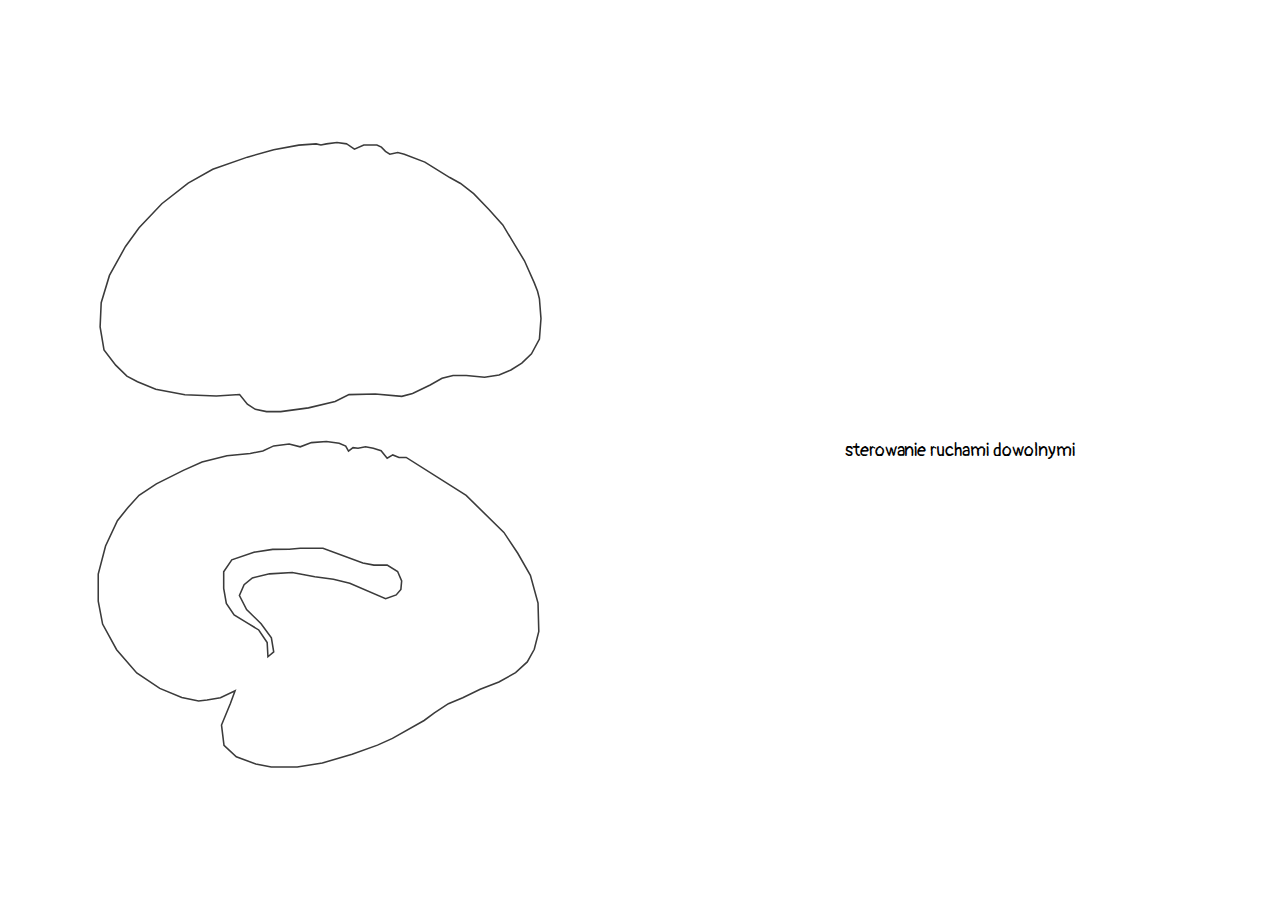
<file: biotest/index.html>
<!DOCTYPE html>
<html lang="en">
<head>
    <meta charset="UTF-8">
    <meta http-equiv="X-UA-Compatible" content="IE=edge">
    <meta name="viewport" content="width=device-width, initial-scale=1.0">
    <title>Document</title>

    <link rel="preconnect" href="https://fonts.googleapis.com">
    <link rel="preconnect" href="https://fonts.gstatic.com" crossorigin>
    <link href="https://fonts.googleapis.com/css2?family=Pangolin&display=swap" rel="stylesheet">
    
    <style>
        body {
            font-family: 'Pangolin', cursive;
            margin: 0px;
            width: 100vw;
            height: 100vh;
        }
        .container {
            display: flex;
        }
        .container .left,
        .container .right {
            display: flex;
            align-items: center;
            justify-content: center;
            text-align: center;

            position: relative;

            width: 50%;
            height: 100vh;
        }

        .container .left svg {
            transform: scale(0.75);
        }
        .container .left polygon.st2 {
            stroke-width: 1;
            stroke: #3b3b3b;
            fill: transparent;

            pointer-events: none;
        }
        .container .left polygon:not(.st2) {
            /* stroke-width: 1;
            stroke: #c4c4c4; */
            fill: white;

            transition: .15s;
        }
        .container .left polygon:not(.st2):hover {
            fill: #cbcbcb!important;
        }
        .container .left svg text {
            pointer-events: none;
        }
        .container .right {
            font-size: 18px;
        }
        .container .right button {
            display: block;
            margin-top: 5px;

            background-color: #fff;
            border: 2px solid #3a3a3a;
            padding: 7px 15px;
            border-radius: 7px;

            font-weight: 600;

            transition: .15s;
        }
        .container .right button:hover {
            background-color: #3a3a3a;
            color: #fff;

            cursor: pointer;
        }

        @media screen and (max-width: 600px){
            .container { display: block; }
            .container .left, .container .right { width: auto; }
            .container .left { height: 70vh; }
            .container .right { height: 30vh; }
        }
    </style>
</head>
<body>
    <div class="container">
        <div class="left" id="left">
            <svg version="1.1" xmlns="http://www.w3.org/2000/svg" xmlns:xlink="http://www.w3.org/1999/xlink" x="0px" y="0px" viewBox="0 0 308 432.5" style="enable-background:new 0 0 308 432.5;" xml:space="preserve">
                <g id="bio1">
                    <polygon onclick="selectpoly(this)" id="46" points="86.5,76.3 88.2,84.7 86.5,97.9 86.5,108.4 89.8,122.8 80.3,121.1 75.2,125.2 71.4,135.1 70.1,145.9 64.5,147.2 62,151 59.7,134.1 62,108.7 62,79.7 74.8,80.3"></polygon>
                    <polygon onclick="selectpoly(this)" id="47" points="77.7,149.2 79.4,154.3 79.4,160.3 75.5,163.3 68.5,163.8 62,160.2 59.7,155.8 62,151 64.5,147.2 70.1,145.9 74.8,147.1"></polygon>
                    <polygon onclick="selectpoly(this)" id="45" points="89.8,122.8 99.6,123.5 106.6,120.9 112,117 111.3,124.4 113.1,129 118.5,134.2 112.2,143.8 105.8,155.1 101.9,166.6 102.4,177.1 89.2,165.3 85.4,167.8 74.4,168.1 57.6,167.2 48,163.4 44.3,161.6 52.5,155.8 59.7,155.8 62,160.2 68.5,163.8 75.5,163.3 79.4,160.3 79.4,154.3 77.7,149.2 74.8,147.1 70.1,145.9 71.4,135.1 75.2,125.2 80.3,121.1"></polygon>
                    <polygon onclick="selectpoly(this)" id="44" points="121.4,131.7 131,126.9 130.3,115.2 128.8,102.7 128.8,97.1 124.3,96 120.9,106.4 112,117 111.3,124.4 113.1,129 118.5,134.2"></polygon>
                    <polygon onclick="selectpoly(this)" id="21" points="219.5,130.6 213.8,142.9 212,153.2 211.8,163.5 201.6,166.5 185.8,169.2 160.5,169 143.3,170.1 132.7,174.3 125.8,171.5 120.8,165.5 119.7,156.6 131.8,149.4 142.8,146.1 153.6,147.1 166.8,149.4 182.7,148.1 195.6,142.6 209.8,136.2"></polygon>
                    <polygon onclick="selectpoly(this)" id="22" points="208.1,108.4 216.5,116.4 218,124.3 219.5,130.6 209.8,136.2 182.7,148.1 166.8,149.4 153.6,147.1 142.8,146.1 131.8,149.4 119.7,156.6 121.4,131.7 131,126.9 138.3,131.7 148.7,134.2 159.7,133.5 174.4,129 188.8,124.1 199.9,115.9"></polygon>
                    <polygon onclick="selectpoly(this)" id="20" points="211.8,163.5 213.4,179.8 206.5,181.6 189.5,180.1 172.6,180.5 163.7,184.9 146.6,189 128.8,191.4 133.4,180.1 132.7,174.3 143.3,170.1 160.5,169 185.8,169.2 201.6,166.5"></polygon>
                    <polygon onclick="selectpoly(this)" id="38" points="107.4,186.6 102.4,180.4 102.4,177.1 101.9,166.6 105.8,155.1 112.2,143.8 118.5,134.2 121.4,131.7 119.7,156.6 120.8,165.5 125.8,171.5 132.7,174.3 133.4,180.1 128.8,191.4 119.7,191.4 112.5,189.9"></polygon>
                    <polygon onclick="selectpoly(this)" id="11" points="39.8,166.1 36.9,172.2 48.6,177.1 67.3,180.6 87.5,181.4 102.4,180.4 102.4,177.1 89.2,165.3 85.4,167.8 74.4,168.1 57.6,167.2 44.3,161.6"></polygon>
                    <polygon onclick="selectpoly(this)" id="10" points="50.5,77.2 37.9,73.4 29.2,85.4 18.9,104 13.6,121.5 12.9,137.1 15.4,151.8 22.9,161.6 30.1,168.6 36.9,172.2 39.8,166.1 44.3,161.6 52.5,155.8 59.7,155.8 62,151 59.7,134.1 62,108.7 62,79.7"></polygon>
                    <polygon onclick="selectpoly(this)" id="9" points="85.2,35.9 87.8,51.5 96.1,70.5 106.1,82.3 116.3,92.3 124.3,96 120.9,106.4 112,117 106.6,120.9 99.6,123.5 89.8,122.8 86.5,108.4 86.5,97.9 88.2,84.7 86.5,76.3 74.8,80.3 62,79.7 37.9,73.4 52.5,58 69.4,44.8"></polygon>
                    <polygon onclick="selectpoly(this)" id="8" points="107.4,28.1 115.8,41.3 121.9,59.9 126.7,79.7 128.6,89.6 128.8,97.1 124.3,96 116.3,92.3 106.1,82.3 96.1,70.5 87.8,51.5 85.2,35.9 96.9,31.5"></polygon>
                    <polygon onclick="selectpoly(this)" id="6" points="158.1,19.6 157,32.4 153.1,52.4 145.9,74.2 138.8,95.1 136,107.2 136.7,125.7 131,126.9 130.3,115.2 128.8,102.7 128.8,97.1 128.6,89.6 126.7,79.7 121.9,59.9 115.8,41.3 107.4,28.1 124.3,23.4 140.4,20.4 151.5,19.6 154.6,20.3"></polygon>
                    <polygon onclick="selectpoly(this)" id="37" points="231.6,120.9 230.1,141 230.8,157.7 232.3,170 224.7,174.3 213.4,179.8 211.8,163.5 212,153.2 213.8,142.9 219.5,130.6 226.8,126.3"></polygon>
                    <polygon onclick="selectpoly(this)" id="39" points="223.1,87 232.9,88.6 239.4,96.1 234.7,109.4 231.6,120.9 226.8,126.3 219.5,130.6 216.5,116.4 208.1,108.4 214.3,96.7"></polygon>
                    <polygon onclick="selectpoly(this)" id="19" points="262.4,61.7 271.3,71.6 279.1,84.6 272,95.5 262.4,109.6 258.7,126.9 259.8,146.9 259.6,169.4 247.9,168.2 239.4,168.2 232.3,170 230.8,157.7 230.1,141 231.6,120.9 234.7,109.4 239.4,96.1 246.1,82.3 254.6,69"></polygon>
                    <polygon onclick="selectpoly(this)" id="18" points="285.2,94.6 291.5,108.8 284.3,115.2 277.4,128.5 275.6,145.6 276.5,164.7 268.9,167.9 259.6,169.4 259.8,146.9 258.7,126.9 262.4,109.6 272,95.5 279.1,84.6"></polygon>
                    <polygon onclick="selectpoly(this)" id="17" points="294.8,119 295.8,131.7 294.8,144.8 289.7,154.3 283.5,160.3 276.5,164.7 275.6,145.6 277.4,128.5 284.3,115.2 291.5,108.8 293.6,114.2"></polygon>
                    <polygon onclick="selectpoly(this)" id="7a" points="237.3,41.2 230.1,43.7 221.9,51 215.9,58.3 210.4,66.1 208.7,72.4 217.4,76.2 223,80.9 223.1,87 232.9,88.6 239.4,96.1 246.1,82.3 254.6,69 262.4,61.7 252.6,51.5 244.2,45"></polygon>
                    <polygon onclick="selectpoly(this)" id="40" points="190.5,72.1 200.9,72.1 208.7,72.4 217.4,76.2 223,80.9 223.1,87 214.3,96.7 208.1,108.4 201.3,104.5 191.8,105.3 186.9,110.7 179.3,114.6 171.2,116.8 172.8,109.6 177.5,96.1 185.2,82.3"></polygon>
                    <polygon onclick="selectpoly(this)" id="7b" points="208.1,26.2 221.3,31.3 237.3,41.2 230.1,43.7 221.9,51 215.9,58.3 210.4,66.1 208.7,72.4 190.5,72.1 192.5,65.9 199.7,60.5 205.4,50 208.7,36.5"></polygon>
                    <polygon onclick="selectpoly(this)" id="5" points="198.8,26.2 203.9,25.2 208.1,26.2 208.7,36.5 205.4,50 199.7,60.5 192.5,65.9 194.8,53.8 195.3,41.2"></polygon>
                    <polygon onclick="selectpoly(this)" id="42" points="178.5,121.4 176.3,125.1 174.4,129 188.8,124.1 199.9,115.9 208.1,108.4 201.3,104.5 191.8,105.3 186.9,110.7 179.3,114.6 179.4,118.8"></polygon>
                    <polygon onclick="selectpoly(this)" id="41" points="158.1,124.3 165.2,121.3 171.2,116.8 179.3,114.6 179.4,118.8 178.5,121.4 176.3,125.1 174.4,129 159.7,133.5 155.5,133.7 156.1,129"></polygon>
                    <polygon onclick="selectpoly(this)" id="52" points="141.2,125.1 150.2,124.8 158.1,124.3 156.1,129 155.5,133.7 148.7,134.2 138.3,131.7 131,126.9 136.7,125.7"></polygon>
                    <polygon onclick="selectpoly(this)" id="43" points="141.9,112.2 148.6,109.1 157.3,108.4 166.9,108.7 172.8,109.6 171.2,116.8 165.2,121.3 158.1,124.3 150.2,124.8 141.2,125.1 141.2,117.7"></polygon>
                    <polygon onclick="selectpoly(this)" id="2" points="196,24.4 198.8,26.2 195.3,41.2 194.8,53.8 192.5,65.9 190.5,72.1 185.2,82.3 177.5,96.1 172.8,109.6 166.9,108.7 161.8,108.5 167,98.8 171.2,86.2 178.5,68.7 181.2,59.1 182.1,49.3 186.2,38.3 191.1,29.9"></polygon>
                    <polygon onclick="selectpoly(this)" id="1" points="186.7,20.3 190.5,20.3 193.4,21.7 196,24.4 191.1,29.9 186.2,38.3 182.1,49.3 181.2,59.1 178.5,68.7 171.2,86.2 167,98.8 161.8,108.5 157.3,108.4 152.7,108.8 156,98.3 163.2,83.7 170.1,69.6 171.2,53.4 175.5,40.2 183.1,27.6"></polygon>
                    <polygon onclick="selectpoly(this)" id="3" points="176.1,23 182.1,20.3 186.7,20.3 183.1,27.6 175.5,40.2 171.2,53.4 170.1,69.6 156,98.3 152.7,108.8 148.6,109.1 141.9,112.2 144.6,101 150.8,89.3 158.1,78.3 160.4,70 160.6,52.9 163.2,44.8 170.3,33.2"></polygon>
                    <polygon onclick="selectpoly(this)" id="4" points="164.9,18.7 171.2,19.6 176.1,23 170.3,33.2 163.2,44.8 160.6,52.9 160.4,70 158.1,78.3 150.8,89.3 144.6,101 141.9,112.2 141.2,117.7 141.2,125.1 136.7,125.7 136,107.2 138.8,95.1 153.1,52.4 157,32.4 158.1,19.6"></polygon>
                </g>
                <g id="bio2">
                    <polygon onclick="selectpoly(this)" id="1" points="178.4,214.9 183.2,214 188.2,214.9 186.4,221.9 183.3,226.6 178.4,231.5 179.3,222.7"></polygon>
                    <polygon onclick="selectpoly(this)" id="3" points="172.3,216.7 175.2,214.5 178.4,214.9 179.3,222.7 178.4,231.5 176.4,242.3 173.2,251.5 167.4,251.5 167.4,239.9 169.6,226.1"></polygon>
                    <polygon onclick="selectpoly(this)" id="4" points="141.3,214 148.5,211.3 158.1,210.6 166.3,211.7 170.5,213.5 172.3,216.7 169.6,226.1 167.4,239.9 167.4,251.5 156.8,250.4 145.9,251.5 143.8,241.9 145.1,229.5 144.1,219.6"></polygon>
                    <polygon onclick="selectpoly(this)" id="2" points="187.5,231 183.3,243.1 179.3,254.3 173.2,251.5 176.4,242.3 178.4,231.5 183.3,226.6 186.4,221.9 188.2,214.9 189.4,221.1"></polygon>
                    <polygon onclick="selectpoly(this)" id="5" points="197.1,221.3 198.7,226.5 197.1,234.1 192.5,243.8 187.3,255.1 179.3,254.3 183.3,243.1 187.5,231 189.4,221.1 188.2,214.9 193.2,216.5"></polygon>
                    <polygon onclick="selectpoly(this)" id="6" points="109.2,218.3 117.3,216.6 124.3,213.4 134.2,212.2 141.3,214 144.1,219.6 145.1,229.5 143.8,241.9 145.9,251.5 133.4,252.9 118.8,252.9 115.7,248 116.4,240.9 113.1,236.9 111.6,231"></polygon>
                    <polygon onclick="selectpoly(this)" id="8" points="66.3,229.1 70.9,235 77.1,241.1 88.6,235.8 102.8,232.5 111.6,231 109.2,218.3 94.3,219.7 78.3,223.8"></polygon>
                    <polygon onclick="selectpoly(this)" id="9" points="49,237.8 37.9,245.1 30.8,252.9 39.2,258.1 47.3,265.5 58.1,252.9 67.7,245.7 77.1,241.1 70.9,235 66.3,229.1"></polygon>
                    <polygon onclick="selectpoly(this)" id="10" points="24,261.4 16.4,277.6 11.7,295.7 11.7,313 20.4,308.9 31.3,309.2 30.7,297.9 34.6,281.6 47.3,265.5 39.2,258.1 30.8,252.9"></polygon>
                    <polygon onclick="selectpoly(this)" id="12" points="81.5,376.5 82.1,369.8 66.1,364.5 53.4,356.7 32.9,337.1 25.6,317.8 20.4,308.9 11.7,313 14.5,327.7 23.5,344.2 36.4,359.1 51.2,369 65.3,374.8 76.1,377.1"></polygon>
                    <polygon onclick="selectpoly(this)" id="7" points="200.7,219.2 204.7,220.8 209.3,220.8 219.7,227.3 247.8,245.2 272,268.9 280.9,282.3 264.4,293.9 245.6,313.2 239.1,304.3 232.2,300.6 226.3,300.6 229.5,290 223.1,275.6 209.7,263.5 198.7,256.6 187.3,255.1 192.5,243.8 197.1,234.1 198.7,226.5 197.1,221.3"></polygon>
                    <polygon onclick="selectpoly(this)" id="19" points="291.5,343.9 294.4,332.5 293.9,314.2 289,296.4 280.9,282.3 264.4,293.9 245.6,313.2 260.8,318.1 277,328.3"></polygon>
                    <polygon onclick="selectpoly(this)" id="18" points="279.5,358.9 287,352 291.5,343.9 277,328.3 260.8,318.1 245.6,313.2 237.8,318.7 230.6,326.2 244.5,330.8 265.2,345.2"></polygon>
                    <polygon onclick="selectpoly(this)" id="31" points="188,264.9 199.5,271.2 208.2,281.3 213.2,295.1 215.4,307.3 214.5,318.4 230.6,326.2 237.8,318.7 245.6,313.2 239.1,304.3 232.2,300.6 226.3,300.6 229.5,290 223.1,275.6 209.7,263.5 198.7,256.6 187.3,255.1 179.3,254.3 181.3,260.8"></polygon>
                    <polygon onclick="selectpoly(this)" id="23" points="185.2,275.3 182,280.8 181.5,288.6 188.6,289.9 197.1,289.9 203.8,294 206.4,300 205.9,305.5 202.9,309 196.1,311.4 214.5,318.4 215.4,307.3 213.2,295.1 208.2,281.3 199.5,271.2 188,264.9 187.3,270.8"></polygon>
                    <polygon onclick="selectpoly(this)" id="17" points="268.8,364.9 256.8,369.6 252.5,357.7 241.9,348.9 228.4,346.6 214.1,347.3 205.6,345.6 216.8,333.9 230.6,326.2 244.5,330.8 265.2,345.2 279.5,358.9"></polygon>
                    <polygon onclick="selectpoly(this)" id="18" points="190.9,358 211.3,360.2 224,360.2 238.4,365.9 245.6,375 256.8,369.6 252.5,357.7 241.9,348.9 228.4,346.6 214.1,347.3 205.6,345.6 197.2,350.8"></polygon>
                    <polygon onclick="selectpoly(this)" id="19" points="227.4,384.7 236.4,378.8 245.6,375 238.4,365.9 224,360.2 211.3,360.2 190.9,358 185.1,361 180.7,365.1 192,364.8 201,367.2 213.2,373.2 221.7,378.4"></polygon>
                    <polygon onclick="selectpoly(this)" id="37" points="198.2,386.2 200.5,394 200.5,401.1 211.1,395.3 220.8,389.6 227.4,384.7 221.7,378.4 213.2,373.2 201,367.2 198.2,377.4"></polygon>
                    <polygon onclick="selectpoly(this)" id="29" points="188.5,323.3 182.3,335.5 189.4,340.8 190.9,347.9 190.9,358 197.2,350.8 205.6,345.6 216.8,333.9 230.6,326.2 214.5,318.4 196.1,311.4"></polygon>
                    <polygon onclick="selectpoly(this)" id="20" points="114.7,407.1 112.8,411.7 112.8,417.5 122.7,419.5 139.4,419.5 155.5,416.9 174.6,411.3 190.9,405.4 200.5,401.1 200.5,394 198.2,386.2 198.2,377.4 201,367.2 185,379.8 166.5,392 145.1,402.6 138.1,406.3 125.4,407.8"></polygon>
                    <polygon onclick="selectpoly(this)" id="36" points="166.3,369.6 156.9,381.5 149.1,393.3 145.1,402.6 166.5,392 185,379.8 201,367.2 192,364.8 180.7,365.1 171.1,366.6"></polygon>
                    <polygon onclick="selectpoly(this)" id="35" points="175.7,345.2 165.3,353.7 167.1,362 166.3,369.6 171.1,366.6 180.7,365.1 185.1,361 190.9,358 190.9,347.9 189.4,340.8 182.3,335.5"></polygon>
                    <polygon onclick="selectpoly(this)" id="28" points="128.9,373.5 140.2,370.3 155.6,361.4 165.3,353.7 167.1,362 166.3,369.6 156.9,381.5 143.4,387.6 129.5,392.5 121.6,391.4 127.7,385.5 130,379.4"></polygon>
                    <polygon onclick="selectpoly(this)" id="34" points="108.1,364.8 108.1,373.1 111.7,382.4 116,388.6 121.6,391.4 127.7,385.5 130,379.4 128.9,373.5 126.3,367.2 120,361.4 112.8,360.3"></polygon>
                    <polygon onclick="selectpoly(this)" id="38" points="99.5,370.5 96.5,378.7 90.8,392.5 92.4,405.5 100.3,412.9 112.8,417.5 112.8,411.7 114.7,407.1 119.1,398.6 121.6,391.4 116,388.6 111.7,382.4 108.1,373.1 108.1,364.8"></polygon>
                    <polygon onclick="selectpoly(this)" id="35" points="149.1,393.3 145.1,402.6 138.1,406.3 125.4,407.8 114.7,407.1 119.1,398.6 121.6,391.4 129.5,392.5 143.4,387.6 156.9,381.5"></polygon>
                    <polygon onclick="selectpoly(this)" id="25" points="107,326.8 114.7,331.5 120.1,339.6 120.6,348.7 118.6,353.7 112.8,360.3 108.1,364.8 99.5,370.5 90.1,375 81.5,376.5 82.1,369.8 83.9,361.6 86.8,352.5 89.6,345 97.1,333.4 103.4,327.6"></polygon>
                    <polygon onclick="selectpoly(this)" id="11" points="50.8,339.7 63.6,351.6 75.3,358 83.9,361.6 82.1,369.8 66.1,364.5 53.4,356.7 32.9,337.1 25.6,317.8 20.4,308.9 31.3,309.2 34.9,320.4 44.3,330.9"></polygon>
                    <polygon onclick="selectpoly(this)" id="32" points="71,325.4 65.3,307.1 64.5,293.4 70.3,278 81,266.5 95,259.5 109.9,254.5 116.8,249.8 115.7,248 116.4,240.9 113.1,236.9 111.6,231 88.6,235.8 77.1,241.1 67.7,245.7 58.1,252.9 47.3,265.5 34.6,281.6 30.7,297.9 31.3,309.2 34.9,320.4 44.3,330.9 50.8,339.7 63.6,351.6 75.3,358 83.9,361.6 86.8,352.5 89.6,345 81.5,338.4 75.1,332.3"></polygon>
                    <polygon onclick="selectpoly(this)" id="33" points="123.6,266.2 123.6,279.8 111.6,281.6 97.4,286.5 92.2,294.2 92.2,304.8 93.9,314.5 98.9,321.9 107,326.8 103.4,327.6 97.1,333.4 89.6,345 81.5,338.4 75.1,332.3 71,325.4 65.3,307.1 64.5,293.4 70.3,278 81,266.5 95,259.5 109.9,254.5 116.8,249.8 118.8,252.9 122.3,259.5"></polygon>
                    <polygon onclick="selectpoly(this)" id="24" points="141.3,279.1 155.9,279.1 169.6,284.3 181.5,288.6 182,280.8 185.2,275.3 187.3,270.8 188,264.9 181.3,260.8 179.3,254.3 173.2,251.5 167.4,251.5 156.8,250.4 145.9,251.5 133.4,252.9 118.8,252.9 122.3,259.5 123.6,266.2 123.6,279.8 134.2,279.7"></polygon>
                    <polygon onclick="selectpoly(this)" id="27" points="173.1,333.3 182.3,335.5 175.7,345.2 165.3,353.7 155.6,361.4 140.2,370.3 128.9,373.5 126.3,367.2 120,361.4 112.8,360.3 118.6,353.7 133.1,352.5 138.9,354.7 144.4,350.1 153.6,349.7 163.5,343"></polygon>
                    <polygon onclick="selectpoly(this)" id="30" points="188,313.2 180.7,323 173.1,333.3 182.3,335.5 188.5,323.3 196.1,311.4"></polygon>
                    <polygon onclick="selectpoly(this)" id="29" points="110.6,298.1 121.6,295.5 136.2,294.6 150.7,297.4 162.6,299 173.1,301.6 187.3,307.8 196.1,311.4 188,313.2 173.1,333.3 163.5,343 153.6,349.7 144.4,350.1 138.9,354.7 133.1,352.5 118.6,353.7 120.6,348.7 124.3,345.6 122.8,336.6 116.2,327.5 106.9,318.4 102.3,309.4 105.3,302.5"></polygon>
                </g>
                <g id="borders">
                    <polygon onclick="selectpoly(this)" class="st2" points="171.2,19.6 164.9,18.7 158.1,19.6 154.6,20.3 151.5,19.6 140.4,20.4 124.3,23.4 107.4,28.1 85.2,35.9 69.4,44.8 52.5,58 37.9,73.4 29.2,85.4 18.9,104 13.6,121.5 12.9,137.1 15.4,151.8 22.9,161.6 30.1,168.6 36.9,172.2 48.6,177.1 67.3,180.6 87.5,181.4 102.4,180.4 107.4,186.6 112.5,189.9 119.7,191.4 128.8,191.4 146.6,189 163.7,184.9 172.6,180.5 189.5,180.1 206.5,181.6 213.4,179.8 224.7,174.3 232.3,170 239.4,168.2 247.9,168.2 259.6,169.4 268.9,167.9 276.5,164.7 283.5,160.3 289.7,154.3 294.8,144.8 295.8,131.7 294.8,119 293.6,114.2 291.5,108.8 285.2,94.6 279.1,84.6 271.3,71.6 262.4,61.7 252.6,51.5 244.2,45 237.3,41.2 221.3,31.3 208.1,26.2 203.9,25.2 198.8,26.2 196,24.4 193.4,21.7 190.5,20.3 186.7,20.3 182.1,20.3 176.1,23"></polygon>
                    <polygon onclick="selectpoly(this)" class="st2" points="120.6,348.7 124.3,345.6 122.8,336.6 116.2,327.5 106.9,318.4 102.3,309.4 105.3,302.5 110.6,298.1 121.6,295.5 136.2,294.6 150.7,297.4 162.6,299 173.1,301.6 196.1,311.4 202.9,309 205.9,305.5 206.4,300 203.8,294 197.1,289.9 188.6,289.9 181.5,288.6 155.9,279.1 141.3,279.1 134.2,279.7 123.6,279.8 111.6,281.6 97.4,286.5 92.2,294.2 92.2,304.8 93.9,314.5 98.9,321.9 107,326.8 114.7,331.5 120.1,339.6"></polygon>
                    <polygon onclick="selectpoly(this)" class="st2" points="66.3,229.1 49,237.8 37.9,245.1 30.8,252.9 24,261.4 16.4,277.6 11.7,295.7 11.7,313 14.5,327.7 23.5,344.2 36.4,359.1 51.2,369 65.3,374.8 76.1,377.1 81.5,376.5 90.1,375 99.5,370.5 96.5,378.7 90.8,392.5 92.4,405.5 100.3,412.9 112.8,417.5 122.7,419.5 139.4,419.5 155.5,416.9 174.6,411.3 190.9,405.4 200.5,401.1 220.8,389.6 227.4,384.7 236.4,378.8 245.6,375 256.8,369.6 268.8,364.9 279.5,358.9 287,352 291.5,343.9 294.4,332.5 293.9,314.2 289,296.4 280.9,282.3 272,268.9 247.8,245.2 209.3,220.8 204.7,220.8 200.7,219.2 197.1,221.3 193.2,216.5 188.2,214.9 183.2,214 178.4,214.9 175.2,214.5 172.3,216.7 170.5,213.5 166.3,211.7 158.1,210.6 148.5,211.3 141.3,214 134.2,212.2 124.3,213.4 117.3,216.6 109.2,218.3 94.3,219.7 78.3,223.8"></polygon>
                </g>
            </svg>                                  
        </div>
        <div class="right">
            <div class="text" id="question">
                zły
            </div>
        </div>
    </div>

    <script src="svg.js"></script>
    <script>
        function getRandomInt(min, max) {
            min = Math.ceil(min);
            max = Math.floor(max);
            return Math.floor(Math.random() * (max - min) + min); //The maximum is exclusive and the minimum is inclusive
        };
        function polycenter(points){
            if(!points) return;

            const pointsArray = points.split(' ');
            const center = {
                x: 0,
                y: 0
            };

            for(let i = 0; i < pointsArray.length; i++){
                const pair = pointsArray[i].split(',');

                center.x += (pair[0] / pointsArray.length);
                center.y += (pair[1] / pointsArray.length);
            }

            return center;
        };
    </script>
    <script>
        const questions = {
            "1": "ośrodek czucia somatycznego",
            "2": "ośrodek czucia somatycznego",
            "3": "ośrodek czucia somatycznego",
            "4": "sterowanie ruchami dowolnymi",
            "5": "ośrodek asocjacyjny czucia somatycznego",
            "6": "programowanie ruchów dowolnych",
            "7a": "uwaga wzrokowa",
            "7b": "ośrodek asocjacyjny czucia somatycznego",
            "8a": "dowolne ruchy gałek ocznych",
            "9": "sterowanie złożonymi formami zachowania",
            "10": "sterowanie złożonymi formami zachowania",
            "11": "sterowanie złożonymi formami zachowania",
            "12": "sterowanie złożonymi formami zachowania",
            "17": "analiza wstępna synteza informacji wzrokowej",
            "18": "analiza wstępna synteza informacji wzrokowej",
            "19": "analiza wstępna synteza informacji wzrokowej",
            "20": "synteza informacji wzrokowej",
            "21": "synteza informacji wzrokowej",
            "22": "analiza informacji słuchowej",
            "23": "sterowanie czynnościami popędowo-emocjonalnymi",
            "24": "sterowanie czynnościami popędowo-emocjonalnymi",
            "25": "sterowanie czynnościami popędowo-emocjonalnymi",
            "32": "sterowanie czynnościami popędowo-emocjonalnymi",
            "41": "odbiór mowy",
            "42": "odbiór mowy, analiza informacji słuchowej",
            "44": "nadawanie mowy",
            "45": "nadawanie mowy",
            "46": "pamięć operacyjna"
        };
        let questionsNumbers = '<text x="69.633333" y="114.56" id="text-46" style="font-size: 6px;">46</text><text x="67.327273" y="157.372727" id="text-47" style="font-size: 6px;">47</text><text x="83.28666666666666" y="148.16333333333333" id="text-45" style="font-size: 6px;">45</text><text x="118.854545" y="116.41818181818182" id="text-44" style="font-size: 6px;">44</text><text x="170.02105263157895" y="160.357895" id="text-21" style="font-size: 6px;">21</text><text x="170.07894736842107" y="141.663158" id="text-22" style="font-size: 6px;">22</text><text x="170.72857142857143" y="177.14285714285717" id="text-20" style="font-size: 6px;">20</text><text x="108.5875" y="168.51250000000002" id="text-38" style="font-size: 6px;">38</text><text x="69.65" y="176.075" id="text-11" style="font-size: 6px;">11</text><text x="39.461111111111116" y="131.42222222222222" id="text-10" style="font-size: 6px;">10</text><text x="94.45" y="86.13000000000001" id="text-9" style="font-size: 6px;">9</text><text x="110.91538461538462" y="65.82307692307693" id="text-8" style="font-size: 6px;">8</text><text x="135.785" y="66.53999999999999" id="text-6" style="font-size: 6px;">6</text><text x="218.436364" y="150.9272727272727" id="text-37" style="font-size: 6px;">37</text><text x="224.69" y="108.04" id="text-39" style="font-size: 6px;">39</text><text x="243.677778" y="119.38888888888887" id="text-19" style="font-size: 6px;">19</text><text x="267.153846" y="127.55384615384614" id="text-18" style="font-size: 6px;">18</text><text x="284.045455" y="139.190909" id="text-17" style="font-size: 6px;">17</text><text x="232.49999999999997" y="66.9375" id="text-7a" style="font-size: 6px;">7a</text><text x="197" y="94.10624999999999" id="text-40" style="font-size: 6px;">40</text><text x="211.5769230769231" y="51.93846153846154" id="text-7b" style="font-size: 6px;">7b</text><text x="200.8" y="42.833333333333336" id="text-5" style="font-size: 6px;">5</text><text x="187.70000000000005" y="116.16363636363637" id="text-42" style="font-size: 6px;">42</text><text x="168.5181818181818" y="124.31818181818181" id="text-41" style="font-size: 6px;">41</text><text x="146.2" y="132.377778" id="text-52" style="font-size: 6px;">52</text><text x="151.872727" y="118.181818" id="text-43" style="font-size: 6px;">43</text><text x="182.74444444444444" y="67.72777777777777" id="text-2" style="font-size: 6px;">2</text><text x="175.74" y="60.775" id="text-1" style="font-size: 6px;">1</text><text x="164" y="64.01666666666665" id="text-3" style="font-size: 6px;">3</text><text x="153.90526315789475" y="69.37894736842104" id="text-4" style="font-size: 6px;">4</text><text x="181.457143" y="221.928571" id="text-1" style="font-size: 6px;">1</text><text x="171.76" y="235.16" id="text-3" style="font-size: 6px;">3</text><text x="156.9357142857143" y="227.72857142857143" id="text-4" style="font-size: 6px;">4</text><text x="179.54" y="238.82" id="text-2" style="font-size: 6px;">2</text><text x="190.3272727272727" y="232.88181818181818" id="text-5" style="font-size: 6px;">5</text><text x="127.61333333333334" y="231.97333333333333" id="text-6" style="font-size: 6px;">6</text><text x="88.78888888888889" y="229.5888888888889" id="text-8" style="font-size: 6px;">8</text><text x="54.430000000000014" y="246.31999999999996" id="text-9" style="font-size: 6px;">9</text><text x="22.1" y="283.79999999999995" id="text-10" style="font-size: 6px;">10</text><text x="31.764286" y="349.7285714285714" id="text-12" style="font-size: 6px;">12</text><text x="222.68571428571425" y="260.1714285714285" id="text-7" style="font-size: 6px;">7</text><text x="277.5" y="313.64444444444445" id="text-19" style="font-size: 6px;">19</text><text x="261.95" y="333.53" id="text-18" style="font-size: 6px;">18</text><text x="213.64736842105262" y="287.2473684210526" id="text-31" style="font-size: 6px;">31</text><text x="193.564706" y="283.376471" id="text-23" style="font-size: 6px;">23</text><text x="242.0583333333333" y="344.966667" id="text-17" style="font-size: 6px;">17</text><text x="225.55833333333334" y="357.15000000000003" id="text-18" style="font-size: 6px;">18</text><text x="212.90000000000003" y="368.65384615384613" id="text-19" style="font-size: 6px;">19</text><text x="209.25999999999996" y="384.71000000000004" id="text-37" style="font-size: 6px;">37</text><text x="200.25454545454545" y="335.6181818181818" id="text-29" style="font-size: 6px;">29</text><text x="160.10555555555553" y="405.294444" id="text-20" style="font-size: 6px;">20</text><text x="171.37" y="378.25000000000006" id="text-36" style="font-size: 6px;">36</text><text x="178.6181818181818" y="355.03636363636366" id="text-35" style="font-size: 6px;">35</text><text x="144.37500000000003" y="377.7" id="text-28" style="font-size: 6px;">28</text><text x="116.2" y="378.236364" id="text-34" style="font-size: 6px;">34</text><text x="102.457143" y="395.521429" id="text-38" style="font-size: 6px;">38</text><text x="130.29" y="401.87" id="text-35" style="font-size: 6px;">35</text><text x="100.99374999999999" y="352.33125" id="text-25" style="font-size: 6px;">25</text><text x="39.123077" y="340.4769230769231" id="text-11" style="font-size: 6px;">11</text><text x="48.06" y="291.7033333333333" id="text-32" style="font-size: 6px;">32</text><text x="76.916667" y="295.8166666666667" id="text-33" style="font-size: 6px;">33</text><text x="147.53" y="268.695" id="text-24" style="font-size: 6px;">24</text><text x="145.76874999999998" y="360.09375" id="text-27" style="font-size: 6px;">27</text><text x="177.783333" y="331.283333" id="text-30" style="font-size: 6px;">30</text><text x="141.29565217391303" y="323.66521739130434" id="text-29" style="font-size: 6px;">29</text>';

        let rightAnswers = null;

        function selectpoly(e){
            if(rightAnswers === null) return;

            if(rightAnswers.includes(e.id)){
                document.getElementById('question').innerHTML = '<b style="color:#62d749;">dobrze! 😘</b><button onclick="randomquestion()">jeszcze</button>';
            } else {
                document.getElementById('question').innerHTML = '<b style="color:#dd4542;">błąd 😔</b><button onclick="randomquestion()">jeszcze</button>';
                e.style.fill = "#dd4542";
                e.style.strokeWidth = 1;
                e.style.stroke = "#dd4542";
            }

            for(let i in rightAnswers){
                document.getElementById(rightAnswers[i]).style.fill = "#62d749";
                document.getElementById(rightAnswers[i]).style.strokeWidth = 1;
                document.getElementById(rightAnswers[i]).style.stroke = "#62d749";
            }

            showNumbers();
        }

        function showNumbers(){
            let html = `<g id="texts">`;

            let polygons = document.getElementsByTagName('polygon');
            for(let i in polygons){
                if(typeof polygons[i] !== 'object') continue;
                if(polygons[i].id.length === 0) continue;

                polygons[i].style.stroke = '#3b3b3b';
                polygons[i].style.strokeWidth = 1;
            }

            html += questionsNumbers;
            document.getElementsByTagName('svg')[0].innerHTML += html + "</g>";
        }

        function randomquestion(){
            let polygons = document.getElementsByTagName('polygon');
            for(let i in polygons)
                if(polygons[i].points){
                    polygons[i].style.fill = null;
                    polygons[i].style.stroke = null;
                    polygons[i].style.strokeWidth = null;
                }
            
            if(rightAnswers)
                document.getElementById("texts").remove();

            let keys = Object.keys(questions);
            let key = keys[getRandomInt(0, keys.length-1)];
            
            let right = [];
            for(let i in keys)
                if(questions[keys[i]] === questions[key]) right.push(keys[i]);

            rightAnswers = right;
            document.getElementById('question').innerHTML = questions[key];
        }
        randomquestion();

        function gettextcoords(){
            let texts = document.getElementsByTagName('text');
            let coords = {};
            for(let i in texts){
                if(typeof texts[i] !== 'object') continue;
                
                coords[texts[i].id.split('-')[1]] = [texts[i].x.baseVal[0].value*1, texts[i].y.baseVal[0].value*1];
            }

            console.log(coords)
        }
    </script>
</body>
</html>
</file>
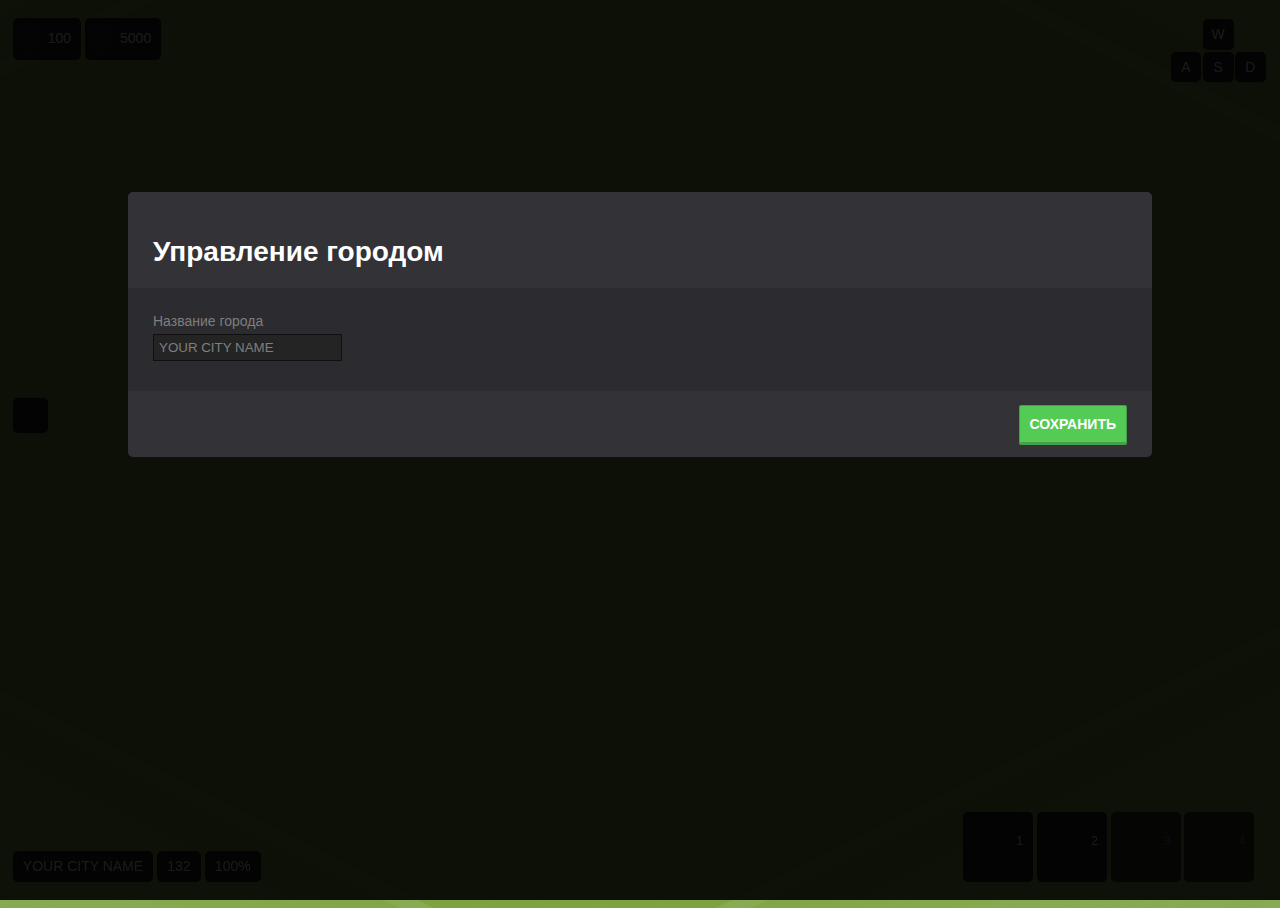
<file: IsoCity/index.html>
<!DOCTYPE html>
<html>
	<head>
		<title>Isometric City</title>
		<meta http-equiv="Content-Type" content="text/html; charset=utf-8" />
		<link rel="stylesheet" type="text/css" href="./css/style.css">

    	<link rel="stylesheet" href="https://use.fontawesome.com/releases/v5.1.0/css/all.css" integrity="sha384-lKuwvrZot6UHsBSfcMvOkWwlCMgc0TaWr+30HWe3a4ltaBwTZhyTEggF5tJv8tbt" crossorigin="anonymous">
	</head>

	<body id="body">
		<div class="map-container no-events" id="map">
			<div class="map">
				<div class="tile" onclick="clickOnTile(1);" id="tile1" onmouseenter="tileHover(1);" onmouseleave="tileUnHover(1);">
					<div class="tile-2"></div>
					<div class="tile-2"></div>
					<div class="tile-2"></div>
					<div class="tile-2"></div>
				</div>
				<div class="tile" onclick="clickOnTile(2);" id="tile2" onmouseenter="tileHover(2);" onmouseleave="tileUnHover(2);">
					<div class="tile-2"></div>
					<div class="tile-2"></div>
					<div class="tile-2"></div>
					<div class="tile-2"></div>
				</div>
				<div class="tile" onclick="clickOnTile(3);" id="tile3" onmouseenter="tileHover(3);" onmouseleave="tileUnHover(3);">
					<div class="tile-2"></div>
					<div class="tile-2"></div>
					<div class="tile-2"></div>
					<div class="tile-2"></div>
				</div>
				<div class="tile" onclick="clickOnTile(4);" id="tile4" onmouseenter="tileHover(4);" onmouseleave="tileUnHover(4);">
					<div class="tile-2"></div>
					<div class="tile-2"></div>
					<div class="tile-2"></div>
					<div class="tile-2"></div>
				</div>
				<div class="tile" onclick="clickOnTile(5);" id="tile5" onmouseenter="tileHover(5);" onmouseleave="tileUnHover(5);">
					<div class="tile-2"></div>
					<div class="tile-2"></div>
					<div class="tile-2"></div>
					<div class="tile-2"></div>
				</div>
				<div class="tile" onclick="clickOnTile(6);" id="tile6" onmouseenter="tileHover(6);" onmouseleave="tileUnHover(6);">
					<div class="tile-2"></div>
					<div class="tile-2"></div>
					<div class="tile-2"></div>
					<div class="tile-2"></div>
				</div>
				<div class="tile" onclick="clickOnTile(7);" id="tile7" onmouseenter="tileHover(7);" onmouseleave="tileUnHover(7);">
					<div class="tile-2"></div>
					<div class="tile-2"></div>
					<div class="tile-2"></div>
					<div class="tile-2"></div>
				</div>
				<div class="tile" onclick="clickOnTile(8);" id="tile8" onmouseenter="tileHover(8);" onmouseleave="tileUnHover(8);">
					<div class="tile-2"></div>
					<div class="tile-2"></div>
					<div class="tile-2"></div>
					<div class="tile-2"></div>
				</div>
				<div class="tile" onclick="clickOnTile(9);" id="tile9" onmouseenter="tileHover(9);" onmouseleave="tileUnHover(9);">
					<div class="tile-2"></div>
					<div class="tile-2"></div>
					<div class="tile-2"></div>
					<div class="tile-2"></div>
				</div>
				<div class="tile" onclick="clickOnTile(10);" id="tile10" onmouseenter="tileHover(10);" onmouseleave="tileUnHover(10);">
					<div class="tile-2"></div>
					<div class="tile-2"></div>
					<div class="tile-2"></div>
					<div class="tile-2"></div>
				</div>
				<div class="tile" onclick="clickOnTile(11);" id="tile11" onmouseenter="tileHover(11);" onmouseleave="tileUnHover(11);">
					<div class="tile-2"></div>
					<div class="tile-2"></div>
					<div class="tile-2"></div>
					<div class="tile-2"></div>
				</div>
				<div class="tile" onclick="clickOnTile(12);" id="tile12" onmouseenter="tileHover(12);" onmouseleave="tileUnHover(12);">
					<div class="tile-2"></div>
					<div class="tile-2"></div>
					<div class="tile-2"></div>
					<div class="tile-2"></div>
				</div>
				<div class="tile" onclick="clickOnTile(13);" id="tile13" onmouseenter="tileHover(13);" onmouseleave="tileUnHover(13);">
					<div class="tile-2"></div>
					<div class="tile-2"></div>
					<div class="tile-2"></div>
					<div class="tile-2"></div>
				</div>
				<div class="tile" onclick="clickOnTile(14);" id="tile14" onmouseenter="tileHover(14);" onmouseleave="tileUnHover(14);">
					<div class="tile-2"></div>
					<div class="tile-2"></div>
					<div class="tile-2"></div>
					<div class="tile-2"></div>
				</div>
				<div class="tile" onclick="clickOnTile(15);" id="tile15" onmouseenter="tileHover(15);" onmouseleave="tileUnHover(15);">
					<div class="tile-2"></div>
					<div class="tile-2"></div>
					<div class="tile-2"></div>
					<div class="tile-2"></div>
				</div>
				<div class="tile" onclick="clickOnTile(16);" id="tile16" onmouseenter="tileHover(16);" onmouseleave="tileUnHover(16);">
					<div class="tile-2"></div>
					<div class="tile-2"></div>
					<div class="tile-2"></div>
					<div class="tile-2"></div>
				</div>
				<div class="tile" onclick="clickOnTile(17);" id="tile17" onmouseenter="tileHover(17);" onmouseleave="tileUnHover(17);">
					<div class="tile-2"></div>
					<div class="tile-2"></div>
					<div class="tile-2"></div>
					<div class="tile-2"></div>
				</div>
				<div class="tile" onclick="clickOnTile(18);" id="tile18" onmouseenter="tileHover(18);" onmouseleave="tileUnHover(18);">
					<div class="tile-2"></div>
					<div class="tile-2"></div>
					<div class="tile-2"></div>
					<div class="tile-2"></div>
				</div>
				<div class="tile" onclick="clickOnTile(19);" id="tile19" onmouseenter="tileHover(19);" onmouseleave="tileUnHover(19);">
					<div class="tile-2"></div>
					<div class="tile-2"></div>
					<div class="tile-2"></div>
					<div class="tile-2"></div>
				</div>
				<div class="tile" onclick="clickOnTile(20);" id="tile20" onmouseenter="tileHover(20);" onmouseleave="tileUnHover(20);">
					<div class="tile-2"></div>
					<div class="tile-2"></div>
					<div class="tile-2"></div>
					<div class="tile-2"></div>
				</div>
				<div class="tile" onclick="clickOnTile(21);" id="tile21" onmouseenter="tileHover(21);" onmouseleave="tileUnHover(21);">
					<div class="tile-2"></div>
					<div class="tile-2"></div>
					<div class="tile-2"></div>
					<div class="tile-2"></div>
				</div>
				<div class="tile" onclick="clickOnTile(22);" id="tile22" onmouseenter="tileHover(22);" onmouseleave="tileUnHover(22);">
					<div class="tile-2"></div>
					<div class="tile-2"></div>
					<div class="tile-2"></div>
					<div class="tile-2"></div>
				</div>
				<div class="tile" onclick="clickOnTile(23);" id="tile23" onmouseenter="tileHover(23);" onmouseleave="tileUnHover(23);">
					<div class="tile-2"></div>
					<div class="tile-2"></div>
					<div class="tile-2"></div>
					<div class="tile-2"></div>
				</div>
				<div class="tile" onclick="clickOnTile(24);" id="tile24" onmouseenter="tileHover(24);" onmouseleave="tileUnHover(24);">
					<div class="tile-2"></div>
					<div class="tile-2"></div>
					<div class="tile-2"></div>
					<div class="tile-2"></div>
				</div>
				<div class="tile" onclick="clickOnTile(25);" id="tile25" onmouseenter="tileHover(25);" onmouseleave="tileUnHover(25);">
					<div class="tile-2"></div>
					<div class="tile-2"></div>
					<div class="tile-2"></div>
					<div class="tile-2"></div>
				</div>
				<div class="tile" onclick="clickOnTile(26);" id="tile26" onmouseenter="tileHover(26);" onmouseleave="tileUnHover(26);">
					<div class="tile-2"></div>
					<div class="tile-2"></div>
					<div class="tile-2"></div>
					<div class="tile-2"></div>
				</div>
				<div class="tile" onclick="clickOnTile(27);" id="tile27" onmouseenter="tileHover(27);" onmouseleave="tileUnHover(27);">
					<div class="tile-2"></div>
					<div class="tile-2"></div>
					<div class="tile-2"></div>
					<div class="tile-2"></div>
				</div>
				<div class="tile" onclick="clickOnTile(28);" id="tile28" onmouseenter="tileHover(28);" onmouseleave="tileUnHover(28);">
					<div class="tile-2"></div>
					<div class="tile-2"></div>
					<div class="tile-2"></div>
					<div class="tile-2"></div>
				</div>
				<div class="tile" onclick="clickOnTile(29);" id="tile29" onmouseenter="tileHover(29);" onmouseleave="tileUnHover(29);">
					<div class="tile-2"></div>
					<div class="tile-2"></div>
					<div class="tile-2"></div>
					<div class="tile-2"></div>
				</div>
				<div class="tile" onclick="clickOnTile(30);" id="tile30" onmouseenter="tileHover(30);" onmouseleave="tileUnHover(30);">
					<div class="tile-2"></div>
					<div class="tile-2"></div>
					<div class="tile-2"></div>
					<div class="tile-2"></div>
				</div>
				<div class="tile" onclick="clickOnTile(31);" id="tile31" onmouseenter="tileHover(31);" onmouseleave="tileUnHover(31);">
					<div class="tile-2"></div>
					<div class="tile-2"></div>
					<div class="tile-2"></div>
					<div class="tile-2"></div>
				</div>
				<div class="tile" onclick="clickOnTile(32);" id="tile32" onmouseenter="tileHover(32);" onmouseleave="tileUnHover(32);">
					<div class="tile-2"></div>
					<div class="tile-2"></div>
					<div class="tile-2"></div>
					<div class="tile-2"></div>
				</div>
				<div class="tile" onclick="clickOnTile(33);" id="tile33" onmouseenter="tileHover(33);" onmouseleave="tileUnHover(33);">
					<div class="tile-2"></div>
					<div class="tile-2"></div>
					<div class="tile-2"></div>
					<div class="tile-2"></div>
				</div>
				<div class="tile" onclick="clickOnTile(34);" id="tile34" onmouseenter="tileHover(34);" onmouseleave="tileUnHover(34);">
					<div class="tile-2"></div>
					<div class="tile-2"></div>
					<div class="tile-2"></div>
					<div class="tile-2"></div>
				</div>
				<div class="tile" onclick="clickOnTile(35);" id="tile35" onmouseenter="tileHover(35);" onmouseleave="tileUnHover(35);">
					<div class="tile-2"></div>
					<div class="tile-2"></div>
					<div class="tile-2"></div>
					<div class="tile-2"></div>
				</div>
				<div class="tile" onclick="clickOnTile(36);" id="tile36" onmouseenter="tileHover(36);" onmouseleave="tileUnHover(36);">
					<div class="tile-2"></div>
					<div class="tile-2"></div>
					<div class="tile-2"></div>
					<div class="tile-2"></div>
				</div>
				<div class="tile" onclick="clickOnTile(37);" id="tile37" onmouseenter="tileHover(37);" onmouseleave="tileUnHover(37);">
					<div class="tile-2"></div>
					<div class="tile-2"></div>
					<div class="tile-2"></div>
					<div class="tile-2"></div>
				</div>
				<div class="tile" onclick="clickOnTile(38);" id="tile38" onmouseenter="tileHover(38);" onmouseleave="tileUnHover(38);">
					<div class="tile-2"></div>
					<div class="tile-2"></div>
					<div class="tile-2"></div>
					<div class="tile-2"></div>
				</div>
				<div class="tile" onclick="clickOnTile(39);" id="tile39" onmouseenter="tileHover(39);" onmouseleave="tileUnHover(39);">
					<div class="tile-2"></div>
					<div class="tile-2"></div>
					<div class="tile-2"></div>
					<div class="tile-2"></div>
				</div>
				<div class="tile" onclick="clickOnTile(40);" id="tile40" onmouseenter="tileHover(40);" onmouseleave="tileUnHover(40);">
					<div class="tile-2"></div>
					<div class="tile-2"></div>
					<div class="tile-2"></div>
					<div class="tile-2"></div>
				</div>
				<div class="tile" onclick="clickOnTile(41);" id="tile41" onmouseenter="tileHover(41);" onmouseleave="tileUnHover(41);">
					<div class="tile-2"></div>
					<div class="tile-2"></div>
					<div class="tile-2"></div>
					<div class="tile-2"></div>
				</div>
				<div class="tile" onclick="clickOnTile(42);" id="tile42" onmouseenter="tileHover(42);" onmouseleave="tileUnHover(42);">
					<div class="tile-2"></div>
					<div class="tile-2"></div>
					<div class="tile-2"></div>
					<div class="tile-2"></div>
				</div>
				<div class="tile" onclick="clickOnTile(43);" id="tile43" onmouseenter="tileHover(43);" onmouseleave="tileUnHover(43);">
					<div class="tile-2"></div>
					<div class="tile-2"></div>
					<div class="tile-2"></div>
					<div class="tile-2"></div>
				</div>
				<div class="tile" onclick="clickOnTile(44);" id="tile44" onmouseenter="tileHover(44);" onmouseleave="tileUnHover(44);">
					<div class="tile-2"></div>
					<div class="tile-2"></div>
					<div class="tile-2"></div>
					<div class="tile-2"></div>
				</div>
				<div class="tile" onclick="clickOnTile(45);" id="tile45" onmouseenter="tileHover(45);" onmouseleave="tileUnHover(45);">
					<div class="tile-2"></div>
					<div class="tile-2"></div>
					<div class="tile-2"></div>
					<div class="tile-2"></div>
				</div>
				<div class="tile" onclick="clickOnTile(46);" id="tile46" onmouseenter="tileHover(46);" onmouseleave="tileUnHover(46);">
					<div class="tile-2"></div>
					<div class="tile-2"></div>
					<div class="tile-2"></div>
					<div class="tile-2"></div>
				</div>
				<div class="tile" onclick="clickOnTile(47);" id="tile47" onmouseenter="tileHover(47);" onmouseleave="tileUnHover(47);">
					<div class="tile-2"></div>
					<div class="tile-2"></div>
					<div class="tile-2"></div>
					<div class="tile-2"></div>
				</div>
				<div class="tile" onclick="clickOnTile(48);" id="tile48" onmouseenter="tileHover(48);" onmouseleave="tileUnHover(48);">
					<div class="tile-2"></div>
					<div class="tile-2"></div>
					<div class="tile-2"></div>
					<div class="tile-2"></div>
				</div>
				<div class="tile" onclick="clickOnTile(49);" id="tile49" onmouseenter="tileHover(49);" onmouseleave="tileUnHover(49);">
					<div class="tile-2"></div>
					<div class="tile-2"></div>
					<div class="tile-2"></div>
					<div class="tile-2"></div>
				</div>
				<div class="tile" onclick="clickOnTile(50);" id="tile50" onmouseenter="tileHover(50);" onmouseleave="tileUnHover(50);">
					<div class="tile-2"></div>
					<div class="tile-2"></div>
					<div class="tile-2"></div>
					<div class="tile-2"></div>
				</div>
				<div class="tile" onclick="clickOnTile(51);" id="tile51" onmouseenter="tileHover(51);" onmouseleave="tileUnHover(51);">
					<div class="tile-2"></div>
					<div class="tile-2"></div>
					<div class="tile-2"></div>
					<div class="tile-2"></div>
				</div>
				<div class="tile" onclick="clickOnTile(52);" id="tile52" onmouseenter="tileHover(52);" onmouseleave="tileUnHover(52);">
					<div class="tile-2"></div>
					<div class="tile-2"></div>
					<div class="tile-2"></div>
					<div class="tile-2"></div>
				</div>
				<div class="tile" onclick="clickOnTile(53);" id="tile53" onmouseenter="tileHover(53);" onmouseleave="tileUnHover(53);">
					<div class="tile-2"></div>
					<div class="tile-2"></div>
					<div class="tile-2"></div>
					<div class="tile-2"></div>
				</div>
				<div class="tile" onclick="clickOnTile(54);" id="tile54" onmouseenter="tileHover(54);" onmouseleave="tileUnHover(54);">
					<div class="tile-2"></div>
					<div class="tile-2"></div>
					<div class="tile-2"></div>
					<div class="tile-2"></div>
				</div>
				<div class="tile" onclick="clickOnTile(55);" id="tile55" onmouseenter="tileHover(55);" onmouseleave="tileUnHover(55);">
					<div class="tile-2"></div>
					<div class="tile-2"></div>
					<div class="tile-2"></div>
					<div class="tile-2"></div>
				</div>
				<div class="tile" onclick="clickOnTile(56);" id="tile56" onmouseenter="tileHover(56);" onmouseleave="tileUnHover(56);">
					<div class="tile-2"></div>
					<div class="tile-2"></div>
					<div class="tile-2"></div>
					<div class="tile-2"></div>
				</div>
				<div class="tile" onclick="clickOnTile(57);" id="tile57" onmouseenter="tileHover(57);" onmouseleave="tileUnHover(57);">
					<div class="tile-2"></div>
					<div class="tile-2"></div>
					<div class="tile-2"></div>
					<div class="tile-2"></div>
				</div>
				<div class="tile" onclick="clickOnTile(58);" id="tile58" onmouseenter="tileHover(58);" onmouseleave="tileUnHover(58);">
					<div class="tile-2"></div>
					<div class="tile-2"></div>
					<div class="tile-2"></div>
					<div class="tile-2"></div>
				</div>
				<div class="tile" onclick="clickOnTile(59);" id="tile59" onmouseenter="tileHover(59);" onmouseleave="tileUnHover(59);">
					<div class="tile-2"></div>
					<div class="tile-2"></div>
					<div class="tile-2"></div>
					<div class="tile-2"></div>
				</div>
				<div class="tile" onclick="clickOnTile(60);" id="tile60" onmouseenter="tileHover(60);" onmouseleave="tileUnHover(60);">
					<div class="tile-2"></div>
					<div class="tile-2"></div>
					<div class="tile-2"></div>
					<div class="tile-2"></div>
				</div>
				<div class="tile" onclick="clickOnTile(61);" id="tile61" onmouseenter="tileHover(61);" onmouseleave="tileUnHover(61);">
					<div class="tile-2"></div>
					<div class="tile-2"></div>
					<div class="tile-2"></div>
					<div class="tile-2"></div>
				</div>
				<div class="tile" onclick="clickOnTile(62);" id="tile62" onmouseenter="tileHover(62);" onmouseleave="tileUnHover(62);">
					<div class="tile-2"></div>
					<div class="tile-2"></div>
					<div class="tile-2"></div>
					<div class="tile-2"></div>
				</div>
				<div class="tile" onclick="clickOnTile(63);" id="tile63" onmouseenter="tileHover(63);" onmouseleave="tileUnHover(63);">
					<div class="tile-2"></div>
					<div class="tile-2"></div>
					<div class="tile-2"></div>
					<div class="tile-2"></div>
				</div>
				<div class="tile" onclick="clickOnTile(64);" id="tile64" onmouseenter="tileHover(64);" onmouseleave="tileUnHover(64);">
					<div class="tile-2"></div>
					<div class="tile-2"></div>
					<div class="tile-2"></div>
					<div class="tile-2"></div>
				</div>
				<div class="tile" onclick="clickOnTile(65);" id="tile65" onmouseenter="tileHover(65);" onmouseleave="tileUnHover(65);">
					<div class="tile-2"></div>
					<div class="tile-2"></div>
					<div class="tile-2"></div>
					<div class="tile-2"></div>
				</div>
				<div class="tile" onclick="clickOnTile(66);" id="tile66" onmouseenter="tileHover(66);" onmouseleave="tileUnHover(66);">
					<div class="tile-2"></div>
					<div class="tile-2"></div>
					<div class="tile-2"></div>
					<div class="tile-2"></div>
				</div>
				<div class="tile" onclick="clickOnTile(67);" id="tile67" onmouseenter="tileHover(67);" onmouseleave="tileUnHover(67);">
					<div class="tile-2"></div>
					<div class="tile-2"></div>
					<div class="tile-2"></div>
					<div class="tile-2"></div>
				</div>
				<div class="tile" onclick="clickOnTile(68);" id="tile68" onmouseenter="tileHover(68);" onmouseleave="tileUnHover(68);">
					<div class="tile-2"></div>
					<div class="tile-2"></div>
					<div class="tile-2"></div>
					<div class="tile-2"></div>
				</div>
				<div class="tile" onclick="clickOnTile(69);" id="tile69" onmouseenter="tileHover(69);" onmouseleave="tileUnHover(69);">
					<div class="tile-2"></div>
					<div class="tile-2"></div>
					<div class="tile-2"></div>
					<div class="tile-2"></div>
				</div>
				<div class="tile" onclick="clickOnTile(70);" id="tile70" onmouseenter="tileHover(70);" onmouseleave="tileUnHover(70);">
					<div class="tile-2"></div>
					<div class="tile-2"></div>
					<div class="tile-2"></div>
					<div class="tile-2"></div>
				</div>
				<div class="tile" onclick="clickOnTile(71);" id="tile71" onmouseenter="tileHover(71);" onmouseleave="tileUnHover(71);">
					<div class="tile-2"></div>
					<div class="tile-2"></div>
					<div class="tile-2"></div>
					<div class="tile-2"></div>
				</div>
				<div class="tile" onclick="clickOnTile(72);" id="tile72" onmouseenter="tileHover(72);" onmouseleave="tileUnHover(72);">
					<div class="tile-2"></div>
					<div class="tile-2"></div>
					<div class="tile-2"></div>
					<div class="tile-2"></div>
				</div>
				<div class="tile" onclick="clickOnTile(73);" id="tile73" onmouseenter="tileHover(73);" onmouseleave="tileUnHover(73);">
					<div class="tile-2"></div>
					<div class="tile-2"></div>
					<div class="tile-2"></div>
					<div class="tile-2"></div>
				</div>
				<div class="tile" onclick="clickOnTile(74);" id="tile74" onmouseenter="tileHover(74);" onmouseleave="tileUnHover(74);">
					<div class="tile-2"></div>
					<div class="tile-2"></div>
					<div class="tile-2"></div>
					<div class="tile-2"></div>
				</div>
				<div class="tile" onclick="clickOnTile(75);" id="tile75" onmouseenter="tileHover(75);" onmouseleave="tileUnHover(75);">
					<div class="tile-2"></div>
					<div class="tile-2"></div>
					<div class="tile-2"></div>
					<div class="tile-2"></div>
				</div>
				<div class="tile" onclick="clickOnTile(76);" id="tile76" onmouseenter="tileHover(76);" onmouseleave="tileUnHover(76);">
					<div class="tile-2"></div>
					<div class="tile-2"></div>
					<div class="tile-2"></div>
					<div class="tile-2"></div>
				</div>
				<div class="tile" onclick="clickOnTile(77);" id="tile77" onmouseenter="tileHover(77);" onmouseleave="tileUnHover(77);">
					<div class="tile-2"></div>
					<div class="tile-2"></div>
					<div class="tile-2"></div>
					<div class="tile-2"></div>
				</div>
				<div class="tile" onclick="clickOnTile(78);" id="tile78" onmouseenter="tileHover(78);" onmouseleave="tileUnHover(78);">
					<div class="tile-2"></div>
					<div class="tile-2"></div>
					<div class="tile-2"></div>
					<div class="tile-2"></div>
				</div>
				<div class="tile" onclick="clickOnTile(79);" id="tile79" onmouseenter="tileHover(79);" onmouseleave="tileUnHover(79);">
					<div class="tile-2"></div>
					<div class="tile-2"></div>
					<div class="tile-2"></div>
					<div class="tile-2"></div>
				</div>
				<div class="tile" onclick="clickOnTile(80);" id="tile80" onmouseenter="tileHover(80);" onmouseleave="tileUnHover(80);">
					<div class="tile-2"></div>
					<div class="tile-2"></div>
					<div class="tile-2"></div>
					<div class="tile-2"></div>
				</div>
				<div class="tile" onclick="clickOnTile(81);" id="tile81" onmouseenter="tileHover(81);" onmouseleave="tileUnHover(81);">
					<div class="tile-2"></div>
					<div class="tile-2"></div>
					<div class="tile-2"></div>
					<div class="tile-2"></div>
				</div>
				<div class="tile" onclick="clickOnTile(82);" id="tile82" onmouseenter="tileHover(82);" onmouseleave="tileUnHover(82);">
					<div class="tile-2"></div>
					<div class="tile-2"></div>
					<div class="tile-2"></div>
					<div class="tile-2"></div>
				</div>
				<div class="tile" onclick="clickOnTile(83);" id="tile83" onmouseenter="tileHover(83);" onmouseleave="tileUnHover(83);">
					<div class="tile-2"></div>
					<div class="tile-2"></div>
					<div class="tile-2"></div>
					<div class="tile-2"></div>
				</div>
				<div class="tile" onclick="clickOnTile(84);" id="tile84" onmouseenter="tileHover(84);" onmouseleave="tileUnHover(84);">
					<div class="tile-2"></div>
					<div class="tile-2"></div>
					<div class="tile-2"></div>
					<div class="tile-2"></div>
				</div>
				<div class="tile" onclick="clickOnTile(85);" id="tile85" onmouseenter="tileHover(85);" onmouseleave="tileUnHover(85);">
					<div class="tile-2"></div>
					<div class="tile-2"></div>
					<div class="tile-2"></div>
					<div class="tile-2"></div>
				</div>
				<div class="tile" onclick="clickOnTile(86);" id="tile86" onmouseenter="tileHover(86);" onmouseleave="tileUnHover(86);">
					<div class="tile-2"></div>
					<div class="tile-2"></div>
					<div class="tile-2"></div>
					<div class="tile-2"></div>
				</div>
				<div class="tile" onclick="clickOnTile(87);" id="tile87" onmouseenter="tileHover(87);" onmouseleave="tileUnHover(87);">
					<div class="tile-2"></div>
					<div class="tile-2"></div>
					<div class="tile-2"></div>
					<div class="tile-2"></div>
				</div>
				<div class="tile" onclick="clickOnTile(88);" id="tile88" onmouseenter="tileHover(88);" onmouseleave="tileUnHover(88);">
					<div class="tile-2"></div>
					<div class="tile-2"></div>
					<div class="tile-2"></div>
					<div class="tile-2"></div>
				</div>
				<div class="tile" onclick="clickOnTile(89);" id="tile89" onmouseenter="tileHover(89);" onmouseleave="tileUnHover(89);">
					<div class="tile-2"></div>
					<div class="tile-2"></div>
					<div class="tile-2"></div>
					<div class="tile-2"></div>
				</div>
				<div class="tile" onclick="clickOnTile(90);" id="tile90" onmouseenter="tileHover(90);" onmouseleave="tileUnHover(90);">
					<div class="tile-2"></div>
					<div class="tile-2"></div>
					<div class="tile-2"></div>
					<div class="tile-2"></div>
				</div>
				<div class="tile" onclick="clickOnTile(91);" id="tile91" onmouseenter="tileHover(91);" onmouseleave="tileUnHover(91);">
					<div class="tile-2"></div>
					<div class="tile-2"></div>
					<div class="tile-2"></div>
					<div class="tile-2"></div>
				</div>
				<div class="tile" onclick="clickOnTile(92);" id="tile92" onmouseenter="tileHover(92);" onmouseleave="tileUnHover(92);">
					<div class="tile-2"></div>
					<div class="tile-2"></div>
					<div class="tile-2"></div>
					<div class="tile-2"></div>
				</div>
				<div class="tile" onclick="clickOnTile(93);" id="tile93" onmouseenter="tileHover(93);" onmouseleave="tileUnHover(93);">
					<div class="tile-2"></div>
					<div class="tile-2"></div>
					<div class="tile-2"></div>
					<div class="tile-2"></div>
				</div>
				<div class="tile" onclick="clickOnTile(94);" id="tile94" onmouseenter="tileHover(94);" onmouseleave="tileUnHover(94);">
					<div class="tile-2"></div>
					<div class="tile-2"></div>
					<div class="tile-2"></div>
					<div class="tile-2"></div>
				</div>
				<div class="tile" onclick="clickOnTile(95);" id="tile95" onmouseenter="tileHover(95);" onmouseleave="tileUnHover(95);">
					<div class="tile-2"></div>
					<div class="tile-2"></div>
					<div class="tile-2"></div>
					<div class="tile-2"></div>
				</div>
				<div class="tile" onclick="clickOnTile(96);" id="tile96" onmouseenter="tileHover(96);" onmouseleave="tileUnHover(96);">
					<div class="tile-2"></div>
					<div class="tile-2"></div>
					<div class="tile-2"></div>
					<div class="tile-2"></div>
				</div>
				<div class="tile" onclick="clickOnTile(97);" id="tile97" onmouseenter="tileHover(97);" onmouseleave="tileUnHover(97);">
					<div class="tile-2"></div>
					<div class="tile-2"></div>
					<div class="tile-2"></div>
					<div class="tile-2"></div>
				</div>
				<div class="tile" onclick="clickOnTile(98);" id="tile98" onmouseenter="tileHover(98);" onmouseleave="tileUnHover(98);">
					<div class="tile-2"></div>
					<div class="tile-2"></div>
					<div class="tile-2"></div>
					<div class="tile-2"></div>
				</div>
				<div class="tile" onclick="clickOnTile(99);" id="tile99" onmouseenter="tileHover(99);" onmouseleave="tileUnHover(99);">
					<div class="tile-2"></div>
					<div class="tile-2"></div>
					<div class="tile-2"></div>
					<div class="tile-2"></div>
				</div>
				<div class="tile" onclick="clickOnTile(100);" id="tile100" onmouseenter="tileHover(100);" onmouseleave="tileUnHover(100);">
					<div class="tile-2"></div>
					<div class="tile-2"></div>
					<div class="tile-2"></div>
					<div class="tile-2"></div>
				</div>
				<div class="tile" onclick="clickOnTile(101);" id="tile101" onmouseenter="tileHover(101);" onmouseleave="tileUnHover(101);">
					<div class="tile-2"></div>
					<div class="tile-2"></div>
					<div class="tile-2"></div>
					<div class="tile-2"></div>
				</div>
				<div class="tile" onclick="clickOnTile(102);" id="tile102" onmouseenter="tileHover(102);" onmouseleave="tileUnHover(102);">
					<div class="tile-2"></div>
					<div class="tile-2"></div>
					<div class="tile-2"></div>
					<div class="tile-2"></div>
				</div>
				<div class="tile" onclick="clickOnTile(103);" id="tile103" onmouseenter="tileHover(103);" onmouseleave="tileUnHover(103);">
					<div class="tile-2"></div>
					<div class="tile-2"></div>
					<div class="tile-2"></div>
					<div class="tile-2"></div>
				</div>
				<div class="tile" onclick="clickOnTile(104);" id="tile104" onmouseenter="tileHover(104);" onmouseleave="tileUnHover(104);">
					<div class="tile-2"></div>
					<div class="tile-2"></div>
					<div class="tile-2"></div>
					<div class="tile-2"></div>
				</div>
				<div class="tile" onclick="clickOnTile(105);" id="tile105" onmouseenter="tileHover(105);" onmouseleave="tileUnHover(105);">
					<div class="tile-2"></div>
					<div class="tile-2"></div>
					<div class="tile-2"></div>
					<div class="tile-2"></div>
				</div>
				<div class="tile" onclick="clickOnTile(106);" id="tile106" onmouseenter="tileHover(106);" onmouseleave="tileUnHover(106);">
					<div class="tile-2"></div>
					<div class="tile-2"></div>
					<div class="tile-2"></div>
					<div class="tile-2"></div>
				</div>
				<div class="tile" onclick="clickOnTile(107);" id="tile107" onmouseenter="tileHover(107);" onmouseleave="tileUnHover(107);">
					<div class="tile-2"></div>
					<div class="tile-2"></div>
					<div class="tile-2"></div>
					<div class="tile-2"></div>
				</div>
				<div class="tile" onclick="clickOnTile(108);" id="tile108" onmouseenter="tileHover(108);" onmouseleave="tileUnHover(108);">
					<div class="tile-2"></div>
					<div class="tile-2"></div>
					<div class="tile-2"></div>
					<div class="tile-2"></div>
				</div>
				<div class="tile" onclick="clickOnTile(109);" id="tile109" onmouseenter="tileHover(109);" onmouseleave="tileUnHover(109);">
					<div class="tile-2"></div>
					<div class="tile-2"></div>
					<div class="tile-2"></div>
					<div class="tile-2"></div>
				</div>
				<div class="tile" onclick="clickOnTile(110);" id="tile110" onmouseenter="tileHover(110);" onmouseleave="tileUnHover(110);">
					<div class="tile-2"></div>
					<div class="tile-2"></div>
					<div class="tile-2"></div>
					<div class="tile-2"></div>
				</div>
				<div class="tile" onclick="clickOnTile(111);" id="tile111" onmouseenter="tileHover(111);" onmouseleave="tileUnHover(111);">
					<div class="tile-2"></div>
					<div class="tile-2"></div>
					<div class="tile-2"></div>
					<div class="tile-2"></div>
				</div>
				<div class="tile" onclick="clickOnTile(112);" id="tile112" onmouseenter="tileHover(112);" onmouseleave="tileUnHover(112);">
					<div class="tile-2"></div>
					<div class="tile-2"></div>
					<div class="tile-2"></div>
					<div class="tile-2"></div>
				</div>
				<div class="tile" onclick="clickOnTile(113);" id="tile113" onmouseenter="tileHover(113);" onmouseleave="tileUnHover(113);">
					<div class="tile-2"></div>
					<div class="tile-2"></div>
					<div class="tile-2"></div>
					<div class="tile-2"></div>
				</div>
				<div class="tile" onclick="clickOnTile(114);" id="tile114" onmouseenter="tileHover(114);" onmouseleave="tileUnHover(114);">
					<div class="tile-2"></div>
					<div class="tile-2"></div>
					<div class="tile-2"></div>
					<div class="tile-2"></div>
				</div>
				<div class="tile" onclick="clickOnTile(115);" id="tile115" onmouseenter="tileHover(115);" onmouseleave="tileUnHover(115);">
					<div class="tile-2"></div>
					<div class="tile-2"></div>
					<div class="tile-2"></div>
					<div class="tile-2"></div>
				</div>
				<div class="tile" onclick="clickOnTile(116);" id="tile116" onmouseenter="tileHover(116);" onmouseleave="tileUnHover(116);">
					<div class="tile-2"></div>
					<div class="tile-2"></div>
					<div class="tile-2"></div>
					<div class="tile-2"></div>
				</div>
				<div class="tile" onclick="clickOnTile(117);" id="tile117" onmouseenter="tileHover(117);" onmouseleave="tileUnHover(117);">
					<div class="tile-2"></div>
					<div class="tile-2"></div>
					<div class="tile-2"></div>
					<div class="tile-2"></div>
				</div>
				<div class="tile" onclick="clickOnTile(118);" id="tile118" onmouseenter="tileHover(118);" onmouseleave="tileUnHover(118);">
					<div class="tile-2"></div>
					<div class="tile-2"></div>
					<div class="tile-2"></div>
					<div class="tile-2"></div>
				</div>
				<div class="tile" onclick="clickOnTile(119);" id="tile119" onmouseenter="tileHover(119);" onmouseleave="tileUnHover(119);">
					<div class="tile-2"></div>
					<div class="tile-2"></div>
					<div class="tile-2"></div>
					<div class="tile-2"></div>
				</div>
				<div class="tile" onclick="clickOnTile(120);" id="tile120" onmouseenter="tileHover(120);" onmouseleave="tileUnHover(120);">
					<div class="tile-2"></div>
					<div class="tile-2"></div>
					<div class="tile-2"></div>
					<div class="tile-2"></div>
				</div>
				<div class="tile" onclick="clickOnTile(121);" id="tile121" onmouseenter="tileHover(121);" onmouseleave="tileUnHover(121);">
					<div class="tile-2"></div>
					<div class="tile-2"></div>
					<div class="tile-2"></div>
					<div class="tile-2"></div>
				</div>
				<div class="tile" onclick="clickOnTile(122);" id="tile122" onmouseenter="tileHover(122);" onmouseleave="tileUnHover(122);">
					<div class="tile-2"></div>
					<div class="tile-2"></div>
					<div class="tile-2"></div>
					<div class="tile-2"></div>
				</div>
				<div class="tile" onclick="clickOnTile(123);" id="tile123" onmouseenter="tileHover(123);" onmouseleave="tileUnHover(123);">
					<div class="tile-2"></div>
					<div class="tile-2"></div>
					<div class="tile-2"></div>
					<div class="tile-2"></div>
				</div>
				<div class="tile" onclick="clickOnTile(124);" id="tile124" onmouseenter="tileHover(124);" onmouseleave="tileUnHover(124);">
					<div class="tile-2"></div>
					<div class="tile-2"></div>
					<div class="tile-2"></div>
					<div class="tile-2"></div>
				</div>
				<div class="tile" onclick="clickOnTile(125);" id="tile125" onmouseenter="tileHover(125);" onmouseleave="tileUnHover(125);">
					<div class="tile-2"></div>
					<div class="tile-2"></div>
					<div class="tile-2"></div>
					<div class="tile-2"></div>
				</div>
				<div class="tile" onclick="clickOnTile(126);" id="tile126" onmouseenter="tileHover(126);" onmouseleave="tileUnHover(126);">
					<div class="tile-2"></div>
					<div class="tile-2"></div>
					<div class="tile-2"></div>
					<div class="tile-2"></div>
				</div>
				<div class="tile" onclick="clickOnTile(127);" id="tile127" onmouseenter="tileHover(127);" onmouseleave="tileUnHover(127);">
					<div class="tile-2"></div>
					<div class="tile-2"></div>
					<div class="tile-2"></div>
					<div class="tile-2"></div>
				</div>
				<div class="tile" onclick="clickOnTile(128);" id="tile128" onmouseenter="tileHover(128);" onmouseleave="tileUnHover(128);">
					<div class="tile-2"></div>
					<div class="tile-2"></div>
					<div class="tile-2"></div>
					<div class="tile-2"></div>
				</div>
				<div class="tile" onclick="clickOnTile(129);" id="tile129" onmouseenter="tileHover(129);" onmouseleave="tileUnHover(129);">
					<div class="tile-2"></div>
					<div class="tile-2"></div>
					<div class="tile-2"></div>
					<div class="tile-2"></div>
				</div>
				<div class="tile" onclick="clickOnTile(130);" id="tile130" onmouseenter="tileHover(130);" onmouseleave="tileUnHover(130);">
					<div class="tile-2"></div>
					<div class="tile-2"></div>
					<div class="tile-2"></div>
					<div class="tile-2"></div>
				</div>
				<div class="tile" onclick="clickOnTile(131);" id="tile131" onmouseenter="tileHover(131);" onmouseleave="tileUnHover(131);">
					<div class="tile-2"></div>
					<div class="tile-2"></div>
					<div class="tile-2"></div>
					<div class="tile-2"></div>
				</div>
				<div class="tile" onclick="clickOnTile(132);" id="tile132" onmouseenter="tileHover(132);" onmouseleave="tileUnHover(132);">
					<div class="tile-2"></div>
					<div class="tile-2"></div>
					<div class="tile-2"></div>
					<div class="tile-2"></div>
				</div>
				<div class="tile" onclick="clickOnTile(133);" id="tile133" onmouseenter="tileHover(133);" onmouseleave="tileUnHover(133);">
					<div class="tile-2"></div>
					<div class="tile-2"></div>
					<div class="tile-2"></div>
					<div class="tile-2"></div>
				</div>
				<div class="tile" onclick="clickOnTile(134);" id="tile134" onmouseenter="tileHover(134);" onmouseleave="tileUnHover(134);">
					<div class="tile-2"></div>
					<div class="tile-2"></div>
					<div class="tile-2"></div>
					<div class="tile-2"></div>
				</div>
				<div class="tile" onclick="clickOnTile(135);" id="tile135" onmouseenter="tileHover(135);" onmouseleave="tileUnHover(135);">
					<div class="tile-2"></div>
					<div class="tile-2"></div>
					<div class="tile-2"></div>
					<div class="tile-2"></div>
				</div>
				<div class="tile" onclick="clickOnTile(136);" id="tile136" onmouseenter="tileHover(136);" onmouseleave="tileUnHover(136);">
					<div class="tile-2"></div>
					<div class="tile-2"></div>
					<div class="tile-2"></div>
					<div class="tile-2"></div>
				</div>
				<div class="tile" onclick="clickOnTile(137);" id="tile137" onmouseenter="tileHover(137);" onmouseleave="tileUnHover(137);">
					<div class="tile-2"></div>
					<div class="tile-2"></div>
					<div class="tile-2"></div>
					<div class="tile-2"></div>
				</div>
				<div class="tile" onclick="clickOnTile(138);" id="tile138" onmouseenter="tileHover(138);" onmouseleave="tileUnHover(138);">
					<div class="tile-2"></div>
					<div class="tile-2"></div>
					<div class="tile-2"></div>
					<div class="tile-2"></div>
				</div>
				<div class="tile" onclick="clickOnTile(139);" id="tile139" onmouseenter="tileHover(139);" onmouseleave="tileUnHover(139);">
					<div class="tile-2"></div>
					<div class="tile-2"></div>
					<div class="tile-2"></div>
					<div class="tile-2"></div>
				</div>
				<div class="tile" onclick="clickOnTile(140);" id="tile140" onmouseenter="tileHover(140);" onmouseleave="tileUnHover(140);">
					<div class="tile-2"></div>
					<div class="tile-2"></div>
					<div class="tile-2"></div>
					<div class="tile-2"></div>
				</div>
				<div class="tile" onclick="clickOnTile(141);" id="tile141" onmouseenter="tileHover(141);" onmouseleave="tileUnHover(141);">
					<div class="tile-2"></div>
					<div class="tile-2"></div>
					<div class="tile-2"></div>
					<div class="tile-2"></div>
				</div>
				<div class="tile" onclick="clickOnTile(142);" id="tile142" onmouseenter="tileHover(142);" onmouseleave="tileUnHover(142);">
					<div class="tile-2"></div>
					<div class="tile-2"></div>
					<div class="tile-2"></div>
					<div class="tile-2"></div>
				</div>
				<div class="tile" onclick="clickOnTile(143);" id="tile143" onmouseenter="tileHover(143);" onmouseleave="tileUnHover(143);">
					<div class="tile-2"></div>
					<div class="tile-2"></div>
					<div class="tile-2"></div>
					<div class="tile-2"></div>
				</div>
				<div class="tile" onclick="clickOnTile(144);" id="tile144" onmouseenter="tileHover(144);" onmouseleave="tileUnHover(144);">
					<div class="tile-2"></div>
					<div class="tile-2"></div>
					<div class="tile-2"></div>
					<div class="tile-2"></div>
				</div>
				<div class="tile" onclick="clickOnTile(145);" id="tile145" onmouseenter="tileHover(145);" onmouseleave="tileUnHover(145);">
					<div class="tile-2"></div>
					<div class="tile-2"></div>
					<div class="tile-2"></div>
					<div class="tile-2"></div>
				</div>
				<div class="tile" onclick="clickOnTile(146);" id="tile146" onmouseenter="tileHover(146);" onmouseleave="tileUnHover(146);">
					<div class="tile-2"></div>
					<div class="tile-2"></div>
					<div class="tile-2"></div>
					<div class="tile-2"></div>
				</div>
				<div class="tile" onclick="clickOnTile(147);" id="tile147" onmouseenter="tileHover(147);" onmouseleave="tileUnHover(147);">
					<div class="tile-2"></div>
					<div class="tile-2"></div>
					<div class="tile-2"></div>
					<div class="tile-2"></div>
				</div>
				<div class="tile" onclick="clickOnTile(148);" id="tile148" onmouseenter="tileHover(148);" onmouseleave="tileUnHover(148);">
					<div class="tile-2"></div>
					<div class="tile-2"></div>
					<div class="tile-2"></div>
					<div class="tile-2"></div>
				</div>
				<div class="tile" onclick="clickOnTile(149);" id="tile149" onmouseenter="tileHover(149);" onmouseleave="tileUnHover(149);">
					<div class="tile-2"></div>
					<div class="tile-2"></div>
					<div class="tile-2"></div>
					<div class="tile-2"></div>
				</div>
				<div class="tile" onclick="clickOnTile(150);" id="tile150" onmouseenter="tileHover(150);" onmouseleave="tileUnHover(150);">
					<div class="tile-2"></div>
					<div class="tile-2"></div>
					<div class="tile-2"></div>
					<div class="tile-2"></div>
				</div>
				<div class="tile" onclick="clickOnTile(151);" id="tile151" onmouseenter="tileHover(151);" onmouseleave="tileUnHover(151);">
					<div class="tile-2"></div>
					<div class="tile-2"></div>
					<div class="tile-2"></div>
					<div class="tile-2"></div>
				</div>
				<div class="tile" onclick="clickOnTile(152);" id="tile152" onmouseenter="tileHover(152);" onmouseleave="tileUnHover(152);">
					<div class="tile-2"></div>
					<div class="tile-2"></div>
					<div class="tile-2"></div>
					<div class="tile-2"></div>
				</div>
				<div class="tile" onclick="clickOnTile(153);" id="tile153" onmouseenter="tileHover(153);" onmouseleave="tileUnHover(153);">
					<div class="tile-2"></div>
					<div class="tile-2"></div>
					<div class="tile-2"></div>
					<div class="tile-2"></div>
				</div>
				<div class="tile" onclick="clickOnTile(154);" id="tile154" onmouseenter="tileHover(154);" onmouseleave="tileUnHover(154);">
					<div class="tile-2"></div>
					<div class="tile-2"></div>
					<div class="tile-2"></div>
					<div class="tile-2"></div>
				</div>
				<div class="tile" onclick="clickOnTile(155);" id="tile155" onmouseenter="tileHover(155);" onmouseleave="tileUnHover(155);">
					<div class="tile-2"></div>
					<div class="tile-2"></div>
					<div class="tile-2"></div>
					<div class="tile-2"></div>
				</div>
				<div class="tile" onclick="clickOnTile(156);" id="tile156" onmouseenter="tileHover(156);" onmouseleave="tileUnHover(156);">
					<div class="tile-2"></div>
					<div class="tile-2"></div>
					<div class="tile-2"></div>
					<div class="tile-2"></div>
				</div>
				<div class="tile" onclick="clickOnTile(157);" id="tile157" onmouseenter="tileHover(157);" onmouseleave="tileUnHover(157);">
					<div class="tile-2"></div>
					<div class="tile-2"></div>
					<div class="tile-2"></div>
					<div class="tile-2"></div>
				</div>
				<div class="tile" onclick="clickOnTile(158);" id="tile158" onmouseenter="tileHover(158);" onmouseleave="tileUnHover(158);">
					<div class="tile-2"></div>
					<div class="tile-2"></div>
					<div class="tile-2"></div>
					<div class="tile-2"></div>
				</div>
				<div class="tile" onclick="clickOnTile(159);" id="tile159" onmouseenter="tileHover(159);" onmouseleave="tileUnHover(159);">
					<div class="tile-2"></div>
					<div class="tile-2"></div>
					<div class="tile-2"></div>
					<div class="tile-2"></div>
				</div>
				<div class="tile" onclick="clickOnTile(160);" id="tile160" onmouseenter="tileHover(160);" onmouseleave="tileUnHover(160);">
					<div class="tile-2"></div>
					<div class="tile-2"></div>
					<div class="tile-2"></div>
					<div class="tile-2"></div>
				</div>
				<div class="tile" onclick="clickOnTile(161);" id="tile161" onmouseenter="tileHover(161);" onmouseleave="tileUnHover(161);">
					<div class="tile-2"></div>
					<div class="tile-2"></div>
					<div class="tile-2"></div>
					<div class="tile-2"></div>
				</div>
				<div class="tile" onclick="clickOnTile(162);" id="tile162" onmouseenter="tileHover(162);" onmouseleave="tileUnHover(162);">
					<div class="tile-2"></div>
					<div class="tile-2"></div>
					<div class="tile-2"></div>
					<div class="tile-2"></div>
				</div>
				<div class="tile" onclick="clickOnTile(163);" id="tile163" onmouseenter="tileHover(163);" onmouseleave="tileUnHover(163);">
					<div class="tile-2"></div>
					<div class="tile-2"></div>
					<div class="tile-2"></div>
					<div class="tile-2"></div>
				</div>
				<div class="tile" onclick="clickOnTile(164);" id="tile164" onmouseenter="tileHover(164);" onmouseleave="tileUnHover(164);">
					<div class="tile-2"></div>
					<div class="tile-2"></div>
					<div class="tile-2"></div>
					<div class="tile-2"></div>
				</div>
				<div class="tile" onclick="clickOnTile(165);" id="tile165" onmouseenter="tileHover(165);" onmouseleave="tileUnHover(165);">
					<div class="tile-2"></div>
					<div class="tile-2"></div>
					<div class="tile-2"></div>
					<div class="tile-2"></div>
				</div>
				<div class="tile" onclick="clickOnTile(166);" id="tile166" onmouseenter="tileHover(166);" onmouseleave="tileUnHover(166);">
					<div class="tile-2"></div>
					<div class="tile-2"></div>
					<div class="tile-2"></div>
					<div class="tile-2"></div>
				</div>
				<div class="tile" onclick="clickOnTile(167);" id="tile167" onmouseenter="tileHover(167);" onmouseleave="tileUnHover(167);">
					<div class="tile-2"></div>
					<div class="tile-2"></div>
					<div class="tile-2"></div>
					<div class="tile-2"></div>
				</div>
				<div class="tile" onclick="clickOnTile(168);" id="tile168" onmouseenter="tileHover(168);" onmouseleave="tileUnHover(168);">
					<div class="tile-2"></div>
					<div class="tile-2"></div>
					<div class="tile-2"></div>
					<div class="tile-2"></div>
				</div>
				<div class="tile" onclick="clickOnTile(169);" id="tile169" onmouseenter="tileHover(169);" onmouseleave="tileUnHover(169);">
					<div class="tile-2"></div>
					<div class="tile-2"></div>
					<div class="tile-2"></div>
					<div class="tile-2"></div>
				</div>
				<div class="tile" onclick="clickOnTile(170);" id="tile170" onmouseenter="tileHover(170);" onmouseleave="tileUnHover(170);">
					<div class="tile-2"></div>
					<div class="tile-2"></div>
					<div class="tile-2"></div>
					<div class="tile-2"></div>
				</div>
				<div class="tile" onclick="clickOnTile(171);" id="tile171" onmouseenter="tileHover(171);" onmouseleave="tileUnHover(171);">
					<div class="tile-2"></div>
					<div class="tile-2"></div>
					<div class="tile-2"></div>
					<div class="tile-2"></div>
				</div>
				<div class="tile" onclick="clickOnTile(172);" id="tile172" onmouseenter="tileHover(172);" onmouseleave="tileUnHover(172);">
					<div class="tile-2"></div>
					<div class="tile-2"></div>
					<div class="tile-2"></div>
					<div class="tile-2"></div>
				</div>
				<div class="tile" onclick="clickOnTile(173);" id="tile173" onmouseenter="tileHover(173);" onmouseleave="tileUnHover(173);">
					<div class="tile-2"></div>
					<div class="tile-2"></div>
					<div class="tile-2"></div>
					<div class="tile-2"></div>
				</div>
				<div class="tile" onclick="clickOnTile(174);" id="tile174" onmouseenter="tileHover(174);" onmouseleave="tileUnHover(174);">
					<div class="tile-2"></div>
					<div class="tile-2"></div>
					<div class="tile-2"></div>
					<div class="tile-2"></div>
				</div>
				<div class="tile" onclick="clickOnTile(175);" id="tile175" onmouseenter="tileHover(175);" onmouseleave="tileUnHover(175);">
					<div class="tile-2"></div>
					<div class="tile-2"></div>
					<div class="tile-2"></div>
					<div class="tile-2"></div>
				</div>
				<div class="tile" onclick="clickOnTile(176);" id="tile176" onmouseenter="tileHover(176);" onmouseleave="tileUnHover(176);">
					<div class="tile-2"></div>
					<div class="tile-2"></div>
					<div class="tile-2"></div>
					<div class="tile-2"></div>
				</div>
				<div class="tile" onclick="clickOnTile(177);" id="tile177" onmouseenter="tileHover(177);" onmouseleave="tileUnHover(177);">
					<div class="tile-2"></div>
					<div class="tile-2"></div>
					<div class="tile-2"></div>
					<div class="tile-2"></div>
				</div>
				<div class="tile" onclick="clickOnTile(178);" id="tile178" onmouseenter="tileHover(178);" onmouseleave="tileUnHover(178);">
					<div class="tile-2"></div>
					<div class="tile-2"></div>
					<div class="tile-2"></div>
					<div class="tile-2"></div>
				</div>
				<div class="tile" onclick="clickOnTile(179);" id="tile179" onmouseenter="tileHover(179);" onmouseleave="tileUnHover(179);">
					<div class="tile-2"></div>
					<div class="tile-2"></div>
					<div class="tile-2"></div>
					<div class="tile-2"></div>
				</div>
				<div class="tile" onclick="clickOnTile(180);" id="tile180" onmouseenter="tileHover(180);" onmouseleave="tileUnHover(180);">
					<div class="tile-2"></div>
					<div class="tile-2"></div>
					<div class="tile-2"></div>
					<div class="tile-2"></div>
				</div>
				<div class="tile" onclick="clickOnTile(181);" id="tile181" onmouseenter="tileHover(181);" onmouseleave="tileUnHover(181);">
					<div class="tile-2"></div>
					<div class="tile-2"></div>
					<div class="tile-2"></div>
					<div class="tile-2"></div>
				</div>
				<div class="tile" onclick="clickOnTile(182);" id="tile182" onmouseenter="tileHover(182);" onmouseleave="tileUnHover(182);">
					<div class="tile-2"></div>
					<div class="tile-2"></div>
					<div class="tile-2"></div>
					<div class="tile-2"></div>
				</div>
				<div class="tile" onclick="clickOnTile(183);" id="tile183" onmouseenter="tileHover(183);" onmouseleave="tileUnHover(183);">
					<div class="tile-2"></div>
					<div class="tile-2"></div>
					<div class="tile-2"></div>
					<div class="tile-2"></div>
				</div>
				<div class="tile" onclick="clickOnTile(184);" id="tile184" onmouseenter="tileHover(184);" onmouseleave="tileUnHover(184);">
					<div class="tile-2"></div>
					<div class="tile-2"></div>
					<div class="tile-2"></div>
					<div class="tile-2"></div>
				</div>
				<div class="tile" onclick="clickOnTile(185);" id="tile185" onmouseenter="tileHover(185);" onmouseleave="tileUnHover(185);">
					<div class="tile-2"></div>
					<div class="tile-2"></div>
					<div class="tile-2"></div>
					<div class="tile-2"></div>
				</div>
				<div class="tile" onclick="clickOnTile(186);" id="tile186" onmouseenter="tileHover(186);" onmouseleave="tileUnHover(186);">
					<div class="tile-2"></div>
					<div class="tile-2"></div>
					<div class="tile-2"></div>
					<div class="tile-2"></div>
				</div>
				<div class="tile" onclick="clickOnTile(187);" id="tile187" onmouseenter="tileHover(187);" onmouseleave="tileUnHover(187);">
					<div class="tile-2"></div>
					<div class="tile-2"></div>
					<div class="tile-2"></div>
					<div class="tile-2"></div>
				</div>
				<div class="tile" onclick="clickOnTile(188);" id="tile188" onmouseenter="tileHover(188);" onmouseleave="tileUnHover(188);">
					<div class="tile-2"></div>
					<div class="tile-2"></div>
					<div class="tile-2"></div>
					<div class="tile-2"></div>
				</div>
				<div class="tile" onclick="clickOnTile(189);" id="tile189" onmouseenter="tileHover(189);" onmouseleave="tileUnHover(189);">
					<div class="tile-2"></div>
					<div class="tile-2"></div>
					<div class="tile-2"></div>
					<div class="tile-2"></div>
				</div>
				<div class="tile" onclick="clickOnTile(190);" id="tile190" onmouseenter="tileHover(190);" onmouseleave="tileUnHover(190);">
					<div class="tile-2"></div>
					<div class="tile-2"></div>
					<div class="tile-2"></div>
					<div class="tile-2"></div>
				</div>
				<div class="tile" onclick="clickOnTile(191);" id="tile191" onmouseenter="tileHover(191);" onmouseleave="tileUnHover(191);">
					<div class="tile-2"></div>
					<div class="tile-2"></div>
					<div class="tile-2"></div>
					<div class="tile-2"></div>
				</div>
				<div class="tile" onclick="clickOnTile(192);" id="tile192" onmouseenter="tileHover(192);" onmouseleave="tileUnHover(192);">
					<div class="tile-2"></div>
					<div class="tile-2"></div>
					<div class="tile-2"></div>
					<div class="tile-2"></div>
				</div>
				<div class="tile" onclick="clickOnTile(193);" id="tile193" onmouseenter="tileHover(193);" onmouseleave="tileUnHover(193);">
					<div class="tile-2"></div>
					<div class="tile-2"></div>
					<div class="tile-2"></div>
					<div class="tile-2"></div>
				</div>
				<div class="tile" onclick="clickOnTile(194);" id="tile194" onmouseenter="tileHover(194);" onmouseleave="tileUnHover(194);">
					<div class="tile-2"></div>
					<div class="tile-2"></div>
					<div class="tile-2"></div>
					<div class="tile-2"></div>
				</div>
				<div class="tile" onclick="clickOnTile(195);" id="tile195" onmouseenter="tileHover(195);" onmouseleave="tileUnHover(195);">
					<div class="tile-2"></div>
					<div class="tile-2"></div>
					<div class="tile-2"></div>
					<div class="tile-2"></div>
				</div>
				<div class="tile" onclick="clickOnTile(196);" id="tile196" onmouseenter="tileHover(196);" onmouseleave="tileUnHover(196);">
					<div class="tile-2"></div>
					<div class="tile-2"></div>
					<div class="tile-2"></div>
					<div class="tile-2"></div>
				</div>
				<div class="tile" onclick="clickOnTile(197);" id="tile197" onmouseenter="tileHover(197);" onmouseleave="tileUnHover(197);">
					<div class="tile-2"></div>
					<div class="tile-2"></div>
					<div class="tile-2"></div>
					<div class="tile-2"></div>
				</div>
				<div class="tile" onclick="clickOnTile(198);" id="tile198" onmouseenter="tileHover(198);" onmouseleave="tileUnHover(198);">
					<div class="tile-2"></div>
					<div class="tile-2"></div>
					<div class="tile-2"></div>
					<div class="tile-2"></div>
				</div>
				<div class="tile" onclick="clickOnTile(199);" id="tile199" onmouseenter="tileHover(199);" onmouseleave="tileUnHover(199);">
					<div class="tile-2"></div>
					<div class="tile-2"></div>
					<div class="tile-2"></div>
					<div class="tile-2"></div>
				</div>
				<div class="tile" onclick="clickOnTile(200);" id="tile200" onmouseenter="tileHover(200);" onmouseleave="tileUnHover(200);">
					<div class="tile-2"></div>
					<div class="tile-2"></div>
					<div class="tile-2"></div>
					<div class="tile-2"></div>
				</div>
				<div class="tile" onclick="clickOnTile(201);" id="tile201" onmouseenter="tileHover(201);" onmouseleave="tileUnHover(201);">
					<div class="tile-2"></div>
					<div class="tile-2"></div>
					<div class="tile-2"></div>
					<div class="tile-2"></div>
				</div>
				<div class="tile" onclick="clickOnTile(202);" id="tile202" onmouseenter="tileHover(202);" onmouseleave="tileUnHover(202);">
					<div class="tile-2"></div>
					<div class="tile-2"></div>
					<div class="tile-2"></div>
					<div class="tile-2"></div>
				</div>
				<div class="tile" onclick="clickOnTile(203);" id="tile203" onmouseenter="tileHover(203);" onmouseleave="tileUnHover(203);">
					<div class="tile-2"></div>
					<div class="tile-2"></div>
					<div class="tile-2"></div>
					<div class="tile-2"></div>
				</div>
				<div class="tile" onclick="clickOnTile(204);" id="tile204" onmouseenter="tileHover(204);" onmouseleave="tileUnHover(204);">
					<div class="tile-2"></div>
					<div class="tile-2"></div>
					<div class="tile-2"></div>
					<div class="tile-2"></div>
				</div>
				<div class="tile" onclick="clickOnTile(205);" id="tile205" onmouseenter="tileHover(205);" onmouseleave="tileUnHover(205);">
					<div class="tile-2"></div>
					<div class="tile-2"></div>
					<div class="tile-2"></div>
					<div class="tile-2"></div>
				</div>
				<div class="tile" onclick="clickOnTile(206);" id="tile206" onmouseenter="tileHover(206);" onmouseleave="tileUnHover(206);">
					<div class="tile-2"></div>
					<div class="tile-2"></div>
					<div class="tile-2"></div>
					<div class="tile-2"></div>
				</div>
				<div class="tile" onclick="clickOnTile(207);" id="tile207" onmouseenter="tileHover(207);" onmouseleave="tileUnHover(207);">
					<div class="tile-2"></div>
					<div class="tile-2"></div>
					<div class="tile-2"></div>
					<div class="tile-2"></div>
				</div>
				<div class="tile" onclick="clickOnTile(208);" id="tile208" onmouseenter="tileHover(208);" onmouseleave="tileUnHover(208);">
					<div class="tile-2"></div>
					<div class="tile-2"></div>
					<div class="tile-2"></div>
					<div class="tile-2"></div>
				</div>
				<div class="tile" onclick="clickOnTile(209);" id="tile209" onmouseenter="tileHover(209);" onmouseleave="tileUnHover(209);">
					<div class="tile-2"></div>
					<div class="tile-2"></div>
					<div class="tile-2"></div>
					<div class="tile-2"></div>
				</div>
				<div class="tile" onclick="clickOnTile(210);" id="tile210" onmouseenter="tileHover(210);" onmouseleave="tileUnHover(210);">
					<div class="tile-2"></div>
					<div class="tile-2"></div>
					<div class="tile-2"></div>
					<div class="tile-2"></div>
				</div>
				<div class="tile" onclick="clickOnTile(211);" id="tile211" onmouseenter="tileHover(211);" onmouseleave="tileUnHover(211);">
					<div class="tile-2"></div>
					<div class="tile-2"></div>
					<div class="tile-2"></div>
					<div class="tile-2"></div>
				</div>
				<div class="tile" onclick="clickOnTile(212);" id="tile212" onmouseenter="tileHover(212);" onmouseleave="tileUnHover(212);">
					<div class="tile-2"></div>
					<div class="tile-2"></div>
					<div class="tile-2"></div>
					<div class="tile-2"></div>
				</div>
				<div class="tile" onclick="clickOnTile(213);" id="tile213" onmouseenter="tileHover(213);" onmouseleave="tileUnHover(213);">
					<div class="tile-2"></div>
					<div class="tile-2"></div>
					<div class="tile-2"></div>
					<div class="tile-2"></div>
				</div>
				<div class="tile" onclick="clickOnTile(214);" id="tile214" onmouseenter="tileHover(214);" onmouseleave="tileUnHover(214);">
					<div class="tile-2"></div>
					<div class="tile-2"></div>
					<div class="tile-2"></div>
					<div class="tile-2"></div>
				</div>
				<div class="tile" onclick="clickOnTile(215);" id="tile215" onmouseenter="tileHover(215);" onmouseleave="tileUnHover(215);">
					<div class="tile-2"></div>
					<div class="tile-2"></div>
					<div class="tile-2"></div>
					<div class="tile-2"></div>
				</div>
				<div class="tile" onclick="clickOnTile(216);" id="tile216" onmouseenter="tileHover(216);" onmouseleave="tileUnHover(216);">
					<div class="tile-2"></div>
					<div class="tile-2"></div>
					<div class="tile-2"></div>
					<div class="tile-2"></div>
				</div>
				<div class="tile" onclick="clickOnTile(217);" id="tile217" onmouseenter="tileHover(217);" onmouseleave="tileUnHover(217);">
					<div class="tile-2"></div>
					<div class="tile-2"></div>
					<div class="tile-2"></div>
					<div class="tile-2"></div>
				</div>
				<div class="tile" onclick="clickOnTile(218);" id="tile218" onmouseenter="tileHover(218);" onmouseleave="tileUnHover(218);">
					<div class="tile-2"></div>
					<div class="tile-2"></div>
					<div class="tile-2"></div>
					<div class="tile-2"></div>
				</div>
				<div class="tile" onclick="clickOnTile(219);" id="tile219" onmouseenter="tileHover(219);" onmouseleave="tileUnHover(219);">
					<div class="tile-2"></div>
					<div class="tile-2"></div>
					<div class="tile-2"></div>
					<div class="tile-2"></div>
				</div>
				<div class="tile" onclick="clickOnTile(220);" id="tile220" onmouseenter="tileHover(220);" onmouseleave="tileUnHover(220);">
					<div class="tile-2"></div>
					<div class="tile-2"></div>
					<div class="tile-2"></div>
					<div class="tile-2"></div>
				</div>
				<div class="tile" onclick="clickOnTile(221);" id="tile221" onmouseenter="tileHover(221);" onmouseleave="tileUnHover(221);">
					<div class="tile-2"></div>
					<div class="tile-2"></div>
					<div class="tile-2"></div>
					<div class="tile-2"></div>
				</div>
				<div class="tile" onclick="clickOnTile(222);" id="tile222" onmouseenter="tileHover(222);" onmouseleave="tileUnHover(222);">
					<div class="tile-2"></div>
					<div class="tile-2"></div>
					<div class="tile-2"></div>
					<div class="tile-2"></div>
				</div>
				<div class="tile" onclick="clickOnTile(223);" id="tile223" onmouseenter="tileHover(223);" onmouseleave="tileUnHover(223);">
					<div class="tile-2"></div>
					<div class="tile-2"></div>
					<div class="tile-2"></div>
					<div class="tile-2"></div>
				</div>
				<div class="tile" onclick="clickOnTile(224);" id="tile224" onmouseenter="tileHover(224);" onmouseleave="tileUnHover(224);">
					<div class="tile-2"></div>
					<div class="tile-2"></div>
					<div class="tile-2"></div>
					<div class="tile-2"></div>
				</div>
				<div class="tile" onclick="clickOnTile(225);" id="tile225" onmouseenter="tileHover(225);" onmouseleave="tileUnHover(225);">
					<div class="tile-2"></div>
					<div class="tile-2"></div>
					<div class="tile-2"></div>
					<div class="tile-2"></div>
				</div>
				<div class="tile" onclick="clickOnTile(226);" id="tile226" onmouseenter="tileHover(226);" onmouseleave="tileUnHover(226);">
					<div class="tile-2"></div>
					<div class="tile-2"></div>
					<div class="tile-2"></div>
					<div class="tile-2"></div>
				</div>
				<div class="tile" onclick="clickOnTile(227);" id="tile227" onmouseenter="tileHover(227);" onmouseleave="tileUnHover(227);">
					<div class="tile-2"></div>
					<div class="tile-2"></div>
					<div class="tile-2"></div>
					<div class="tile-2"></div>
				</div>
				<div class="tile" onclick="clickOnTile(228);" id="tile228" onmouseenter="tileHover(228);" onmouseleave="tileUnHover(228);">
					<div class="tile-2"></div>
					<div class="tile-2"></div>
					<div class="tile-2"></div>
					<div class="tile-2"></div>
				</div>
				<div class="tile" onclick="clickOnTile(229);" id="tile229" onmouseenter="tileHover(229);" onmouseleave="tileUnHover(229);">
					<div class="tile-2"></div>
					<div class="tile-2"></div>
					<div class="tile-2"></div>
					<div class="tile-2"></div>
				</div>
				<div class="tile" onclick="clickOnTile(230);" id="tile230" onmouseenter="tileHover(230);" onmouseleave="tileUnHover(230);">
					<div class="tile-2"></div>
					<div class="tile-2"></div>
					<div class="tile-2"></div>
					<div class="tile-2"></div>
				</div>
				<div class="tile" onclick="clickOnTile(231);" id="tile231" onmouseenter="tileHover(231);" onmouseleave="tileUnHover(231);">
					<div class="tile-2"></div>
					<div class="tile-2"></div>
					<div class="tile-2"></div>
					<div class="tile-2"></div>
				</div>
				<div class="tile" onclick="clickOnTile(232);" id="tile232" onmouseenter="tileHover(232);" onmouseleave="tileUnHover(232);">
					<div class="tile-2"></div>
					<div class="tile-2"></div>
					<div class="tile-2"></div>
					<div class="tile-2"></div>
				</div>
				<div class="tile" onclick="clickOnTile(233);" id="tile233" onmouseenter="tileHover(233);" onmouseleave="tileUnHover(233);">
					<div class="tile-2"></div>
					<div class="tile-2"></div>
					<div class="tile-2"></div>
					<div class="tile-2"></div>
				</div>
				<div class="tile" onclick="clickOnTile(234);" id="tile234" onmouseenter="tileHover(234);" onmouseleave="tileUnHover(234);">
					<div class="tile-2"></div>
					<div class="tile-2"></div>
					<div class="tile-2"></div>
					<div class="tile-2"></div>
				</div>
				<div class="tile" onclick="clickOnTile(235);" id="tile235" onmouseenter="tileHover(235);" onmouseleave="tileUnHover(235);">
					<div class="tile-2"></div>
					<div class="tile-2"></div>
					<div class="tile-2"></div>
					<div class="tile-2"></div>
				</div>
				<div class="tile" onclick="clickOnTile(236);" id="tile236" onmouseenter="tileHover(236);" onmouseleave="tileUnHover(236);">
					<div class="tile-2"></div>
					<div class="tile-2"></div>
					<div class="tile-2"></div>
					<div class="tile-2"></div>
				</div>
				<div class="tile" onclick="clickOnTile(237);" id="tile237" onmouseenter="tileHover(237);" onmouseleave="tileUnHover(237);">
					<div class="tile-2"></div>
					<div class="tile-2"></div>
					<div class="tile-2"></div>
					<div class="tile-2"></div>
				</div>
				<div class="tile" onclick="clickOnTile(238);" id="tile238" onmouseenter="tileHover(238);" onmouseleave="tileUnHover(238);">
					<div class="tile-2"></div>
					<div class="tile-2"></div>
					<div class="tile-2"></div>
					<div class="tile-2"></div>
				</div>
				<div class="tile" onclick="clickOnTile(239);" id="tile239" onmouseenter="tileHover(239);" onmouseleave="tileUnHover(239);">
					<div class="tile-2"></div>
					<div class="tile-2"></div>
					<div class="tile-2"></div>
					<div class="tile-2"></div>
				</div>
				<div class="tile" onclick="clickOnTile(240);" id="tile240" onmouseenter="tileHover(240);" onmouseleave="tileUnHover(240);">
					<div class="tile-2"></div>
					<div class="tile-2"></div>
					<div class="tile-2"></div>
					<div class="tile-2"></div>
				</div>
				<div class="tile" onclick="clickOnTile(241);" id="tile241" onmouseenter="tileHover(241);" onmouseleave="tileUnHover(241);">
					<div class="tile-2"></div>
					<div class="tile-2"></div>
					<div class="tile-2"></div>
					<div class="tile-2"></div>
				</div>
				<div class="tile" onclick="clickOnTile(242);" id="tile242" onmouseenter="tileHover(242);" onmouseleave="tileUnHover(242);">
					<div class="tile-2"></div>
					<div class="tile-2"></div>
					<div class="tile-2"></div>
					<div class="tile-2"></div>
				</div>
				<div class="tile" onclick="clickOnTile(243);" id="tile243" onmouseenter="tileHover(243);" onmouseleave="tileUnHover(243);">
					<div class="tile-2"></div>
					<div class="tile-2"></div>
					<div class="tile-2"></div>
					<div class="tile-2"></div>
				</div>
				<div class="tile" onclick="clickOnTile(244);" id="tile244" onmouseenter="tileHover(244);" onmouseleave="tileUnHover(244);">
					<div class="tile-2"></div>
					<div class="tile-2"></div>
					<div class="tile-2"></div>
					<div class="tile-2"></div>
				</div>
				<div class="tile" onclick="clickOnTile(245);" id="tile245" onmouseenter="tileHover(245);" onmouseleave="tileUnHover(245);">
					<div class="tile-2"></div>
					<div class="tile-2"></div>
					<div class="tile-2"></div>
					<div class="tile-2"></div>
				</div>
				<div class="tile" onclick="clickOnTile(246);" id="tile246" onmouseenter="tileHover(246);" onmouseleave="tileUnHover(246);">
					<div class="tile-2"></div>
					<div class="tile-2"></div>
					<div class="tile-2"></div>
					<div class="tile-2"></div>
				</div>
				<div class="tile" onclick="clickOnTile(247);" id="tile247" onmouseenter="tileHover(247);" onmouseleave="tileUnHover(247);">
					<div class="tile-2"></div>
					<div class="tile-2"></div>
					<div class="tile-2"></div>
					<div class="tile-2"></div>
				</div>
				<div class="tile" onclick="clickOnTile(248);" id="tile248" onmouseenter="tileHover(248);" onmouseleave="tileUnHover(248);">
					<div class="tile-2"></div>
					<div class="tile-2"></div>
					<div class="tile-2"></div>
					<div class="tile-2"></div>
				</div>
				<div class="tile" onclick="clickOnTile(249);" id="tile249" onmouseenter="tileHover(249);" onmouseleave="tileUnHover(249);">
					<div class="tile-2"></div>
					<div class="tile-2"></div>
					<div class="tile-2"></div>
					<div class="tile-2"></div>
				</div>
				<div class="tile" onclick="clickOnTile(250);" id="tile250" onmouseenter="tileHover(250);" onmouseleave="tileUnHover(250);">
					<div class="tile-2"></div>
					<div class="tile-2"></div>
					<div class="tile-2"></div>
					<div class="tile-2"></div>
				</div>
				<div class="tile" onclick="clickOnTile(251);" id="tile251" onmouseenter="tileHover(251);" onmouseleave="tileUnHover(251);">
					<div class="tile-2"></div>
					<div class="tile-2"></div>
					<div class="tile-2"></div>
					<div class="tile-2"></div>
				</div>
				<div class="tile" onclick="clickOnTile(252);" id="tile252" onmouseenter="tileHover(252);" onmouseleave="tileUnHover(252);">
					<div class="tile-2"></div>
					<div class="tile-2"></div>
					<div class="tile-2"></div>
					<div class="tile-2"></div>
				</div>
				<div class="tile" onclick="clickOnTile(253);" id="tile253" onmouseenter="tileHover(253);" onmouseleave="tileUnHover(253);">
					<div class="tile-2"></div>
					<div class="tile-2"></div>
					<div class="tile-2"></div>
					<div class="tile-2"></div>
				</div>
				<div class="tile" onclick="clickOnTile(254);" id="tile254" onmouseenter="tileHover(254);" onmouseleave="tileUnHover(254);">
					<div class="tile-2"></div>
					<div class="tile-2"></div>
					<div class="tile-2"></div>
					<div class="tile-2"></div>
				</div>
				<div class="tile" onclick="clickOnTile(255);" id="tile255" onmouseenter="tileHover(255);" onmouseleave="tileUnHover(255);">
					<div class="tile-2"></div>
					<div class="tile-2"></div>
					<div class="tile-2"></div>
					<div class="tile-2"></div>
				</div>
				<div class="tile" onclick="clickOnTile(256);" id="tile256" onmouseenter="tileHover(256);" onmouseleave="tileUnHover(256);">
					<div class="tile-2"></div>
					<div class="tile-2"></div>
					<div class="tile-2"></div>
					<div class="tile-2"></div>
				</div>
				<div class="tile" onclick="clickOnTile(257);" id="tile257" onmouseenter="tileHover(257);" onmouseleave="tileUnHover(257);">
					<div class="tile-2"></div>
					<div class="tile-2"></div>
					<div class="tile-2"></div>
					<div class="tile-2"></div>
				</div>
				<div class="tile" onclick="clickOnTile(258);" id="tile258" onmouseenter="tileHover(258);" onmouseleave="tileUnHover(258);">
					<div class="tile-2"></div>
					<div class="tile-2"></div>
					<div class="tile-2"></div>
					<div class="tile-2"></div>
				</div>
				<div class="tile" onclick="clickOnTile(259);" id="tile259" onmouseenter="tileHover(259);" onmouseleave="tileUnHover(259);">
					<div class="tile-2"></div>
					<div class="tile-2"></div>
					<div class="tile-2"></div>
					<div class="tile-2"></div>
				</div>
				<div class="tile" onclick="clickOnTile(260);" id="tile260" onmouseenter="tileHover(260);" onmouseleave="tileUnHover(260);">
					<div class="tile-2"></div>
					<div class="tile-2"></div>
					<div class="tile-2"></div>
					<div class="tile-2"></div>
				</div>
				<div class="tile" onclick="clickOnTile(261);" id="tile261" onmouseenter="tileHover(261);" onmouseleave="tileUnHover(261);">
					<div class="tile-2"></div>
					<div class="tile-2"></div>
					<div class="tile-2"></div>
					<div class="tile-2"></div>
				</div>
				<div class="tile" onclick="clickOnTile(262);" id="tile262" onmouseenter="tileHover(262);" onmouseleave="tileUnHover(262);">
					<div class="tile-2"></div>
					<div class="tile-2"></div>
					<div class="tile-2"></div>
					<div class="tile-2"></div>
				</div>
				<div class="tile" onclick="clickOnTile(263);" id="tile263" onmouseenter="tileHover(263);" onmouseleave="tileUnHover(263);">
					<div class="tile-2"></div>
					<div class="tile-2"></div>
					<div class="tile-2"></div>
					<div class="tile-2"></div>
				</div>
				<div class="tile" onclick="clickOnTile(264);" id="tile264" onmouseenter="tileHover(264);" onmouseleave="tileUnHover(264);">
					<div class="tile-2"></div>
					<div class="tile-2"></div>
					<div class="tile-2"></div>
					<div class="tile-2"></div>
				</div>
				<div class="tile" onclick="clickOnTile(265);" id="tile265" onmouseenter="tileHover(265);" onmouseleave="tileUnHover(265);">
					<div class="tile-2"></div>
					<div class="tile-2"></div>
					<div class="tile-2"></div>
					<div class="tile-2"></div>
				</div>
				<div class="tile" onclick="clickOnTile(266);" id="tile266" onmouseenter="tileHover(266);" onmouseleave="tileUnHover(266);">
					<div class="tile-2"></div>
					<div class="tile-2"></div>
					<div class="tile-2"></div>
					<div class="tile-2"></div>
				</div>
				<div class="tile" onclick="clickOnTile(267);" id="tile267" onmouseenter="tileHover(267);" onmouseleave="tileUnHover(267);">
					<div class="tile-2"></div>
					<div class="tile-2"></div>
					<div class="tile-2"></div>
					<div class="tile-2"></div>
				</div>
				<div class="tile" onclick="clickOnTile(268);" id="tile268" onmouseenter="tileHover(268);" onmouseleave="tileUnHover(268);">
					<div class="tile-2"></div>
					<div class="tile-2"></div>
					<div class="tile-2"></div>
					<div class="tile-2"></div>
				</div>
				<div class="tile" onclick="clickOnTile(269);" id="tile269" onmouseenter="tileHover(269);" onmouseleave="tileUnHover(269);">
					<div class="tile-2"></div>
					<div class="tile-2"></div>
					<div class="tile-2"></div>
					<div class="tile-2"></div>
				</div>
				<div class="tile" onclick="clickOnTile(270);" id="tile270" onmouseenter="tileHover(270);" onmouseleave="tileUnHover(270);">
					<div class="tile-2"></div>
					<div class="tile-2"></div>
					<div class="tile-2"></div>
					<div class="tile-2"></div>
				</div>
				<div class="tile" onclick="clickOnTile(271);" id="tile271" onmouseenter="tileHover(271);" onmouseleave="tileUnHover(271);">
					<div class="tile-2"></div>
					<div class="tile-2"></div>
					<div class="tile-2"></div>
					<div class="tile-2"></div>
				</div>
				<div class="tile" onclick="clickOnTile(272);" id="tile272" onmouseenter="tileHover(272);" onmouseleave="tileUnHover(272);">
					<div class="tile-2"></div>
					<div class="tile-2"></div>
					<div class="tile-2"></div>
					<div class="tile-2"></div>
				</div>
				<div class="tile" onclick="clickOnTile(273);" id="tile273" onmouseenter="tileHover(273);" onmouseleave="tileUnHover(273);">
					<div class="tile-2"></div>
					<div class="tile-2"></div>
					<div class="tile-2"></div>
					<div class="tile-2"></div>
				</div>
				<div class="tile" onclick="clickOnTile(274);" id="tile274" onmouseenter="tileHover(274);" onmouseleave="tileUnHover(274);">
					<div class="tile-2"></div>
					<div class="tile-2"></div>
					<div class="tile-2"></div>
					<div class="tile-2"></div>
				</div>
				<div class="tile" onclick="clickOnTile(275);" id="tile275" onmouseenter="tileHover(275);" onmouseleave="tileUnHover(275);">
					<div class="tile-2"></div>
					<div class="tile-2"></div>
					<div class="tile-2"></div>
					<div class="tile-2"></div>
				</div>
				<div class="tile" onclick="clickOnTile(276);" id="tile276" onmouseenter="tileHover(276);" onmouseleave="tileUnHover(276);">
					<div class="tile-2"></div>
					<div class="tile-2"></div>
					<div class="tile-2"></div>
					<div class="tile-2"></div>
				</div>
				<div class="tile" onclick="clickOnTile(277);" id="tile277" onmouseenter="tileHover(277);" onmouseleave="tileUnHover(277);">
					<div class="tile-2"></div>
					<div class="tile-2"></div>
					<div class="tile-2"></div>
					<div class="tile-2"></div>
				</div>
				<div class="tile" onclick="clickOnTile(278);" id="tile278" onmouseenter="tileHover(278);" onmouseleave="tileUnHover(278);">
					<div class="tile-2"></div>
					<div class="tile-2"></div>
					<div class="tile-2"></div>
					<div class="tile-2"></div>
				</div>
				<div class="tile" onclick="clickOnTile(279);" id="tile279" onmouseenter="tileHover(279);" onmouseleave="tileUnHover(279);">
					<div class="tile-2"></div>
					<div class="tile-2"></div>
					<div class="tile-2"></div>
					<div class="tile-2"></div>
				</div>
				<div class="tile" onclick="clickOnTile(280);" id="tile280" onmouseenter="tileHover(280);" onmouseleave="tileUnHover(280);">
					<div class="tile-2"></div>
					<div class="tile-2"></div>
					<div class="tile-2"></div>
					<div class="tile-2"></div>
				</div>
				<div class="tile" onclick="clickOnTile(281);" id="tile281" onmouseenter="tileHover(281);" onmouseleave="tileUnHover(281);">
					<div class="tile-2"></div>
					<div class="tile-2"></div>
					<div class="tile-2"></div>
					<div class="tile-2"></div>
				</div>
				<div class="tile" onclick="clickOnTile(282);" id="tile282" onmouseenter="tileHover(282);" onmouseleave="tileUnHover(282);">
					<div class="tile-2"></div>
					<div class="tile-2"></div>
					<div class="tile-2"></div>
					<div class="tile-2"></div>
				</div>
				<div class="tile" onclick="clickOnTile(283);" id="tile283" onmouseenter="tileHover(283);" onmouseleave="tileUnHover(283);">
					<div class="tile-2"></div>
					<div class="tile-2"></div>
					<div class="tile-2"></div>
					<div class="tile-2"></div>
				</div>
				<div class="tile" onclick="clickOnTile(284);" id="tile284" onmouseenter="tileHover(284);" onmouseleave="tileUnHover(284);">
					<div class="tile-2"></div>
					<div class="tile-2"></div>
					<div class="tile-2"></div>
					<div class="tile-2"></div>
				</div>
				<div class="tile" onclick="clickOnTile(285);" id="tile285" onmouseenter="tileHover(285);" onmouseleave="tileUnHover(285);">
					<div class="tile-2"></div>
					<div class="tile-2"></div>
					<div class="tile-2"></div>
					<div class="tile-2"></div>
				</div>
				<div class="tile" onclick="clickOnTile(286);" id="tile286" onmouseenter="tileHover(286);" onmouseleave="tileUnHover(286);">
					<div class="tile-2"></div>
					<div class="tile-2"></div>
					<div class="tile-2"></div>
					<div class="tile-2"></div>
				</div>
				<div class="tile" onclick="clickOnTile(287);" id="tile287" onmouseenter="tileHover(287);" onmouseleave="tileUnHover(287);">
					<div class="tile-2"></div>
					<div class="tile-2"></div>
					<div class="tile-2"></div>
					<div class="tile-2"></div>
				</div>
				<div class="tile" onclick="clickOnTile(288);" id="tile288" onmouseenter="tileHover(288);" onmouseleave="tileUnHover(288);">
					<div class="tile-2"></div>
					<div class="tile-2"></div>
					<div class="tile-2"></div>
					<div class="tile-2"></div>
				</div>
				<div class="tile" onclick="clickOnTile(289);" id="tile289" onmouseenter="tileHover(289);" onmouseleave="tileUnHover(289);">
					<div class="tile-2"></div>
					<div class="tile-2"></div>
					<div class="tile-2"></div>
					<div class="tile-2"></div>
				</div>
				<div class="tile" onclick="clickOnTile(290);" id="tile290" onmouseenter="tileHover(290);" onmouseleave="tileUnHover(290);">
					<div class="tile-2"></div>
					<div class="tile-2"></div>
					<div class="tile-2"></div>
					<div class="tile-2"></div>
				</div>
				<div class="tile" onclick="clickOnTile(291);" id="tile291" onmouseenter="tileHover(291);" onmouseleave="tileUnHover(291);">
					<div class="tile-2"></div>
					<div class="tile-2"></div>
					<div class="tile-2"></div>
					<div class="tile-2"></div>
				</div>
				<div class="tile" onclick="clickOnTile(292);" id="tile292" onmouseenter="tileHover(292);" onmouseleave="tileUnHover(292);">
					<div class="tile-2"></div>
					<div class="tile-2"></div>
					<div class="tile-2"></div>
					<div class="tile-2"></div>
				</div>
				<div class="tile" onclick="clickOnTile(293);" id="tile293" onmouseenter="tileHover(293);" onmouseleave="tileUnHover(293);">
					<div class="tile-2"></div>
					<div class="tile-2"></div>
					<div class="tile-2"></div>
					<div class="tile-2"></div>
				</div>
				<div class="tile" onclick="clickOnTile(294);" id="tile294" onmouseenter="tileHover(294);" onmouseleave="tileUnHover(294);">
					<div class="tile-2"></div>
					<div class="tile-2"></div>
					<div class="tile-2"></div>
					<div class="tile-2"></div>
				</div>
				<div class="tile" onclick="clickOnTile(295);" id="tile295" onmouseenter="tileHover(295);" onmouseleave="tileUnHover(295);">
					<div class="tile-2"></div>
					<div class="tile-2"></div>
					<div class="tile-2"></div>
					<div class="tile-2"></div>
				</div>
				<div class="tile" onclick="clickOnTile(296);" id="tile296" onmouseenter="tileHover(296);" onmouseleave="tileUnHover(296);">
					<div class="tile-2"></div>
					<div class="tile-2"></div>
					<div class="tile-2"></div>
					<div class="tile-2"></div>
				</div>
				<div class="tile" onclick="clickOnTile(297);" id="tile297" onmouseenter="tileHover(297);" onmouseleave="tileUnHover(297);">
					<div class="tile-2"></div>
					<div class="tile-2"></div>
					<div class="tile-2"></div>
					<div class="tile-2"></div>
				</div>
				<div class="tile" onclick="clickOnTile(298);" id="tile298" onmouseenter="tileHover(298);" onmouseleave="tileUnHover(298);">
					<div class="tile-2"></div>
					<div class="tile-2"></div>
					<div class="tile-2"></div>
					<div class="tile-2"></div>
				</div>
				<div class="tile" onclick="clickOnTile(299);" id="tile299" onmouseenter="tileHover(299);" onmouseleave="tileUnHover(299);">
					<div class="tile-2"></div>
					<div class="tile-2"></div>
					<div class="tile-2"></div>
					<div class="tile-2"></div>
				</div>
				<div class="tile" onclick="clickOnTile(300);" id="tile300" onmouseenter="tileHover(300);" onmouseleave="tileUnHover(300);">
					<div class="tile-2"></div>
					<div class="tile-2"></div>
					<div class="tile-2"></div>
					<div class="tile-2"></div>
				</div>
				<div class="tile" onclick="clickOnTile(301);" id="tile301" onmouseenter="tileHover(301);" onmouseleave="tileUnHover(301);">
					<div class="tile-2"></div>
					<div class="tile-2"></div>
					<div class="tile-2"></div>
					<div class="tile-2"></div>
				</div>
				<div class="tile" onclick="clickOnTile(302);" id="tile302" onmouseenter="tileHover(302);" onmouseleave="tileUnHover(302);">
					<div class="tile-2"></div>
					<div class="tile-2"></div>
					<div class="tile-2"></div>
					<div class="tile-2"></div>
				</div>
				<div class="tile" onclick="clickOnTile(303);" id="tile303" onmouseenter="tileHover(303);" onmouseleave="tileUnHover(303);">
					<div class="tile-2"></div>
					<div class="tile-2"></div>
					<div class="tile-2"></div>
					<div class="tile-2"></div>
				</div>
				<div class="tile" onclick="clickOnTile(304);" id="tile304" onmouseenter="tileHover(304);" onmouseleave="tileUnHover(304);">
					<div class="tile-2"></div>
					<div class="tile-2"></div>
					<div class="tile-2"></div>
					<div class="tile-2"></div>
				</div>
				<div class="tile" onclick="clickOnTile(305);" id="tile305" onmouseenter="tileHover(305);" onmouseleave="tileUnHover(305);">
					<div class="tile-2"></div>
					<div class="tile-2"></div>
					<div class="tile-2"></div>
					<div class="tile-2"></div>
				</div>
				<div class="tile" onclick="clickOnTile(306);" id="tile306" onmouseenter="tileHover(306);" onmouseleave="tileUnHover(306);">
					<div class="tile-2"></div>
					<div class="tile-2"></div>
					<div class="tile-2"></div>
					<div class="tile-2"></div>
				</div>
				<div class="tile" onclick="clickOnTile(307);" id="tile307" onmouseenter="tileHover(307);" onmouseleave="tileUnHover(307);">
					<div class="tile-2"></div>
					<div class="tile-2"></div>
					<div class="tile-2"></div>
					<div class="tile-2"></div>
				</div>
				<div class="tile" onclick="clickOnTile(308);" id="tile308" onmouseenter="tileHover(308);" onmouseleave="tileUnHover(308);">
					<div class="tile-2"></div>
					<div class="tile-2"></div>
					<div class="tile-2"></div>
					<div class="tile-2"></div>
				</div>
				<div class="tile" onclick="clickOnTile(309);" id="tile309" onmouseenter="tileHover(309);" onmouseleave="tileUnHover(309);">
					<div class="tile-2"></div>
					<div class="tile-2"></div>
					<div class="tile-2"></div>
					<div class="tile-2"></div>
				</div>
				<div class="tile" onclick="clickOnTile(310);" id="tile310" onmouseenter="tileHover(310);" onmouseleave="tileUnHover(310);">
					<div class="tile-2"></div>
					<div class="tile-2"></div>
					<div class="tile-2"></div>
					<div class="tile-2"></div>
				</div>
				<div class="tile" onclick="clickOnTile(311);" id="tile311" onmouseenter="tileHover(311);" onmouseleave="tileUnHover(311);">
					<div class="tile-2"></div>
					<div class="tile-2"></div>
					<div class="tile-2"></div>
					<div class="tile-2"></div>
				</div>
				<div class="tile" onclick="clickOnTile(312);" id="tile312" onmouseenter="tileHover(312);" onmouseleave="tileUnHover(312);">
					<div class="tile-2"></div>
					<div class="tile-2"></div>
					<div class="tile-2"></div>
					<div class="tile-2"></div>
				</div>
				<div class="tile" onclick="clickOnTile(313);" id="tile313" onmouseenter="tileHover(313);" onmouseleave="tileUnHover(313);">
					<div class="tile-2"></div>
					<div class="tile-2"></div>
					<div class="tile-2"></div>
					<div class="tile-2"></div>
				</div>
				<div class="tile" onclick="clickOnTile(314);" id="tile314" onmouseenter="tileHover(314);" onmouseleave="tileUnHover(314);">
					<div class="tile-2"></div>
					<div class="tile-2"></div>
					<div class="tile-2"></div>
					<div class="tile-2"></div>
				</div>
				<div class="tile" onclick="clickOnTile(315);" id="tile315" onmouseenter="tileHover(315);" onmouseleave="tileUnHover(315);">
					<div class="tile-2"></div>
					<div class="tile-2"></div>
					<div class="tile-2"></div>
					<div class="tile-2"></div>
				</div>
				<div class="tile" onclick="clickOnTile(316);" id="tile316" onmouseenter="tileHover(316);" onmouseleave="tileUnHover(316);">
					<div class="tile-2"></div>
					<div class="tile-2"></div>
					<div class="tile-2"></div>
					<div class="tile-2"></div>
				</div>
				<div class="tile" onclick="clickOnTile(317);" id="tile317" onmouseenter="tileHover(317);" onmouseleave="tileUnHover(317);">
					<div class="tile-2"></div>
					<div class="tile-2"></div>
					<div class="tile-2"></div>
					<div class="tile-2"></div>
				</div>
				<div class="tile" onclick="clickOnTile(318);" id="tile318" onmouseenter="tileHover(318);" onmouseleave="tileUnHover(318);">
					<div class="tile-2"></div>
					<div class="tile-2"></div>
					<div class="tile-2"></div>
					<div class="tile-2"></div>
				</div>
				<div class="tile" onclick="clickOnTile(319);" id="tile319" onmouseenter="tileHover(319);" onmouseleave="tileUnHover(319);">
					<div class="tile-2"></div>
					<div class="tile-2"></div>
					<div class="tile-2"></div>
					<div class="tile-2"></div>
				</div>
				<div class="tile" onclick="clickOnTile(320);" id="tile320" onmouseenter="tileHover(320);" onmouseleave="tileUnHover(320);">
					<div class="tile-2"></div>
					<div class="tile-2"></div>
					<div class="tile-2"></div>
					<div class="tile-2"></div>
				</div>
				<div class="tile" onclick="clickOnTile(321);" id="tile321" onmouseenter="tileHover(321);" onmouseleave="tileUnHover(321);">
					<div class="tile-2"></div>
					<div class="tile-2"></div>
					<div class="tile-2"></div>
					<div class="tile-2"></div>
				</div>
				<div class="tile" onclick="clickOnTile(322);" id="tile322" onmouseenter="tileHover(322);" onmouseleave="tileUnHover(322);">
					<div class="tile-2"></div>
					<div class="tile-2"></div>
					<div class="tile-2"></div>
					<div class="tile-2"></div>
				</div>
				<div class="tile" onclick="clickOnTile(323);" id="tile323" onmouseenter="tileHover(323);" onmouseleave="tileUnHover(323);">
					<div class="tile-2"></div>
					<div class="tile-2"></div>
					<div class="tile-2"></div>
					<div class="tile-2"></div>
				</div>
				<div class="tile" onclick="clickOnTile(324);" id="tile324" onmouseenter="tileHover(324);" onmouseleave="tileUnHover(324);">
					<div class="tile-2"></div>
					<div class="tile-2"></div>
					<div class="tile-2"></div>
					<div class="tile-2"></div>
				</div>
				<div class="tile" onclick="clickOnTile(325);" id="tile325" onmouseenter="tileHover(325);" onmouseleave="tileUnHover(325);">
					<div class="tile-2"></div>
					<div class="tile-2"></div>
					<div class="tile-2"></div>
					<div class="tile-2"></div>
				</div>
				<div class="tile" onclick="clickOnTile(326);" id="tile326" onmouseenter="tileHover(326);" onmouseleave="tileUnHover(326);">
					<div class="tile-2"></div>
					<div class="tile-2"></div>
					<div class="tile-2"></div>
					<div class="tile-2"></div>
				</div>
				<div class="tile" onclick="clickOnTile(327);" id="tile327" onmouseenter="tileHover(327);" onmouseleave="tileUnHover(327);">
					<div class="tile-2"></div>
					<div class="tile-2"></div>
					<div class="tile-2"></div>
					<div class="tile-2"></div>
				</div>
				<div class="tile" onclick="clickOnTile(328);" id="tile328" onmouseenter="tileHover(328);" onmouseleave="tileUnHover(328);">
					<div class="tile-2"></div>
					<div class="tile-2"></div>
					<div class="tile-2"></div>
					<div class="tile-2"></div>
				</div>
				<div class="tile" onclick="clickOnTile(329);" id="tile329" onmouseenter="tileHover(329);" onmouseleave="tileUnHover(329);">
					<div class="tile-2"></div>
					<div class="tile-2"></div>
					<div class="tile-2"></div>
					<div class="tile-2"></div>
				</div>
				<div class="tile" onclick="clickOnTile(330);" id="tile330" onmouseenter="tileHover(330);" onmouseleave="tileUnHover(330);">
					<div class="tile-2"></div>
					<div class="tile-2"></div>
					<div class="tile-2"></div>
					<div class="tile-2"></div>
				</div>
				<div class="tile" onclick="clickOnTile(331);" id="tile331" onmouseenter="tileHover(331);" onmouseleave="tileUnHover(331);">
					<div class="tile-2"></div>
					<div class="tile-2"></div>
					<div class="tile-2"></div>
					<div class="tile-2"></div>
				</div>
				<div class="tile" onclick="clickOnTile(332);" id="tile332" onmouseenter="tileHover(332);" onmouseleave="tileUnHover(332);">
					<div class="tile-2"></div>
					<div class="tile-2"></div>
					<div class="tile-2"></div>
					<div class="tile-2"></div>
				</div>
				<div class="tile" onclick="clickOnTile(333);" id="tile333" onmouseenter="tileHover(333);" onmouseleave="tileUnHover(333);">
					<div class="tile-2"></div>
					<div class="tile-2"></div>
					<div class="tile-2"></div>
					<div class="tile-2"></div>
				</div>
				<div class="tile" onclick="clickOnTile(334);" id="tile334" onmouseenter="tileHover(334);" onmouseleave="tileUnHover(334);">
					<div class="tile-2"></div>
					<div class="tile-2"></div>
					<div class="tile-2"></div>
					<div class="tile-2"></div>
				</div>
				<div class="tile" onclick="clickOnTile(335);" id="tile335" onmouseenter="tileHover(335);" onmouseleave="tileUnHover(335);">
					<div class="tile-2"></div>
					<div class="tile-2"></div>
					<div class="tile-2"></div>
					<div class="tile-2"></div>
				</div>
				<div class="tile" onclick="clickOnTile(336);" id="tile336" onmouseenter="tileHover(336);" onmouseleave="tileUnHover(336);">
					<div class="tile-2"></div>
					<div class="tile-2"></div>
					<div class="tile-2"></div>
					<div class="tile-2"></div>
				</div>
				<div class="tile" onclick="clickOnTile(337);" id="tile337" onmouseenter="tileHover(337);" onmouseleave="tileUnHover(337);">
					<div class="tile-2"></div>
					<div class="tile-2"></div>
					<div class="tile-2"></div>
					<div class="tile-2"></div>
				</div>
				<div class="tile" onclick="clickOnTile(338);" id="tile338" onmouseenter="tileHover(338);" onmouseleave="tileUnHover(338);">
					<div class="tile-2"></div>
					<div class="tile-2"></div>
					<div class="tile-2"></div>
					<div class="tile-2"></div>
				</div>
				<div class="tile" onclick="clickOnTile(339);" id="tile339" onmouseenter="tileHover(339);" onmouseleave="tileUnHover(339);">
					<div class="tile-2"></div>
					<div class="tile-2"></div>
					<div class="tile-2"></div>
					<div class="tile-2"></div>
				</div>
				<div class="tile" onclick="clickOnTile(340);" id="tile340" onmouseenter="tileHover(340);" onmouseleave="tileUnHover(340);">
					<div class="tile-2"></div>
					<div class="tile-2"></div>
					<div class="tile-2"></div>
					<div class="tile-2"></div>
				</div>
				<div class="tile" onclick="clickOnTile(341);" id="tile341" onmouseenter="tileHover(341);" onmouseleave="tileUnHover(341);">
					<div class="tile-2"></div>
					<div class="tile-2"></div>
					<div class="tile-2"></div>
					<div class="tile-2"></div>
				</div>
				<div class="tile" onclick="clickOnTile(342);" id="tile342" onmouseenter="tileHover(342);" onmouseleave="tileUnHover(342);">
					<div class="tile-2"></div>
					<div class="tile-2"></div>
					<div class="tile-2"></div>
					<div class="tile-2"></div>
				</div>
				<div class="tile" onclick="clickOnTile(343);" id="tile343" onmouseenter="tileHover(343);" onmouseleave="tileUnHover(343);">
					<div class="tile-2"></div>
					<div class="tile-2"></div>
					<div class="tile-2"></div>
					<div class="tile-2"></div>
				</div>
				<div class="tile" onclick="clickOnTile(344);" id="tile344" onmouseenter="tileHover(344);" onmouseleave="tileUnHover(344);">
					<div class="tile-2"></div>
					<div class="tile-2"></div>
					<div class="tile-2"></div>
					<div class="tile-2"></div>
				</div>
				<div class="tile" onclick="clickOnTile(345);" id="tile345" onmouseenter="tileHover(345);" onmouseleave="tileUnHover(345);">
					<div class="tile-2"></div>
					<div class="tile-2"></div>
					<div class="tile-2"></div>
					<div class="tile-2"></div>
				</div>
				<div class="tile" onclick="clickOnTile(346);" id="tile346" onmouseenter="tileHover(346);" onmouseleave="tileUnHover(346);">
					<div class="tile-2"></div>
					<div class="tile-2"></div>
					<div class="tile-2"></div>
					<div class="tile-2"></div>
				</div>
				<div class="tile" onclick="clickOnTile(347);" id="tile347" onmouseenter="tileHover(347);" onmouseleave="tileUnHover(347);">
					<div class="tile-2"></div>
					<div class="tile-2"></div>
					<div class="tile-2"></div>
					<div class="tile-2"></div>
				</div>
				<div class="tile" onclick="clickOnTile(348);" id="tile348" onmouseenter="tileHover(348);" onmouseleave="tileUnHover(348);">
					<div class="tile-2"></div>
					<div class="tile-2"></div>
					<div class="tile-2"></div>
					<div class="tile-2"></div>
				</div>
				<div class="tile" onclick="clickOnTile(349);" id="tile349" onmouseenter="tileHover(349);" onmouseleave="tileUnHover(349);">
					<div class="tile-2"></div>
					<div class="tile-2"></div>
					<div class="tile-2"></div>
					<div class="tile-2"></div>
				</div>
				<div class="tile" onclick="clickOnTile(350);" id="tile350" onmouseenter="tileHover(350);" onmouseleave="tileUnHover(350);">
					<div class="tile-2"></div>
					<div class="tile-2"></div>
					<div class="tile-2"></div>
					<div class="tile-2"></div>
				</div>
				<div class="tile" onclick="clickOnTile(351);" id="tile351" onmouseenter="tileHover(351);" onmouseleave="tileUnHover(351);">
					<div class="tile-2"></div>
					<div class="tile-2"></div>
					<div class="tile-2"></div>
					<div class="tile-2"></div>
				</div>
				<div class="tile" onclick="clickOnTile(352);" id="tile352" onmouseenter="tileHover(352);" onmouseleave="tileUnHover(352);">
					<div class="tile-2"></div>
					<div class="tile-2"></div>
					<div class="tile-2"></div>
					<div class="tile-2"></div>
				</div>
				<div class="tile" onclick="clickOnTile(353);" id="tile353" onmouseenter="tileHover(353);" onmouseleave="tileUnHover(353);">
					<div class="tile-2"></div>
					<div class="tile-2"></div>
					<div class="tile-2"></div>
					<div class="tile-2"></div>
				</div>
				<div class="tile" onclick="clickOnTile(354);" id="tile354" onmouseenter="tileHover(354);" onmouseleave="tileUnHover(354);">
					<div class="tile-2"></div>
					<div class="tile-2"></div>
					<div class="tile-2"></div>
					<div class="tile-2"></div>
				</div>
				<div class="tile" onclick="clickOnTile(355);" id="tile355" onmouseenter="tileHover(355);" onmouseleave="tileUnHover(355);">
					<div class="tile-2"></div>
					<div class="tile-2"></div>
					<div class="tile-2"></div>
					<div class="tile-2"></div>
				</div>
				<div class="tile" onclick="clickOnTile(356);" id="tile356" onmouseenter="tileHover(356);" onmouseleave="tileUnHover(356);">
					<div class="tile-2"></div>
					<div class="tile-2"></div>
					<div class="tile-2"></div>
					<div class="tile-2"></div>
				</div>
				<div class="tile" onclick="clickOnTile(357);" id="tile357" onmouseenter="tileHover(357);" onmouseleave="tileUnHover(357);">
					<div class="tile-2"></div>
					<div class="tile-2"></div>
					<div class="tile-2"></div>
					<div class="tile-2"></div>
				</div>
				<div class="tile" onclick="clickOnTile(358);" id="tile358" onmouseenter="tileHover(358);" onmouseleave="tileUnHover(358);">
					<div class="tile-2"></div>
					<div class="tile-2"></div>
					<div class="tile-2"></div>
					<div class="tile-2"></div>
				</div>
				<div class="tile" onclick="clickOnTile(359);" id="tile359" onmouseenter="tileHover(359);" onmouseleave="tileUnHover(359);">
					<div class="tile-2"></div>
					<div class="tile-2"></div>
					<div class="tile-2"></div>
					<div class="tile-2"></div>
				</div>
				<div class="tile" onclick="clickOnTile(360);" id="tile360" onmouseenter="tileHover(360);" onmouseleave="tileUnHover(360);">
					<div class="tile-2"></div>
					<div class="tile-2"></div>
					<div class="tile-2"></div>
					<div class="tile-2"></div>
				</div>
				<div class="tile" onclick="clickOnTile(361);" id="tile361" onmouseenter="tileHover(361);" onmouseleave="tileUnHover(361);">
					<div class="tile-2"></div>
					<div class="tile-2"></div>
					<div class="tile-2"></div>
					<div class="tile-2"></div>
				</div>
				<div class="tile" onclick="clickOnTile(362);" id="tile362" onmouseenter="tileHover(362);" onmouseleave="tileUnHover(362);">
					<div class="tile-2"></div>
					<div class="tile-2"></div>
					<div class="tile-2"></div>
					<div class="tile-2"></div>
				</div>
				<div class="tile" onclick="clickOnTile(363);" id="tile363" onmouseenter="tileHover(363);" onmouseleave="tileUnHover(363);">
					<div class="tile-2"></div>
					<div class="tile-2"></div>
					<div class="tile-2"></div>
					<div class="tile-2"></div>
				</div>
				<div class="tile" onclick="clickOnTile(364);" id="tile364" onmouseenter="tileHover(364);" onmouseleave="tileUnHover(364);">
					<div class="tile-2"></div>
					<div class="tile-2"></div>
					<div class="tile-2"></div>
					<div class="tile-2"></div>
				</div>
				<div class="tile" onclick="clickOnTile(365);" id="tile365" onmouseenter="tileHover(365);" onmouseleave="tileUnHover(365);">
					<div class="tile-2"></div>
					<div class="tile-2"></div>
					<div class="tile-2"></div>
					<div class="tile-2"></div>
				</div>
				<div class="tile" onclick="clickOnTile(366);" id="tile366" onmouseenter="tileHover(366);" onmouseleave="tileUnHover(366);">
					<div class="tile-2"></div>
					<div class="tile-2"></div>
					<div class="tile-2"></div>
					<div class="tile-2"></div>
				</div>
				<div class="tile" onclick="clickOnTile(367);" id="tile367" onmouseenter="tileHover(367);" onmouseleave="tileUnHover(367);">
					<div class="tile-2"></div>
					<div class="tile-2"></div>
					<div class="tile-2"></div>
					<div class="tile-2"></div>
				</div>
				<div class="tile" onclick="clickOnTile(368);" id="tile368" onmouseenter="tileHover(368);" onmouseleave="tileUnHover(368);">
					<div class="tile-2"></div>
					<div class="tile-2"></div>
					<div class="tile-2"></div>
					<div class="tile-2"></div>
				</div>
				<div class="tile" onclick="clickOnTile(369);" id="tile369" onmouseenter="tileHover(369);" onmouseleave="tileUnHover(369);">
					<div class="tile-2"></div>
					<div class="tile-2"></div>
					<div class="tile-2"></div>
					<div class="tile-2"></div>
				</div>
				<div class="tile" onclick="clickOnTile(370);" id="tile370" onmouseenter="tileHover(370);" onmouseleave="tileUnHover(370);">
					<div class="tile-2"></div>
					<div class="tile-2"></div>
					<div class="tile-2"></div>
					<div class="tile-2"></div>
				</div>
				<div class="tile" onclick="clickOnTile(371);" id="tile371" onmouseenter="tileHover(371);" onmouseleave="tileUnHover(371);">
					<div class="tile-2"></div>
					<div class="tile-2"></div>
					<div class="tile-2"></div>
					<div class="tile-2"></div>
				</div>
				<div class="tile" onclick="clickOnTile(372);" id="tile372" onmouseenter="tileHover(372);" onmouseleave="tileUnHover(372);">
					<div class="tile-2"></div>
					<div class="tile-2"></div>
					<div class="tile-2"></div>
					<div class="tile-2"></div>
				</div>
				<div class="tile" onclick="clickOnTile(373);" id="tile373" onmouseenter="tileHover(373);" onmouseleave="tileUnHover(373);">
					<div class="tile-2"></div>
					<div class="tile-2"></div>
					<div class="tile-2"></div>
					<div class="tile-2"></div>
				</div>
				<div class="tile" onclick="clickOnTile(374);" id="tile374" onmouseenter="tileHover(374);" onmouseleave="tileUnHover(374);">
					<div class="tile-2"></div>
					<div class="tile-2"></div>
					<div class="tile-2"></div>
					<div class="tile-2"></div>
				</div>
				<div class="tile" onclick="clickOnTile(375);" id="tile375" onmouseenter="tileHover(375);" onmouseleave="tileUnHover(375);">
					<div class="tile-2"></div>
					<div class="tile-2"></div>
					<div class="tile-2"></div>
					<div class="tile-2"></div>
				</div>
				<div class="tile" onclick="clickOnTile(376);" id="tile376" onmouseenter="tileHover(376);" onmouseleave="tileUnHover(376);">
					<div class="tile-2"></div>
					<div class="tile-2"></div>
					<div class="tile-2"></div>
					<div class="tile-2"></div>
				</div>
				<div class="tile" onclick="clickOnTile(377);" id="tile377" onmouseenter="tileHover(377);" onmouseleave="tileUnHover(377);">
					<div class="tile-2"></div>
					<div class="tile-2"></div>
					<div class="tile-2"></div>
					<div class="tile-2"></div>
				</div>
				<div class="tile" onclick="clickOnTile(378);" id="tile378" onmouseenter="tileHover(378);" onmouseleave="tileUnHover(378);">
					<div class="tile-2"></div>
					<div class="tile-2"></div>
					<div class="tile-2"></div>
					<div class="tile-2"></div>
				</div>
				<div class="tile" onclick="clickOnTile(379);" id="tile379" onmouseenter="tileHover(379);" onmouseleave="tileUnHover(379);">
					<div class="tile-2"></div>
					<div class="tile-2"></div>
					<div class="tile-2"></div>
					<div class="tile-2"></div>
				</div>
				<div class="tile" onclick="clickOnTile(380);" id="tile380" onmouseenter="tileHover(380);" onmouseleave="tileUnHover(380);">
					<div class="tile-2"></div>
					<div class="tile-2"></div>
					<div class="tile-2"></div>
					<div class="tile-2"></div>
				</div>
				<div class="tile" onclick="clickOnTile(381);" id="tile381" onmouseenter="tileHover(381);" onmouseleave="tileUnHover(381);">
					<div class="tile-2"></div>
					<div class="tile-2"></div>
					<div class="tile-2"></div>
					<div class="tile-2"></div>
				</div>
				<div class="tile" onclick="clickOnTile(382);" id="tile382" onmouseenter="tileHover(382);" onmouseleave="tileUnHover(382);">
					<div class="tile-2"></div>
					<div class="tile-2"></div>
					<div class="tile-2"></div>
					<div class="tile-2"></div>
				</div>
				<div class="tile" onclick="clickOnTile(383);" id="tile383" onmouseenter="tileHover(383);" onmouseleave="tileUnHover(383);">
					<div class="tile-2"></div>
					<div class="tile-2"></div>
					<div class="tile-2"></div>
					<div class="tile-2"></div>
				</div>
				<div class="tile" onclick="clickOnTile(384);" id="tile384" onmouseenter="tileHover(384);" onmouseleave="tileUnHover(384);">
					<div class="tile-2"></div>
					<div class="tile-2"></div>
					<div class="tile-2"></div>
					<div class="tile-2"></div>
				</div>
				<div class="tile" onclick="clickOnTile(385);" id="tile385" onmouseenter="tileHover(385);" onmouseleave="tileUnHover(385);">
					<div class="tile-2"></div>
					<div class="tile-2"></div>
					<div class="tile-2"></div>
					<div class="tile-2"></div>
				</div>
				<div class="tile" onclick="clickOnTile(386);" id="tile386" onmouseenter="tileHover(386);" onmouseleave="tileUnHover(386);">
					<div class="tile-2"></div>
					<div class="tile-2"></div>
					<div class="tile-2"></div>
					<div class="tile-2"></div>
				</div>
				<div class="tile" onclick="clickOnTile(387);" id="tile387" onmouseenter="tileHover(387);" onmouseleave="tileUnHover(387);">
					<div class="tile-2"></div>
					<div class="tile-2"></div>
					<div class="tile-2"></div>
					<div class="tile-2"></div>
				</div>
				<div class="tile" onclick="clickOnTile(388);" id="tile388" onmouseenter="tileHover(388);" onmouseleave="tileUnHover(388);">
					<div class="tile-2"></div>
					<div class="tile-2"></div>
					<div class="tile-2"></div>
					<div class="tile-2"></div>
				</div>
				<div class="tile" onclick="clickOnTile(389);" id="tile389" onmouseenter="tileHover(389);" onmouseleave="tileUnHover(389);">
					<div class="tile-2"></div>
					<div class="tile-2"></div>
					<div class="tile-2"></div>
					<div class="tile-2"></div>
				</div>
				<div class="tile" onclick="clickOnTile(390);" id="tile390" onmouseenter="tileHover(390);" onmouseleave="tileUnHover(390);">
					<div class="tile-2"></div>
					<div class="tile-2"></div>
					<div class="tile-2"></div>
					<div class="tile-2"></div>
				</div>
				<div class="tile" onclick="clickOnTile(391);" id="tile391" onmouseenter="tileHover(391);" onmouseleave="tileUnHover(391);">
					<div class="tile-2"></div>
					<div class="tile-2"></div>
					<div class="tile-2"></div>
					<div class="tile-2"></div>
				</div>
				<div class="tile" onclick="clickOnTile(392);" id="tile392" onmouseenter="tileHover(392);" onmouseleave="tileUnHover(392);">
					<div class="tile-2"></div>
					<div class="tile-2"></div>
					<div class="tile-2"></div>
					<div class="tile-2"></div>
				</div>
				<div class="tile" onclick="clickOnTile(393);" id="tile393" onmouseenter="tileHover(393);" onmouseleave="tileUnHover(393);">
					<div class="tile-2"></div>
					<div class="tile-2"></div>
					<div class="tile-2"></div>
					<div class="tile-2"></div>
				</div>
				<div class="tile" onclick="clickOnTile(394);" id="tile394" onmouseenter="tileHover(394);" onmouseleave="tileUnHover(394);">
					<div class="tile-2"></div>
					<div class="tile-2"></div>
					<div class="tile-2"></div>
					<div class="tile-2"></div>
				</div>
				<div class="tile" onclick="clickOnTile(395);" id="tile395" onmouseenter="tileHover(395);" onmouseleave="tileUnHover(395);">
					<div class="tile-2"></div>
					<div class="tile-2"></div>
					<div class="tile-2"></div>
					<div class="tile-2"></div>
				</div>
				<div class="tile" onclick="clickOnTile(396);" id="tile396" onmouseenter="tileHover(396);" onmouseleave="tileUnHover(396);">
					<div class="tile-2"></div>
					<div class="tile-2"></div>
					<div class="tile-2"></div>
					<div class="tile-2"></div>
				</div>
				<div class="tile" onclick="clickOnTile(397);" id="tile397" onmouseenter="tileHover(397);" onmouseleave="tileUnHover(397);">
					<div class="tile-2"></div>
					<div class="tile-2"></div>
					<div class="tile-2"></div>
					<div class="tile-2"></div>
				</div>
				<div class="tile" onclick="clickOnTile(398);" id="tile398" onmouseenter="tileHover(398);" onmouseleave="tileUnHover(398);">
					<div class="tile-2"></div>
					<div class="tile-2"></div>
					<div class="tile-2"></div>
					<div class="tile-2"></div>
				</div>
				<div class="tile" onclick="clickOnTile(399);" id="tile399" onmouseenter="tileHover(399);" onmouseleave="tileUnHover(399);">
					<div class="tile-2"></div>
					<div class="tile-2"></div>
					<div class="tile-2"></div>
					<div class="tile-2"></div>
				</div>
				<div class="tile" onclick="clickOnTile(400);" id="tile400" onmouseenter="tileHover(400);" onmouseleave="tileUnHover(400);">
					<div class="tile-2"></div>
					<div class="tile-2"></div>
					<div class="tile-2"></div>
					<div class="tile-2"></div>
				</div>
			</div>
		</div>
	</div>

	<div class="controls">
		<div class="key" id="control-w">W</div><br>
		<div class="key" id="control-a">A</div>
		<div class="key" id="control-s">S</div>
		<div class="key" id="control-d">D</div>
	</div>

	<div class="balance">
		<div class="money">
			<div class="content"><div class="icon"><i class="fa fa-money-bill"></i></div><label id="money">100</label></div>
		</div>
		<div class="coins">
			<div class="content"><div class="icon"><i class="fa fa-coins"></i></div><label id="coins">5000</label></div>
		</div>
	</div>

	<div class="left-buttons">
		<div class="leftbutton" onclick="removeBuildings()" onmouseenter="right_menus_buttonsHover(5);" onmouseleave="right_menus_buttonsUnHover(5);" id="removeBuildings"><i class="fas fa-sort-down"></i></div>
		<div class="leftbutton" onclick="showBuildings()" onmouseenter="right_menus_buttonsHover(5);" onmouseleave="right_menus_buttonsUnHover(5);" id="showBuildings" style="display: none"><i class="fas fa-sort-up"></i></div>

		<div class="right_menus_buttonsHover1" id="right_menus_buttonsHover5" style="opacity: 0;">
			<div class="title">ВЫРОВНЯТЬ</div>
			Убрать/показать здания
		</div>
	</div>

	<div class="center-buttons">
		<div class="right_menus_buttonsHover1" id="right_menus_buttonsHover0" style="opacity: 0; display: none;">
			<div class="title" style="color:tomato;">ОТМЕНА</div>
			Отменить строительство
		</div>
	
		<div class="right_menus_buttonsHover1" id="right_menus_buttonsHover1" style="opacity: 0; display: none;">
			<div class="title">СТРОИТЬ</div>
			Меню выбора постройки
		</div>

		<div class="right_menus_buttonsHover1" id="right_menus_buttonsHover2" style="opacity: 0; display: none;">
			<div class="title">УПРАВЛЕНИЕ</div>
			Меню управления городом
		</div>

		<div class="right_menus_buttonsHover1" id="right_menus_buttonsHover3" style="opacity: 0; display: none;">
			<div class="title">ТОВАРЫ</div>
			Список товаров
		</div>

		<div class="right_menus_buttonsHover1" id="right_menus_buttonsHover4" style="opacity: 0; display: none;">
			<div class="title">ЭНЕРГИЯ</div>
			Меню поступления энергии
		</div>

		<div class="choice-element-button" onclick="choise_element_cancel();" onmouseenter="right_menus_buttonsHover(0);" onmouseleave="right_menus_buttonsUnHover(0);" id="cancel-el" style="background-color: tomato; padding: 1.5em 1.9em;display: none">
			<i class="fas fa-times"></i>
			<div class="key" style="left: 2.4em;">1</div>
		</div>

		<div class="choice-element-button" onclick="choise_element_open();" onmouseenter="right_menus_buttonsHover(1);" onmouseleave="right_menus_buttonsUnHover(1);" id="choice-el" style="padding: 1.5em 1.6em;">
			<i class="far fa-building"></i>
			<div class="key" style="left: 2.6em;">1</div>
		</div>

		<div class="trophys-button" id="openModal1" onmouseenter="right_menus_buttonsHover(2);" onmouseleave="right_menus_buttonsUnHover(2);">
			<i class="fa fa-cogs"></i>
			<div class="key">2</div>
		</div>

		<div class="trophys-button button-disabled" onmouseenter="right_menus_buttonsHover(3);" onmouseleave="right_menus_buttonsUnHover(3);" style="padding: 1.5em 1.4em;">
			<i class="fas fa-box-open"></i>
			<div class="key" style="left: 2.8em;">3</div>
		</div>

		<div class="trophys-button button-disabled" onmouseenter="right_menus_buttonsHover(4);" onmouseleave="right_menus_buttonsUnHover(4);" style="padding: 1.5em 2em;">
			<i class="fas fa-bolt"></i>
			<div class="key" style="left: 2.2em;">4</div>
		</div>
	</div>

	<div class="city-info-box">
		<div class="right_menus_buttonsHover1" id="right_menus_buttonsHover6" style="opacity: 0; display: none;">
			<div class="title">СЧАСТЬЕ</div>
			Уровень счастья населения
		</div>
		<div class="right_menus_buttonsHover1" id="right_menus_buttonsHover7" style="opacity: 0; display: none;">
			<div class="title">НАСЕЛЕНИЕ</div>
			Население города
		</div>
		<div class="left"><i class="fas fa-fw fa-university"style="position: relative; top: -1px;"></i> <label id="cityname">YOUR CITY NAME</label></div>
		<div class="right" onmouseenter="right_menus_buttonsHover(6);" onmouseleave="right_menus_buttonsUnHover(6);">100% <i class="fa fa-fw fa-smile" style="color:#6BE26B;"></i></div>
		<div class="right" onmouseenter="right_menus_buttonsHover(7);" onmouseleave="right_menus_buttonsUnHover(7);">132 <i class="fas fa-fw fa-users"></i></div>
	</div>

	<div class="choice-element" id="choice-element-window" style="display: none;">
		<div class="choice-element-body" id="roads">
			<div class="preview-back">
				<div class="preview" onclick="choice_element(2);" id="element2">
					<div class="tile">
						<div class="road"></div>
						<div class="road"></div>
						<div class="road"></div>
					</div>
					<div id="element2cost" class="element_cost">10</div>
				</div>
			</div>
			<div class="preview-back">
				<div class="preview" onclick="choice_element(3);" id="element3">
					<div class="tile">
						<div class="road1"></div>
						<div class="road1"></div>
						<div class="road1"></div>
						<div class="road1"></div>
					</div>
					<div id="element3cost" class="element_cost">10</div>
				</div>
			</div>
			<div class="preview-back">
				<div class="preview" onclick="choice_element(4);" id="element4">
					<div class="tile">
						<div class="road2"></div>
						<div class="road2"></div>
						<div class="road2"></div>
						<div class="road2"></div>
					</div>
					<div id="element4cost" class="element_cost">10</div>
				</div>
			</div>
			<div class="preview" onclick="choice_element(5);" id="element5">
				<div class="tile">
					<div class="road4"></div>
					<div class="road4"></div>
					<div class="road4"></div>
					<div class="road4"></div>
				</div>
				<div id="element5cost" class="element_cost">10</div>
			</div>
			<div class="preview" onclick="choice_element(6);" id="element6">
				<div class="tile">
					<div class="road3"></div>
					<div class="road3"></div>
					<div class="road3"></div>
					<div class="road3"></div>
					<div class="road3"></div>
					<div class="road3"></div>
					<div class="road3"></div>
					<div class="road3"></div>
					<div class="road3"></div>
				</div>
				<div id="element6cost" class="element_cost">10</div>
			</div>
			<div class="preview" onclick="choice_element(7);" id="element7">
				<div class="tile">
					<div class="road5"></div>
					<div class="road5"></div>
					<div class="road5"></div>
					<div class="road5"></div>
					<div class="road5"></div>
					<div class="road5"></div>
					<div class="road5"></div>
					<div class="road5"></div>
					<div class="road5"></div>
				</div>
				<div id="element7cost" class="element_cost">10</div>
			</div>
			<div class="preview" onclick="choice_element(8);" id="element8">
				<div class="tile">
					<div class="road7"></div>
					<div class="road7"></div>
					<div class="road7"></div>
					<div class="road7"></div>
					<div class="road7"></div>
					<div class="road7"></div>
					<div class="road7"></div>
					<div class="road7"></div>
					<div class="road7"></div>
					<div class="road7"></div>
					<div class="road7"></div>
					<div class="road7"></div>
					<div class="road7"></div>
					<div class="road7"></div>
				</div>
				<div id="element8cost" class="element_cost">10</div>
			</div>
			<div class="preview" onclick="choice_element(9);" id="element9">
				<div class="tile">
					<div class="road8"></div>
					<div class="road8"></div>
					<div class="road8"></div>
					<div class="road8"></div>
					<div class="road8"></div>
					<div class="road8"></div>
					<div class="road8"></div>
					<div class="road8"></div>
					<div class="road8"></div>
				</div>
				<div id="element9cost" class="element_cost">10</div>
			</div>
			<div class="preview" onclick="choice_element(10);" id="element10">
				<div class="tile">
					<div class="road9"></div>
					<div class="road9"></div>
					<div class="road9"></div>
					<div class="road9"></div>
					<div class="road9"></div>
					<div class="road9"></div>
					<div class="road9"></div>
					<div class="road9"></div>
					<div class="road9"></div>
				</div>
				<div id="element10cost" class="element_cost">10</div>
			</div>
			<div class="preview" onclick="choice_element(11);" id="element11">
				<div class="tile">
					<div class="road10"></div>
					<div class="road10"></div>
					<div class="road10"></div>
					<div class="road10"></div>
					<div class="road10"></div>
					<div class="road10"></div>
					<div class="road10"></div>
					<div class="road10"></div>
					<div class="road10"></div>
				</div>
				<div id="element11cost" class="element_cost">10</div>
			</div>
			<div class="preview" onclick="choice_element(27);" id="element27">
				<div class="tile">
					<div class="road11"></div>
					<div class="road11"></div>
					<div class="road11"></div>
					<div class="road11"></div>
					<div class="road11"></div>
					<div class="road11"></div>
					<div class="road11"></div>
					<div class="road11"></div>
					<div class="road11"></div>
				</div>
				<div id="element27cost" class="element_cost">10</div>
			</div>
			<div class="preview" onclick="choice_element(12);" id="element12">
				<div class="tile">
					<div class="road0"></div>
					<div class="road0"></div>
					<div class="road0"></div>
					<div class="road0"></div>
					<div class="road0"></div>
					<div class="road0"></div>
					<div class="road0"></div>
					<div class="road0"></div>
					<div class="road0"></div>
				</div>
				<div id="element12cost" class="element_cost">10</div>
			</div>
			<div class="preview" onclick="choice_element(13);" id="element13">
				<div class="tile">
					<div class="road00"></div>
					<div class="road00"></div>
					<div class="road00"></div>
					<div class="road00"></div>
					<div class="road00"></div>
					<div class="road00"></div>
					<div class="road00"></div>
					<div class="road00"></div>
					<div class="road00"></div>
				</div>
				<div id="element13cost" class="element_cost">10</div>
			</div>
			<div class="preview" onclick="choice_element(25);" id="element25">
				<div class="tile gray"></div>
				<div id="element25cost" class="element_cost">10</div>
			</div>
			<div class="preview" onclick="choice_element(26);" id="element26">
				<div class="tile dark"></div>
				<div id="element26cost" class="element_cost">10</div>
			</div>
			<div class="preview" onclick="choice_element(18);" id="element18">
				<div class="tile">
					<div class="cars"></div>
					<div class="cars"></div>
					<div class="cars"></div>
					<div class="cars"></div>
					<div class="cars"></div>
					<div class="cars"></div>
					<div class="cars"></div>
					<div class="cars"></div>
					<div class="cars"></div>
				</div>
				<div id="element18cost" class="element_cost">10</div>
			</div>
			<div class="preview" onclick="choice_element(19);" id="element19">
				<div class="tile">
					<div class="cars1"></div>
					<div class="cars1"></div>
					<div class="cars1"></div>
					<div class="cars1"></div>
					<div class="cars1"></div>
					<div class="cars1"></div>
					<div class="cars1"></div>
					<div class="cars1"></div>
					<div class="cars1"></div>
				</div>
				<div id="element19cost" class="element_cost">10</div>
			</div>
		</div>
		<div class="choice-element-body" style="display: none;" id="rivers">
			<div class="preview" onclick="choice_element(14);" id="element14">
				<div class="tile">
					<div class="river1"></div>
					<div class="river1"></div>
					<div class="river1"></div>
					<div class="river1"></div>
					<div class="river1"></div>
					<div class="river1"></div>
					<div class="river1"></div>
					<div class="river1"></div>
					<div class="river1"></div>
				</div>
				<div id="element14cost" class="element_cost">20</div>
			</div>
			<div class="preview" onclick="choice_element(15);" id="element15">
				<div class="tile">
					<div class="river2"></div>
					<div class="river2"></div>
					<div class="river2"></div>
					<div class="river2"></div>
					<div class="river2"></div>
					<div class="river2"></div>
					<div class="river2"></div>
					<div class="river2"></div>
					<div class="river2"></div>
					<div class="river2"></div>
				</div>
				<div id="element15cost" class="element_cost">20</div>
			</div>
			<div class="preview" onclick="choice_element(16);" id="element16">
				<div class="tile">
					<div class="river3"></div>
					<div class="river3"></div>
					<div class="river3"></div>
					<div class="river3"></div>
					<div class="river3"></div>
					<div class="river3"></div>
					<div class="river3"></div>
					<div class="river3"></div>
					<div class="river3"></div>
				</div>
				<div id="element16cost" class="element_cost">20</div>
			</div>
			<div class="preview" onclick="choice_element(17);" id="element17">
				<div class="tile">
					<div class="river4"></div>
					<div class="river4"></div>
					<div class="river4"></div>
					<div class="river4"></div>
					<div class="river4"></div>
					<div class="river4"></div>
					<div class="river4"></div>
					<div class="river4"></div>
					<div class="river4"></div>
				</div>
				<div id="element17cost" class="element_cost">20</div>
			</div>
		</div>
		<div class="choice-element-body" style="display: none;padding-top: 50px;" id="buildings">
			<div class="preview" onclick="choice_element(20);" id="element20">
				<div class="tile gray">
					<img class="building1" src="img/buildingTiles_023.png">
				</div>
				<div id="element20cost" class="element_cost">100</div>
			</div>
			<div class="preview" onclick="choice_element(21);" id="element21">
				<div class="tile gray two">
					<img class="building1" src="img/buildingTiles_023.png">
					<img class="building1" src="img/buildingTiles_016.png">
				</div>
				<div id="element21cost" class="element_cost">500</div>
			</div>
			<div class="preview" onclick="choice_element(22);" id="element22">
				<div class="tile gray two">
					<img class="building1" src="img/buildingTiles_023.png">
					<img class="building1" src="img/buildingTiles_023.png">
				</div>
				<div id="element22cost" class="element_cost">500</div>
			</div>
			<div class="preview" onclick="choice_element(23);" id="element23">
				<div class="tile gray">
					<img class="building1" src="img/buildingTiles_015.png">
				</div>
				<div id="element23cost" class="element_cost">100</div>
			</div>
			<div class="preview" onclick="choice_element(24);" id="element24">
				<div class="tile gray two">
					<img class="building1" src="img/buildingTiles_015.png">
					<img class="building1" src="img/buildingTiles_015.png">
				</div>
				<div id="element24cost" class="element_cost">500</div>
			</div>
		</div>
		<div class="choice-element-body" style="display: none;padding-top: 30px;" id="tree">
			<div class="preview" onclick="choice_element(1);" id="element1">
				<div class="tile">
					<div class="gray-tree"></div><div class="gray-tree"></div><div class="gray-tree"></div><div class="gray-tree"></div><div class="gray-tree"></div><div class="gray-tree"></div><div class="gray-tree"></div><div class="gray-tree"></div><div class="gray-tree"></div><div class="gray-tree"></div><img class="tree" src="img/cityDetails_010.png">
				</div>
				<div id="element1cost" class="element_cost">50</div>
			</div>
		</div>

		<div class="choice-element-menu">
			<div class="choice-element-menu-button active" onclick="choice_element_to('roads');" id="choice-roads" style="padding: 1.5em 1.3em;">
				<i class="fas fa-road"></i>
				<div class="key" style="left: 2.9em;">1</div>
			</div>
			<div class="choice-element-menu-button" onclick="choice_element_to('rivers');" id="choice-rivers" style="padding: 1.5em 1.6em;">
				<i class="fas fa-tint"></i>
				<div class="key" style="left: 2.6em;">2</div>
			</div>
			<div class="choice-element-menu-button" onclick="choice_element_to('tree');" id="choice-tree" style="padding: 1.5em 1.6em;">
				<i class="fas fa-tree"></i>
				<div class="key" style="left: 2.6em;">3</div>
			</div>
			<div class="choice-element-menu-button" onclick="choice_element_to('buildings');" id="choice-buildings" style="padding: 1.4em 1.5em;position: relative; top: -1px">
				<i class="far fa-building"></i>
				<div class="key" style="left: 2.7em;">4</div>
			</div>
			<div class="choice-element-menu-button close" onclick="choise_element_close();" id="choice-cancel" style="position: fixed; right: 2%; padding: 1.4em 1.7em;">
				<i class="fas fa-times"></i>
				<div class="key" style="left: 2.3em;">5</div>
			</div>
		</div>
	</div>

	<div id="modal1" class="modal1">
		<div class="modal-body">
			<div class="modal-title"><h1>Управление городом</h1></div>
			<div class="modal-content">
				<label for="name-input">Название города</label><br>
				<input type="text" name="name-input" maxlength="35" id="cityname_input" value="YOUR CITY NAME" onkeyup="saveCityName();">
			</div>
			<div class="modal-footer"><span class="close1">СОХРАНИТЬ</span></div>
		</div>
	</div>

		<script>
			var money = 100;
			var coins = 5000;
			var move = true;

			var choised_element = null;
			var choised_element_cost = null;
			var buildingTheme = false;

			var tiles = [
				{"z":false},{"z":false},{"z":false},{"z":false},{"z":false},{"z":false},{"z":false},{"z":false},{"z":false},{"z":false},{"z":false},{"z":false},{"z":false},{"z":false},{"z":false},{"z":false},{"z":false},{"z":false},{"z":false},{"z":false},{"z":false},{"z":false},{"z":false},{"z":false},{"z":false},{"z":false},{"z":false},{"z":false},{"z":false},{"z":false},{"z":false},{"z":false},{"z":false},{"z":false},{"z":false},{"z":false},{"z":false},{"z":false},{"z":false},{"z":false},{"z":false},{"z":false},{"z":false},{"z":false},{"z":false},{"z":false},{"z":false},{"z":false},{"z":false},{"z":false},{"z":false},{"z":false},{"z":false},{"z":false},{"z":false},{"z":false},{"z":false},{"z":false},{"z":false},{"z":false},{"z":false},{"z":false},{"z":false},{"z":false},{"z":false},{"z":false},{"z":false},{"z":false},{"z":false},{"z":false},{"z":false},{"z":false},{"z":false},{"z":false},{"z":false},{"z":false},{"z":false},{"z":false},{"z":false},{"z":false},{"z":false},{"z":false},{"z":false},{"z":false},{"z":false},{"z":false},{"z":false},{"z":false},{"z":false},{"z":false},{"z":false},{"z":false},{"z":false},{"z":false},{"z":false},{"z":false},{"z":false},{"z":false},{"z":false},{"z":false},{"z":false},{"z":false},{"z":false},{"z":false},{"z":false},{"z":false},{"z":false},{"z":false},{"z":false},{"z":false},{"z":false},{"z":false},{"z":false},{"z":false},{"z":false},{"z":false},{"z":false},{"z":false},{"z":false},{"z":false},{"z":false},{"z":false},{"z":false},{"z":false},{"z":false},{"z":false},{"z":false},{"z":false},{"z":false},{"z":false},{"z":false},{"z":false},{"z":false},{"z":false},{"z":false},{"z":false},{"z":false},{"z":false},{"z":false},{"z":false},{"z":false},{"z":false},{"z":false},{"z":false},{"z":false},{"z":false},{"z":false},{"z":false},{"z":false},{"z":false},{"z":false},{"z":false},{"z":false},{"z":false},{"z":false},{"z":false},{"z":false},{"z":false},{"z":false},{"z":false},{"z":false},{"z":false},{"z":false},{"z":false},{"z":false},{"z":false},{"z":false},{"z":false},{"z":false},{"z":false},{"z":false},{"z":false},{"z":false},{"z":false},{"z":false},{"z":false},{"z":false},{"z":false},{"z":false},{"z":false},{"z":false},{"z":false},{"z":false},{"z":false},{"z":false},{"z":false},{"z":false},{"z":false},{"z":false},{"z":false},{"z":false},{"z":false},{"z":false},{"z":false},{"z":false},{"z":false},{"z":false},{"z":false},{"z":false},{"z":false},{"z":false},{"z":false},{"z":false},{"z":false},{"z":false},{"z":false},{"z":false},{"z":false},{"z":false},{"z":false},{"z":false},{"z":false},{"z":false},{"z":false},{"z":false},{"z":false},{"z":false},{"z":false},{"z":false},{"z":false},{"z":false},{"z":false},{"z":false},{"z":false},{"z":false},{"z":false},{"z":false},{"z":false},{"z":false},{"z":false},{"z":false},{"z":false},{"z":false},{"z":false},{"z":false},{"z":false},{"z":false},{"z":false},{"z":false},{"z":false},{"z":false},{"z":false},{"z":false},{"z":false},{"z":false},{"z":false},{"z":false},{"z":false},{"z":false},{"z":false},{"z":false},{"z":false},{"z":false},{"z":false},{"z":false},{"z":false},{"z":false},{"z":false},{"z":false},{"z":false},{"z":false},{"z":false},{"z":false},{"z":false},{"z":false},{"z":false},{"z":false},{"z":false},{"z":false},{"z":false},{"z":false},{"z":false},{"z":false},{"z":false},{"z":false},{"z":false},{"z":false},{"z":false},{"z":false},{"z":false},{"z":false},{"z":false},{"z":false},{"z":false},{"z":false},{"z":false},{"z":false},{"z":false},{"z":false},{"z":false},{"z":false},{"z":false},{"z":false},{"z":false},{"z":false},{"z":false},{"z":false},{"z":false},{"z":false},{"z":false},{"z":false},{"z":false},{"z":false},{"z":false},{"z":false},{"z":false},{"z":false},{"z":false},{"z":false},{"z":false},{"z":false},{"z":false},{"z":false},{"z":false},{"z":false},{"z":false},{"z":false},{"z":false},{"z":false},{"z":false},{"z":false},{"z":false},{"z":false},{"z":false},{"z":false},{"z":false},{"z":false},{"z":false},{"z":false},{"z":false},{"z":false},{"z":false},{"z":false},{"z":false},{"z":false},{"z":false},{"z":false},{"z":false},{"z":false},{"z":false},{"z":false},{"z":false},{"z":false},{"z":false},{"z":false},{"z":false},{"z":false},{"z":false},{"z":false},{"z":false},{"z":false},{"z":false},{"z":false},{"z":false},{"z":false},{"z":false},{"z":false},{"z":false},{"z":false},{"z":false},{"z":false},{"z":false},{"z":false},{"z":false},{"z":false},{"z":false},{"z":false},{"z":false},{"z":false},{"z":false},{"z":false},{"z":false},{"z":false},{"z":false},{"z":false},{"z":false},{"z":false},{"z":false},{"z":false},{"z":false},{"z":false},{"z":false},{"z":false},{"z":false},{"z":false},{"z":false},{"z":false},{"z":false},{"z":false},{"z":false},{"z":false},{"z":false},{"z":false},{"z":false},{"z":false},{"z":false},{"z":false},{"z":false},{"z":false},{"z":false}
			];

			var tiles_2 = document.getElementsByClassName("tile-2");
			for(var i = 0; i < tiles_2.length; i++){
				tiles_2[i].style.display = 'none';
			}

			function choise_element_open(){
				document.getElementById('map').style.display = "none";
				document.getElementById('choice-element-window').style.display = "block";				
			}

			function choice_element_to(to){
				document.getElementById('roads').style.display = "none";
				document.getElementById('rivers').style.display = "none";
				document.getElementById('tree').style.display = "none";
				document.getElementById('buildings').style.display = "none";

				document.getElementById(to).style.display = "block";

				document.getElementById('choice-roads').className = "choice-element-menu-button";
				document.getElementById('choice-rivers').className = "choice-element-menu-button";
				document.getElementById('choice-tree').className = "choice-element-menu-button";
				document.getElementById('choice-buildings').className = "choice-element-menu-button";

				document.getElementById('choice-'+to).className = "choice-element-menu-button active";
			}

			function choise_element_close(){
				document.getElementById('map').style.display = "block";
				document.getElementById('choice-element-window').style.display = "none";				
			}

			function choise_element_cancel(){
				choised_element = null;
				document.getElementById('choice-el').style.display = "inline-block";
				document.getElementById('cancel-el').style.display = 'none';
				choised_element_cost = null;

				buildingTheme = false;
				document.getElementById('map').className = "map-container no-events";
				document.getElementById('body').className = null;
				for(var i = 0; i < tiles_2.length; i++){
					tiles_2[i].style.display = 'none';
				}
			}

			function clickOnTile(tile){
				var tile_div = document.getElementById('tile'+tile);

				if(!choised_element) return;
				if(tiles[tile-1].z == true) return;
				if(coins < choised_element_cost) return;

				coins = coins*1 - choised_element_cost*1;
				document.getElementById('coins').innerHTML = ``+coins;

				tiles[tile-1].z = true;
				tile_div.innerHTML = choised_element;

				if(coins < choised_element_cost){
					choise_element_cancel();
				}
			}

			function choice_element(element){
				var element_div = document.getElementById('element'+element);
				var element_cost = document.getElementById('element'+element+'cost').innerHTML*1;

				if(coins < element_cost){
					alert('Недостаточно монет!');
					return;
				}

				choised_element = element_div.innerHTML;
				choised_element_cost = element_cost;

				buildingTheme = true;
				for(var i = 0; i < tiles_2.length; i++){
					tiles_2[i].style.display = 'block';
				}
				
				document.getElementById('map').style.display = "block";
				document.getElementById('map').className = "map-container-dark no-events";
				document.getElementById('body').className = "body-dark";
				document.getElementById('choice-element-window').style.display = "none";
				document.getElementById('cancel-el').style.display = 'inline-block';
				document.getElementById('choice-el').style.display = "none";
			}

			function tileHover(tile){
				var tile_div = document.getElementById('tile'+tile);

				if(!choised_element) return;
				if(tiles[tile-1].z == true) return;
				tile_div.innerHTML = choised_element;
			}

			function tileUnHover(tile){
				var tile_div = document.getElementById('tile'+tile);

				if(tiles[tile-1].z == true) return;
				if(buildingTheme == false){
					tile_div.innerHTML = `
						<div class="tile-2" style="display: none;"></div>
						<div class="tile-2" style="display: none;"></div>
						<div class="tile-2" style="display: none;"></div>
						<div class="tile-2" style="display: none;"></div>`;
					return; 
				}
				tile_div.innerHTML = `
					<div class="tile-2"></div>
					<div class="tile-2"></div>
					<div class="tile-2"></div>
					<div class="tile-2"></div>`;

			}

			function right_menus_buttonsHover(button){
				document.getElementById('right_menus_buttonsHover0').style.opacity = '0';
				document.getElementById('right_menus_buttonsHover0').style.display = 'none';
				document.getElementById('right_menus_buttonsHover1').style.opacity = '0';
				document.getElementById('right_menus_buttonsHover1').style.display = 'none';
				document.getElementById('right_menus_buttonsHover2').style.opacity = '0';
				document.getElementById('right_menus_buttonsHover2').style.display = 'none';
				document.getElementById('right_menus_buttonsHover3').style.opacity = '0';
				document.getElementById('right_menus_buttonsHover3').style.display = 'none';
				document.getElementById('right_menus_buttonsHover4').style.opacity = '0';
				document.getElementById('right_menus_buttonsHover4').style.display = 'none';
				document.getElementById('right_menus_buttonsHover5').style.opacity = '0';
				document.getElementById('right_menus_buttonsHover6').style.opacity = '0';
				document.getElementById('right_menus_buttonsHover6').style.display = 'none';
				document.getElementById('right_menus_buttonsHover7').style.opacity = '0';
				document.getElementById('right_menus_buttonsHover7').style.display = 'none';

				document.getElementById('right_menus_buttonsHover'+button).style.display = "block";
				setTimeout(function(){
					document.getElementById('right_menus_buttonsHover'+button).style.opacity = '1';
				}, 300);
			}

			function right_menus_buttonsUnHover(button){
				document.getElementById('right_menus_buttonsHover0').style.opacity = '0';
				document.getElementById('right_menus_buttonsHover1').style.opacity = '0';
				document.getElementById('right_menus_buttonsHover2').style.opacity = '0';
				document.getElementById('right_menus_buttonsHover3').style.opacity = '0';
				document.getElementById('right_menus_buttonsHover4').style.opacity = '0';
				document.getElementById('right_menus_buttonsHover5').style.opacity = '0';
				document.getElementById('right_menus_buttonsHover6').style.opacity = '0';
				document.getElementById('right_menus_buttonsHover7').style.opacity = '0';
			}

			function removeBuildings(){
				var imgs = document.querySelectorAll('img'); 
				var allImgs = imgs.length;
				for (i=0; i<allImgs; i++){
				    imgs[i].style.display = 'none';
				}

				document.getElementById('removeBuildings').style.display = "none";
				document.getElementById('showBuildings').style.display = "block";
			}

			function showBuildings(){
				var imgs = document.querySelectorAll('img'); 
				var allImgs = imgs.length;
				for (i=0; i<allImgs; i++){
				    imgs[i].style.display = 'inline-block';
				}

				document.getElementById('showBuildings').style.display = "none";
				document.getElementById('removeBuildings').style.display = "block";
			}

			function saveCityName(){
				var cityNameValue = document.getElementById('cityname_input');

				document.getElementById('cityname').innerHTML = cityNameValue.value;
			}
		</script>

		<script>
			var modal1 = document.getElementById('modal1');
			var btn1 = document.getElementById("openModal1");
			var span1 = document.getElementsByClassName("close1")[0];
			
			span1.onclick = function() {
			    modal1.style.display = "none";
			}

			window.onclick = function(event) {
			    if (event.target == modal1) {
			        modal1.style.display = "none";
			    }
			}

			btn1.onclick = function() {
			    modal1.style.display = "block";
			}
		</script>

		<script>
		var up = false,
			right = false,
			down = false,
			left = false,
			x = window.innerWidth/2-130/2,
			y = window.innerHeight/2-130/2;

		document.addEventListener('keydown',press)
		function press(e){
			if (e.keyCode === 38 /* up */ || e.keyCode === 87 /* w */ || e.keyCode === 90 /* z */){
				down = true;
				document.getElementById('control-w').className = "key active";
			}
			if (e.keyCode === 39 /* right */ || e.keyCode === 68 /* d */){
				left = true;
				document.getElementById('control-d').className = "key active";
			}
			if (e.keyCode === 40 /* down */ || e.keyCode === 83 /* s */){
				up = true;
				document.getElementById('control-s').className = "key active";
			}
			if (e.keyCode === 37 /* left */ || e.keyCode === 65 /* a */ || e.keyCode === 81 /* q */){
				right = true;
				document.getElementById('control-a').className = "key active";
			}
		}

		document.addEventListener('keyup',release)
		function release(e){
			if (e.keyCode === 38 /* up */ || e.keyCode === 87 /* w */ || e.keyCode === 90 /* z */){
				down = false;
				document.getElementById('control-w').className = "key";
			}
			if (e.keyCode === 39 /* right */ || e.keyCode === 68 /* d */){
				left = false;
				document.getElementById('control-d').className = "key";
			}
			if (e.keyCode === 40 /* down */ || e.keyCode === 83 /* s */){
				up = false;
				document.getElementById('control-s').className = "key";
			}
			if (e.keyCode === 37 /* left */ || e.keyCode === 65 /* a */ || e.keyCode === 81 /* q */){
				right = false;
				document.getElementById('control-a').className = "key";
			}
		}

		function gameLoop(){
			var div = document.getElementById('map');
			if (up){
				if(move == false) return;
				if(buildingTheme == true) y = y - 10;
				if(buildingTheme == false) y = y - 20;
			}
			if (right){
				if(move == false) return;
				if(buildingTheme == true) x = x + 10;
				if(buildingTheme == false) x = x + 20;
			}
			if (down){
				if(move == false) return;
				if(buildingTheme == true) y = y + 10;
				if(buildingTheme == false) y = y + 20;
			}
			if (left){
				if(move == false) return;
				if(buildingTheme == true) x = x - 10;
				if(buildingTheme == false) x = x - 20;
			}

			div.style.left = x+'px'
			div.style.top = y+'px'
			window.requestAnimationFrame(gameLoop);
		}
		setInterval(function(){
			document.getElementById('right_menus_buttonsHover0').style.opacity = '0';
			document.getElementById('right_menus_buttonsHover0').style.display = 'none';
			document.getElementById('right_menus_buttonsHover1').style.opacity = '0';
			document.getElementById('right_menus_buttonsHover1').style.display = 'none';
			document.getElementById('right_menus_buttonsHover2').style.opacity = '0';
			document.getElementById('right_menus_buttonsHover2').style.display = 'none';
			document.getElementById('right_menus_buttonsHover3').style.opacity = '0';
			document.getElementById('right_menus_buttonsHover3').style.display = 'none';
			document.getElementById('right_menus_buttonsHover4').style.opacity = '0';
			document.getElementById('right_menus_buttonsHover4').style.display = 'none';
			document.getElementById('right_menus_buttonsHover5').style.opacity = '0';
			document.getElementById('right_menus_buttonsHover6').style.opacity = '0';
			document.getElementById('right_menus_buttonsHover6').style.display = 'none';
			document.getElementById('right_menus_buttonsHover7').style.opacity = '0';
		}, 5000);
		window.requestAnimationFrame(gameLoop)
		</script>
	</body>
</html>
</file>
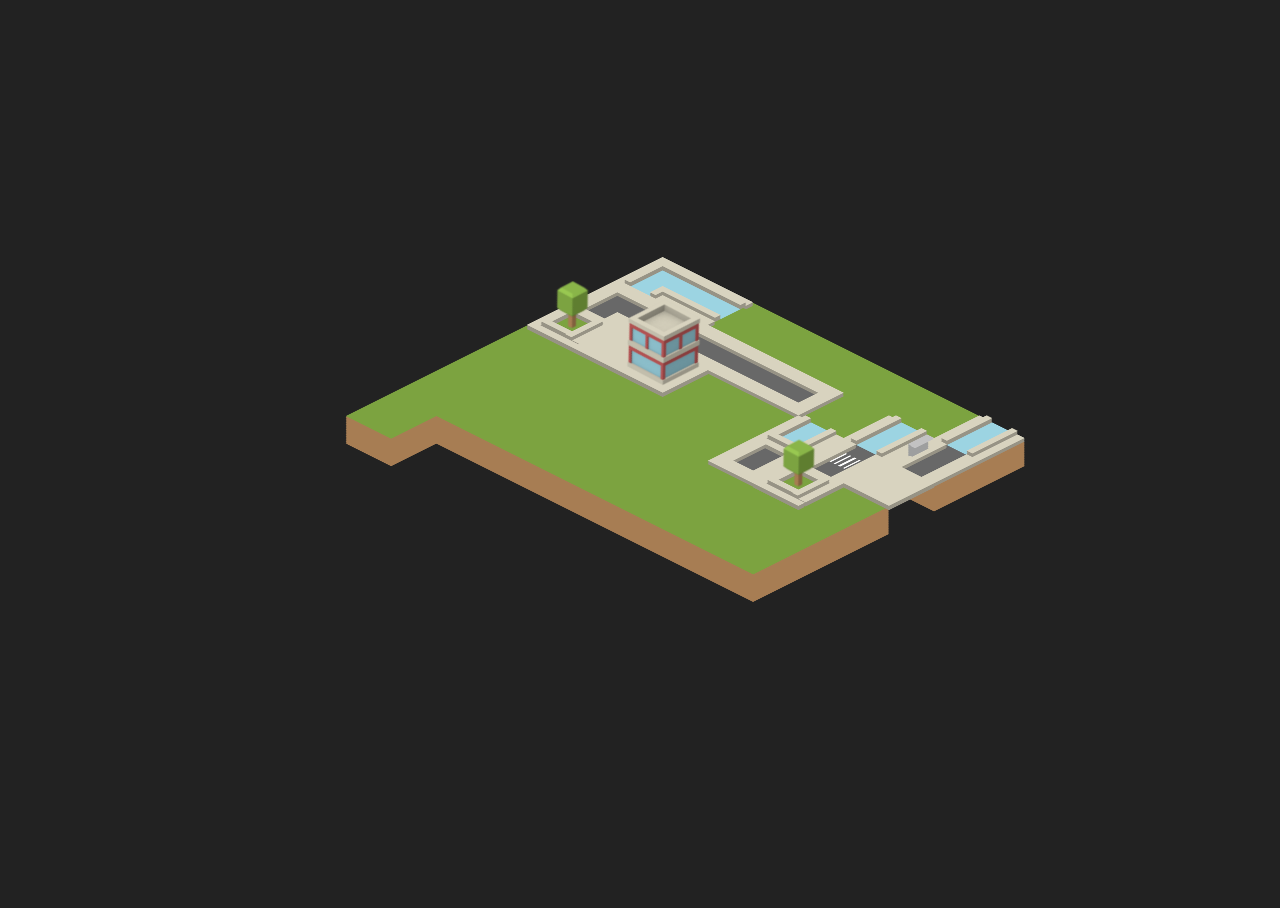
<file: isometric/index.html>
<!DOCTYPE html>
<html>
	<head>
		<title>CSS3 Isometric Tile Map Example</title>
		<meta http-equiv="Content-Type" content="text/html; charset=utf-8" />
		<link rel="stylesheet" type="text/css" href="./css/style.css">
	</head>

	<body>
		<div class="map-container">
			<div class="map">
				<div class="tile">
					<div class="river2"></div>
					<div class="river2"></div>
					<div class="river2"></div>
					<div class="river2"></div>
					<div class="river2"></div>
					<div class="river2"></div>
					<div class="river2"></div>
					<div class="river2"></div>
					<div class="river2"></div>
					<div class="river2"></div>
				</div>
				<div class="tile">
					<div class="river1"></div>
					<div class="river1"></div>
					<div class="river1"></div>
					<div class="river1"></div>
					<div class="river1"></div>
					<div class="river1"></div>
					<div class="river1"></div>
				</div>
				<div class="tile">
					<div class="bridge1"></div>
					<div class="bridge1"></div>
					<div class="bridge1"></div>
					<div class="bridge1"></div>
					<div class="bridge1"></div>
					<div class="bridge1"></div>
				</div>
				<div class="tile"><div></div></div>
				<div class="tile"><div></div></div>
				<div class="tile"><div></div></div>
				<div class="tile"><div></div></div>
				<div class="tile">
					<div class="river3"></div>
					<div class="river3"></div>
					<div class="river3"></div>
					<div class="river3"></div>
					<div class="river3"></div>
					<div class="river3"></div>
					<div class="river3"></div>
				</div>
				<div class="tile">
					<div class="road3"></div>
					<div class="road3"></div>
					<div class="road3"></div>
					<div class="road3"></div>
					<div class="road3"></div>
					<div class="road3"></div>
					<div class="road3"></div>
					<div class="road3"></div>
					<div class="road3"></div>
				</div>
				<div class="tile">
					<div class="road5"></div>
					<div class="road5"></div>
					<div class="road5"></div>
					<div class="road5"></div>
					<div class="road5"></div>
				</div>
				<div class="tile">
					<div class="road"></div>
					<div class="road"></div>
					<div class="road"></div>
				</div>
				<div class="tile">
					<div class="road"></div>
					<div class="road"></div>
					<div class="road"></div>
				</div>
				<div class="tile">
					<div class="road2"></div>
					<div class="road2"></div>
					<div class="road2"></div>
					<div class="road2"></div>
				</div>
				<div class="tile"><div></div></div>
				<div class="tile">
					<div class="river3"></div>
					<div class="river3"></div>
					<div class="river3"></div>
					<div class="river3"></div>
					<div class="river3"></div>
					<div class="river3"></div>
					<div class="river3"></div>
				</div>
				<div class="tile">
					<div class="road0"></div>
					<div class="road0"></div>
					<div class="road0"></div>
					<div class="road0"></div>
					<div class="road0"></div>
					<div class="road0"></div>
					<div class="road0"></div>
					<div class="road0"></div>
					<div class="road0"></div>
				</div>
				<div class="tile">
					<div class="gray-tree"></div>
					<div class="gray-tree"></div>
					<div class="gray-tree"></div>
					<div class="gray-tree"></div>
					<div class="gray-tree"></div>
					<div class="gray-tree"></div>
					<div class="gray-tree"></div>
					<div class="gray-tree"></div>
					<div class="gray-tree"></div>
					<div class="gray-tree"></div>
					<img class="tree" src="img/cityDetails_010.png">
				</div>
				<div class="tile gray"><div></div></div>
				<div class="tile gray">
					<img class="building1" src="img/buildingTiles_023.png">
					<img class="building1" src="img/buildingTiles_016.png">
				</div>
				<div class="tile"><div></div></div>
				<div class="tile"><div></div></div>
				<div class="tile">
					<div class="river4"></div>
					<div class="river4"></div>
					<div class="river4"></div>
					<div class="river4"></div>
					<div class="river4"></div>
					<div class="river4"></div>
					<div class="river4"></div>
				</div>
				<div class="tile">
					<div class="road7"></div>
					<div class="road7"></div>
					<div class="road7"></div>
					<div class="road7"></div>
					<div class="road7"></div>
					<div class="road7"></div>
					<div class="road7"></div>
					<div class="road7"></div>
					<div class="road7"></div>
					<div class="road7"></div>
					<div class="road7"></div>
					<div class="road7"></div>
					<div class="road7"></div>
					<div class="road7"></div>
				</div>
				<div class="tile gray"><div></div></div>
				<div class="tile"><div></div></div>
				<div class="tile"><div></div></div>
				<div class="tile"><div></div></div>
				<div class="tile"><div></div></div>
				<div class="tile"><div></div></div>
				<div class="tile">
					<div class="road4"></div>
					<div class="road4"></div>
					<div class="road4"></div>
					<div class="road4"></div>
				</div>
				<div class="tile">
					<div class="gray-tree"></div>
					<div class="gray-tree"></div>
					<div class="gray-tree"></div>
					<div class="gray-tree"></div>
					<div class="gray-tree"></div>
					<div class="gray-tree"></div>
					<div class="gray-tree"></div>
					<div class="gray-tree"></div>
					<div class="gray-tree"></div>
					<div class="gray-tree"></div>
					<img class="tree" src="img/cityDetails_010.png">
				</div>
				<div class="tile"><div></div></div>
				<div class="tile"><div></div></div>
				<div class="tile"><div></div></div>
				<div class="tile"><div></div></div>
				<div class="tile"><div></div></div>
				<div class="tile"><div></div></div>
				<div class="tile"><div></div></div>
				<div class="tile"><div></div></div>
				<div class="tile"><div></div></div>
				<div class="tile"><div></div></div>
				<div class="tile"><div></div></div>
				<div class="tile"><div></div></div>
				<div class="tile"><div></div></div>
				<div class="tile"><div></div></div>
				<div class="tile"><div></div></div>
				<div class="tile"><div></div></div>
				<div class="tile"><div></div></div>
				<div class="tile"><div></div></div>
			</div>
		</div>
	</body>
</html>
</file>
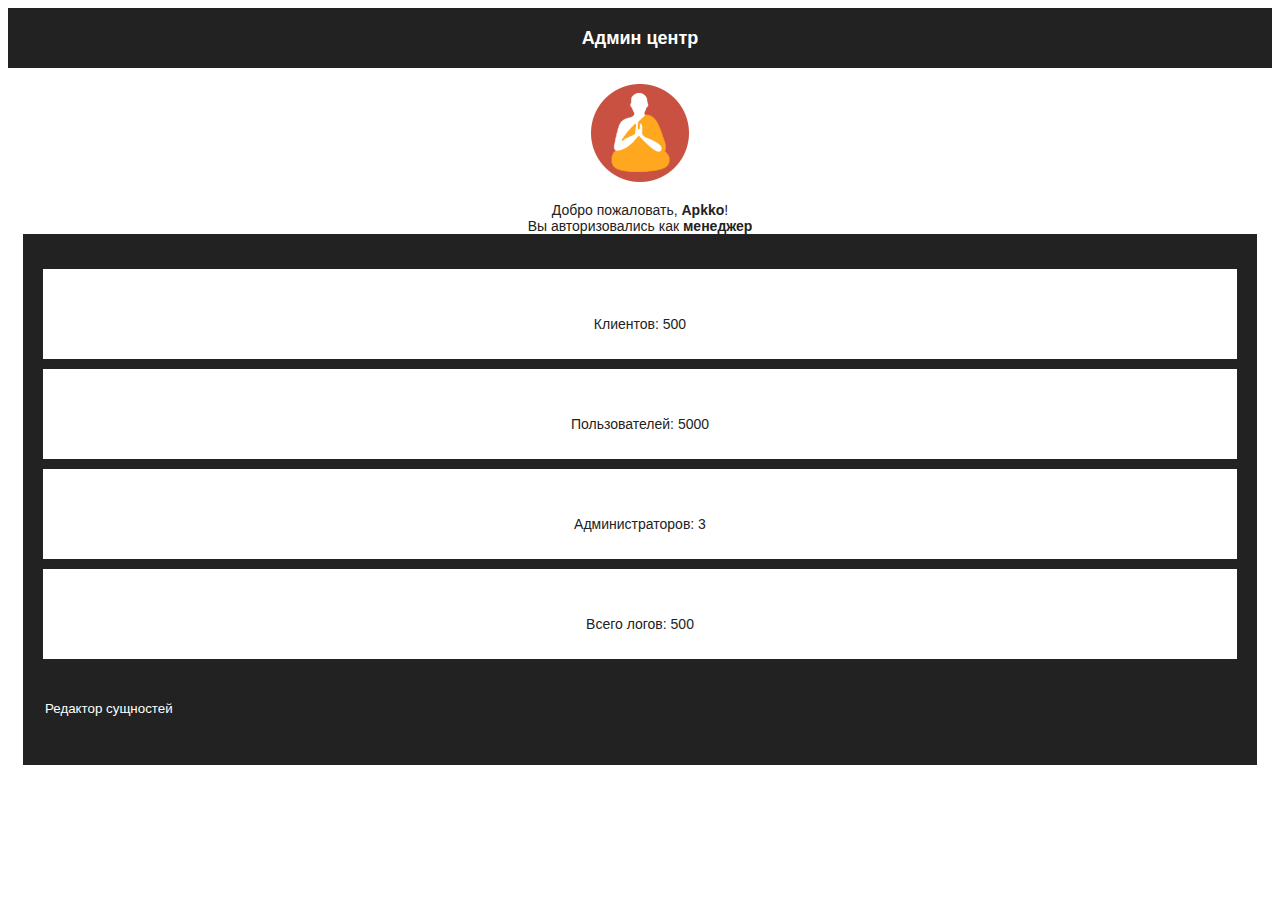
<file: Work/admin_center.html>
<!-- 
	Заголовок: Админ центр

	Содержание: 
	1. Блок с заголовком;
	2. Блок с приветствием;
	3. Статистика;
	4. Функции админ центра;

	Нуждается в файлах:
	1. js/admin_center.js;
	2. js/socket.io;
	3. css/admin_center.css;
	4. img/admin.png;

	Разработчик: Дмитрий Вансович
	Даты разработки: 08.08.2018 - .08.2018
 -->

<!DOCTYPE html>
<html>
<head>
	<!-- Библиотека bootstrap -->
	<link rel="stylesheet" href="https://stackpath.bootstrapcdn.com/bootstrap/4.1.3/css/bootstrap.min.css" integrity="sha384-MCw98/SFnGE8fJT3GXwEOngsV7Zt27NXFoaoApmYm81iuXoPkFOJwJ8ERdknLPMO" crossorigin="anonymous">

	<!-- Подключение стилей на страницу -->
	<link rel="stylesheet" type="text/css" href="css/admin_center.css">

	<!-- Шрифт -->
	<link rel="stylesheet" href="http://fonts.googleapis.com/css?family=Source+Sans+Pro:300,400,400italic,600,700%7COpen+Sans:300,400,400italic,600,700">

	<!-- Иконки -->
    <link rel="stylesheet" href="https://use.fontawesome.com/releases/v5.1.0/css/all.css" integrity="sha384-lKuwvrZot6UHsBSfcMvOkWwlCMgc0TaWr+30HWe3a4ltaBwTZhyTEggF5tJv8tbt" crossorigin="anonymous">
</head>
<body>
	<div class="header">
		Админ центр
	</div>

	<div class="body">
		<!-- <div class="block-white clearfix">
			123
		</div> -->
		<div class="welcome">
			<img src="img/admin.png">
			<br><br>Добро пожаловать, <b>Apkko</b>!
			<br>Вы авторизовались как <b>менеджер</b>
		</div>

		<div class="stats row mt-3">
			<div class="col-md-3">
				<div class="block-white p-2">
					<div class="float-left p-2">
						<i class="fas fa-fw fa-users fa-3x"></i>
					</div>
					Клиентов: 500
				</div>
			</div>
			<div class="col-md-3">
				<div class="block-white p-2">
					<div class="float-left p-2">
						<i class="fas fa-fw fa-users fa-3x"></i>
					</div>
					Пользователей: 5000
				</div>
			</div>
			<div class="col-md-3">
				<div class="block-white p-2">
					<div class="float-left p-2">
						<i class="fas fa-fw fa-users-cog fa-3x"></i>
					</div>
					Администраторов: 3
				</div>
			</div>
			<div class="col-md-3">
				<div class="block-white p-2">
					<div class="float-left p-2">
						<i class="fas fa-fw fa-file-alt fa-3x"></i>
					</div>
					Всего логов: 500
				</div>
			</div>
		</div>

		<div class="row">
			<div class="mt-3 col-md-6 pm-none">
				<button class="dark-button clearfix">
					<div class="float-left">Редактор сущностей</div>
					<div class="float-right"><i class="fas fa-arrow-right fa-fw"></i></div>
				</button>
			</div>
		</div>
	</div>

	<!-- socket.io -->
	<script src="js/socket.io.js" type="text/javascript"></script>

	<!-- JS страницы -->
	<script src="js/admin_center.js" type="text/javascript"></script>

	<!-- Jquery для bootstrap -->
	<script src="https://code.jquery.com/jquery-3.3.1.slim.min.js" integrity="sha384-q8i/X+965DzO0rT7abK41JStQIAqVgRVzpbzo5smXKp4YfRvH+8abtTE1Pi6jizo" crossorigin="anonymous"></script>

	<!-- Ajax для bootstrap -->
	<script src="https://cdnjs.cloudflare.com/ajax/libs/popper.js/1.14.3/umd/popper.min.js" integrity="sha384-ZMP7rVo3mIykV+2+9J3UJ46jBk0WLaUAdn689aCwoqbBJiSnjAK/l8WvCWPIPm49" crossorigin="anonymous"></script>

	<!-- Bootstrap JS -->
	<script src="https://stackpath.bootstrapcdn.com/bootstrap/4.1.3/js/bootstrap.min.js" integrity="sha384-ChfqqxuZUCnJSK3+MXmPNIyE6ZbWh2IMqE241rYiqJxyMiZ6OW/JmZQ5stwEULTy" crossorigin="anonymous"></script>
</body>
</html>
</file>
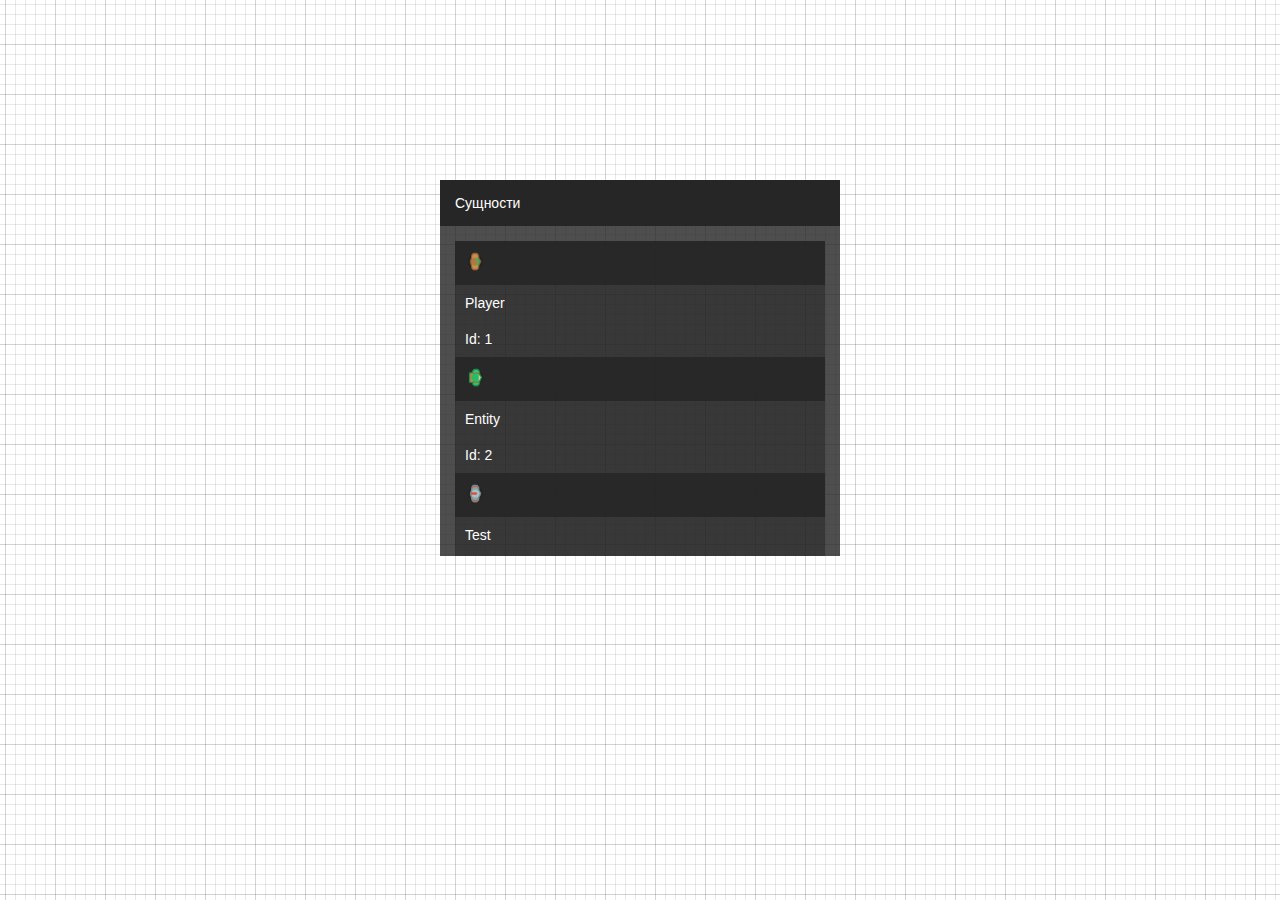
<file: Work/entity_editor.html>
<!-- 
	Заголовок: Админ центр

	Содержание: 
	1. Панель сущностей

	Нуждается в файлах:
	1. js/entity_editor.js;
	2. js/socket.io;
	3. css/entity_editor.css;
	4. img/entity1.png;
	5. img/entity2.png;
	6. img/entity3.png;
	7. img/entity4.png;

	Разработчик: Дмитрий Вансович
	Даты разработки: 08.08.2018 - 09.08.2018
 -->

<!DOCTYPE html>
<html>
<head>
	<!-- Библиотека bootstrap -->
	<link rel="stylesheet" href="https://stackpath.bootstrapcdn.com/bootstrap/4.1.3/css/bootstrap.min.css" integrity="sha384-MCw98/SFnGE8fJT3GXwEOngsV7Zt27NXFoaoApmYm81iuXoPkFOJwJ8ERdknLPMO" crossorigin="anonymous">

	<!-- Подключение стилей на страницу -->
	<link rel="stylesheet" type="text/css" href="css/entity_editor.css">

	<!-- Шрифт -->
	<link rel="stylesheet" href="http://fonts.googleapis.com/css?family=Source+Sans+Pro:300,400,400italic,600,700%7COpen+Sans:300,400,400italic,600,700">

	<!-- Иконки -->
    <link rel="stylesheet" href="https://use.fontawesome.com/releases/v5.1.0/css/all.css" integrity="sha384-lKuwvrZot6UHsBSfcMvOkWwlCMgc0TaWr+30HWe3a4ltaBwTZhyTEggF5tJv8tbt" crossorigin="anonymous">
</head>
<body>
	<div id="content"></div>

	<div class="entity_list" id="entity_list">
		<div class="header clearfix">
			<div class="float-left">Сущности</div>
			<div class="float-right" onclick="newentity();" id="newentity"><i class="far fa-fw fa-plus-square" style="font-size: 16px;"></i></div>
		</div>
		<div class="body" id="entity_list_body">
		</div>
	</div>

	<div class="editor" style="display: none;" id="editor">
		<img src="img/entity1_big.png" height="128" width="128" id="editor_entity">

		<div class="top-menu">
			<input class="cleared" value="Player" id="editor_name">
		</div>

		<div class="left-menu">
			<b>Описание</b><br>
			<textarea class="cleared mt-2" cols="18" id="editor_description">Игрок</textarea>
		</div>

		<div class="right-menu">
			<b>Params</b><br>
			<div class="clearfix">
				<div class="float-left">id</div>
				<div class="float-right" id="editor_id">1</div>
			</div>
			<br><b>Position</b><br>
			<div class="clearfix">
				<div class="float-left">x</div>
				<div class="float-right"><input class="cleared" value="22" id="editor_posx"></div>
			</div>
			<div class="clearfix">
				<div class="float-left">y</div>
				<div class="float-right"><input class="cleared" value="5" id="editor_posy"></div>
			</div>
			<br><b>Image</b><br>
			<div class="clearfix">
				<div class="float-left">img</div>
				<div class="float-right"><input class="cleared" value="entity1.png" id="editor_img"></div>
				<div class="float-left">big</div>
				<div class="float-right"><input class="cleared" value="entity1_big.png" id="editor_bigimg"></div>
			</div>
		</div>

		<div class="save" onclick="save(1);" id="editor_save">Сохранить</div>
	</div>

	<!-- socket.io -->
	<script src="js/socket.io.js" type="text/javascript"></script>

	<!-- JS страницы -->
	<script src="js/entity_editor.js" type="text/javascript"></script>

	<!-- Jquery для bootstrap -->
	<script src="https://code.jquery.com/jquery-3.3.1.slim.min.js" integrity="sha384-q8i/X+965DzO0rT7abK41JStQIAqVgRVzpbzo5smXKp4YfRvH+8abtTE1Pi6jizo" crossorigin="anonymous"></script>

	<!-- Ajax для bootstrap -->
	<script src="https://cdnjs.cloudflare.com/ajax/libs/popper.js/1.14.3/umd/popper.min.js" integrity="sha384-ZMP7rVo3mIykV+2+9J3UJ46jBk0WLaUAdn689aCwoqbBJiSnjAK/l8WvCWPIPm49" crossorigin="anonymous"></script>

	<!-- Bootstrap JS -->
	<script src="https://stackpath.bootstrapcdn.com/bootstrap/4.1.3/js/bootstrap.min.js" integrity="sha384-ChfqqxuZUCnJSK3+MXmPNIyE6ZbWh2IMqE241rYiqJxyMiZ6OW/JmZQ5stwEULTy" crossorigin="anonymous"></script>
</body>
</html>
</file>
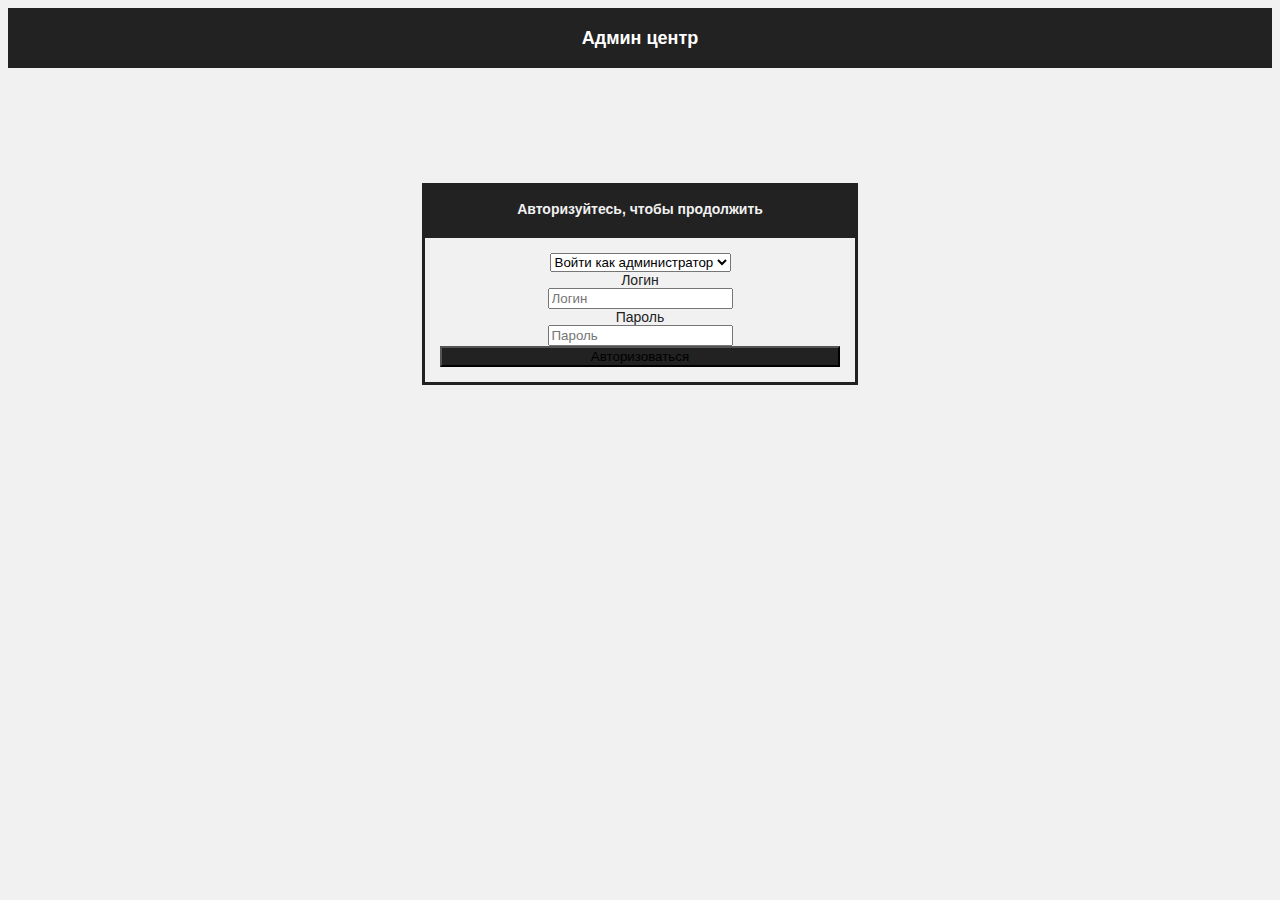
<file: Work/login.html>
<!-- 
	Заголовок: Страница входа в админ центр

	Содержание: 
	1. Блок с заголовком;
	2. Блок с авторизацией;

	Нуждается в файлах:
	1. js/login.js;
	2. js/socket.io;
	3. css/login.css;

	Разработчик: Дмитрий Вансович
	Даты разработки: 08.08.2018 - 08.08.2018
 -->

<!DOCTYPE html>
<html>
<head>
	<!-- Библиотека bootstrap -->
	<link rel="stylesheet" href="https://stackpath.bootstrapcdn.com/bootstrap/4.1.3/css/bootstrap.min.css" integrity="sha384-MCw98/SFnGE8fJT3GXwEOngsV7Zt27NXFoaoApmYm81iuXoPkFOJwJ8ERdknLPMO" crossorigin="anonymous">

	<!-- Подключение стилей на страницу -->
	<link rel="stylesheet" type="text/css" href="css/login.css">

	<!-- Шрифт -->
	<link rel="stylesheet" href="http://fonts.googleapis.com/css?family=Source+Sans+Pro:300,400,400italic,600,700%7COpen+Sans:300,400,400italic,600,700">

	<!-- Иконки -->
    <link rel="stylesheet" href="https://use.fontawesome.com/releases/v5.1.0/css/all.css" integrity="sha384-lKuwvrZot6UHsBSfcMvOkWwlCMgc0TaWr+30HWe3a4ltaBwTZhyTEggF5tJv8tbt" crossorigin="anonymous">
</head>
<body>
	<div class="header">
		Админ центр
	</div>

	<div class="body">
		<div class="login-block-header">
			<b>Авторизуйтесь, чтобы продолжить</b>
		</div>
		<div class="login-block">
			<select class="form-control form-control-sm" id="input-who">
			 	<option>Войти как администратор</option>
			 	<option>Войти как менеджер</option>
			</select>
			<div class="mt-2">
			    <label class="sr-only" for="inlineFormInputGroup">Логин</label>
			    <div class="input-group mb-2">
			        <div class="input-group-prepend">
			        	<div class="input-group-text"><i class="fas fa-fw fa-user"></i></div>
			        </div>
			        <input type="text" id="input-login" class="form-control" id="inlineFormInputGroup" placeholder="Логин">
			    </div>
			    <label class="sr-only" for="inlineFormInputGroup">Пароль</label>
			    <div class="input-group mb-2">
			        <div class="input-group-prepend">
			        	<div class="input-group-text"><i class="fas fa-fw fa-key"></i></div>
			        </div>
			        <input type="password" id="input-password" class="form-control" id="inlineFormInputGroup" placeholder="Пароль">
			    </div>
			    <button type="button" class="btn btn-dark" onclick="auth('input-login', 'input-password','input-who');">Авторизоваться</button>
			</div>
		</div>
	</div>

	<!-- socket.io -->
	<script src="js/socket.io.js" type="text/javascript"></script>

	<!-- JS страницы -->
	<script src="js/login.js" type="text/javascript"></script>

	<!-- Jquery для bootstrap -->
	<script src="https://code.jquery.com/jquery-3.3.1.slim.min.js" integrity="sha384-q8i/X+965DzO0rT7abK41JStQIAqVgRVzpbzo5smXKp4YfRvH+8abtTE1Pi6jizo" crossorigin="anonymous"></script>

	<!-- Ajax для bootstrap -->
	<script src="https://cdnjs.cloudflare.com/ajax/libs/popper.js/1.14.3/umd/popper.min.js" integrity="sha384-ZMP7rVo3mIykV+2+9J3UJ46jBk0WLaUAdn689aCwoqbBJiSnjAK/l8WvCWPIPm49" crossorigin="anonymous"></script>

	<!-- Bootstrap JS -->
	<script src="https://stackpath.bootstrapcdn.com/bootstrap/4.1.3/js/bootstrap.min.js" integrity="sha384-ChfqqxuZUCnJSK3+MXmPNIyE6ZbWh2IMqE241rYiqJxyMiZ6OW/JmZQ5stwEULTy" crossorigin="anonymous"></script>
</body>
</html>
</file>
<file: IsoCity/css/style.css>
@import url('https://fonts.googleapis.com/css?family=Lato');

/* 
	BG - #2A2A2A
	GRAY - #7F7F7F
	
	BG - #222222
	WHITE - #FFFFFF
*/

html,
body {
	height: 100%;
}

* {
    box-sizing: border-box;
}

*:hover,
*:active,
*:focus {
    outline: none;
}

* {
    -ms-overflow-style: none;  // IE 10+
    overflow: -moz-scrollbars-none;  // Firefox
}
*::-webkit-scrollbar { 
    display: none;  // Safari and Chrome
}

body {
	pointer-events: none;
	background: /*#7ca340*/ #87AB51;
    font-size: 14px;
    line-height: 1.154;
    word-wrap: break-word;
    font-weight: 400;
	font-family: Roboto,sans-serif;
}

.body-dark {
	background: #455132;
}

.preview {

	float: left;

	perspective: 1000px;
	transform-style: preserve-3d;
	transform: translate(-50%, -50%) rotateX(60deg) rotateZ(45deg);

	height: 6.7em;
	width: 5.3em;

	margin: 2em -1em -2em 4em;
	padding-left: 0.5em;
	padding-right: 0.6em;
	padding-top: 0.5em;
	transition: 0.3s;
	background-color: rgb(34,34,34,.5);
}

.preview .element_cost {
	margin-top: 4.5em;
	color: #fff;
	font-weight: 900;
}

.map .tile .element_cost {
	display: none;
}

.preview:hover {
	background-color: #222;
}

.preview .tile {
	float: left;
	pointer-events: auto;

	width: 4em;
	height: 4em;

	cursor: pointer;
}

.choice-element {
	width: 100%;
	height: 100%;
	background-color: #222;
	padding: 60px;
	position: fixed;
	top: 0;
	overflow-y: auto;
	left: 0;
}

.right_menus_buttonsHover1 {
	color: #7F7F7F;
	background-color: #222;
	padding: 15px;
	border-radius: 5px;
	position: relative;
	margin-bottom: 1%;
	font-size: 14px;
	transition: 0.3s;
}

#right_menus_buttonsHover5 {
	color: #7F7F7F;
	background-color: #222;
	padding: 15px;
	border-radius: 5px;
	position: relative;
	margin-top: 1%;
	font-size: 14px;
	transition: 0.3s;
}

.left-buttons {
	position: fixed;
	left: 1%;
	top: 50%;
	transform: translateY(-50%);
	pointer-events: auto;
}

.left-buttons .leftbutton {
	width: 2.2em;
	height: 2.2em;
	line-height: 2.2em;
	color: #fff;
	border-radius: 5px;
	font-size: 16px;
	background-color: #222;
	text-align: center;
	transition: 0.3s;
}

.left-buttons .leftbutton:hover {
	cursor: pointer;
	background-color: #2a2a2a;
	color: #fff;
}

.right_menus_buttonsHover1 .title {
	color: #fff;
	margin-bottom: 3px;
	font-weight: 900;
}

.choice-element-body {
	text-align: center;
	width: 96%;
	height: 80%;
	background-color: #2A2A2A;
	padding: 10px;

	margin: 2% 2%;
	position: fixed;
	top: 0;
	overflow-y: auto;
	left: 0;
}

label {
	margin: 0;
	padding: 0;
}

.controls {
	position: fixed;
	top: 2%;
	right: 1%;
}

.controls .key {
	background-color: #222;
	color: #fff;
	margin-left: 0.1em;
	margin-top: 0.1em;
	height: 2.2em;
	width: 2.2em;
	border-radius: 5px;
	line-height: 2.2em;
	text-align: center;
	float: left;
}

.controls .active {
	background-color: #2A2A2A;
	color: #7F7F7F;
	opacity: 0.9;
}

.controls .key:nth-of-type(1){
	margin-left: 2.4em;
	margin-right: 2.4em;
}

.balance {
	position: fixed;
	top: 2%;
	left: 1%;
	width: 101%;
}

.balance .coins {
	margin-left: 0.3%;
	float: left;
}

.balance .money {
	float: left;
}

.balance .money .icon, .balance .coins .icon {
	height: 2.2em;
	background-color: #2a2a2a;
	line-height: 2.2em;
	padding: 0px 10px;
	margin-right: 10px;
	color: #fff;
	border-radius: 5px;
	float: left;
}

.balance .money .content, .balance .coins .content {
	height: 3em;
	background-color: #222;
	line-height: 2.2em;
	padding-right: 10px;
	padding-left: 5px;
	padding-top: 5px;
	color: #fff;
	border-radius: 5px;
	float: left;
}

.city-info-box {
	position: fixed;
	bottom: 2%;
	left: 1%;
}

.city-info-box .left {
	height: 2.2em;
	background-color: #222;
	line-height: 2.2em;
	padding: 0px 10px;
	color: #fff;
	border-radius: 5px;
	float: left;
}

.city-info-box .right {
	height: 2.2em;
	background-color: #222;
	line-height: 2.2em;
	padding: 0px 10px;
	color: #fff;
	border-radius: 5px;
	margin-left: 0.3em;
	float: right;
	pointer-events: auto;
}

.city-info-box .right:hover {
	cursor: pointer;
}

.choice-element-menu {
	position: fixed;
	left: 2%;
	bottom: 2%;
}

.choice-element-menu-button {
	pointer-events: auto;
	display: inline-block;
	height: 4.8em;
	width: 4.8em;
	border: 0.1em solid #2A2A2A;
	background-color: #2A2A2A;
	color: #7F7F7F;
	border-radius: 5px;
	transition: 0.5s;
	padding: 1.4em 1.4em;	
}

.choice-element-menu-button i {
	font-size: 1.9em;
}

.choice-element-menu-button .key {
	position: relative;
	font-size: 12px;
	left: 2.8em;
	top: 0.2em;
}

.choice-element-menu .active {
	color: #fff;
}

.choice-element-menu .close {
	color: tomato;
}

.center-buttons {
	position: fixed;
	right: 2%;
	bottom: 2%;
}

.choice-element-button, .trophys-button, .boxes-button {
	pointer-events: auto;
	display: inline-block;
	height: 5em;
	width: 5em;
	background-color: #222;
	color: #fff;
	border-radius: 5px;
	transition: 0.5s;
	padding: 1.5em 1.5em;
}

.choice-element-menu-button:hover {
	background-color: #2A2A2A;
	cursor: pointer;
}

.choice-element-button i, .trophys-button i, .boxes-button i {
	font-size: 1.9em;
}

.choice-element-button .key, .trophys-button .key, .boxes-button .key {
	position: relative;
	font-size: 12px;
	left: 2.8em;
	top: 0.2em;
}

.choice-element-button-cancel {
	pointer-events: auto;
	position: absolute;
	left: 1%;
	top: 8%;
	padding: 15px;
	background-color: tomato;
	color: #fff;
	transition: 0.5s;
}

.button-disabled {
	background-color: #2A2A2A;
	color: #7F7F7F;
	opacity: 0.9;
}

.choice-element-button:hover, .trophys-button:hover, .boxes-button:hover, .choice-element-button-cancel:hover {
	background-color: #2A2A2A;
	cursor: pointer;
}

.map-container {

	float: left;
  	position: fixed;

	perspective: 1000px;
	transform-style: preserve-3d;
	transform: translate(-50%, -50%) rotateX(60deg) rotateZ(45deg) scale(1.5);

	box-shadow:0px 0px 16em 2em #7ca340;

	height: 82.2em;
	width: 82.2em;
	border: 15px solid #87AB51;
}

.map-container-dark {
	float: left;
  	position: fixed;

	perspective: 1000px;
	transform-style: preserve-3d;
	transform: translate(-50%, -50%) rotateX(60deg) rotateZ(45deg);

	box-shadow:0px 0px 16em 6em #7ca340;

	height: 82.2em;
	width: 82.2em;
	border: 15px solid /*#87AB51*/ #455132;
}

.map {
	float: left;
}

.modal1 {
    position: fixed;
    z-index: 1;
    left: 0;
    top: 0;
    width: 100%;
    height: 100%;
    overflow: auto;
    background-color: rgba(0,0,0,0.9);
    pointer-events: auto;
}

.modal-body {
    margin: 15% auto;
    width: 80%;
}

.modal-title {
    background-color: #323237;
    color: #fff;
    border-top-left-radius: 5px;
    border-top-right-radius: 5px;
    padding: 25px 25px 1px 25px;
}

.modal-footer {
    background-color: #323237;
    color: #fff;
    padding: 25px;
    text-align: right;
    border-bottom-right-radius: 5px;
    border-bottom-left-radius: 5px;
}

.modal-content {
    background-color: #2B2B30;
    color: #7E7E7E;
    padding: 25px;
}

.modal-content input {
	background-color: #242424;
	border: 1px solid #101010;
	border-radius: none;
	padding: 5px;
	color: #7F7F7F;
	margin: 5px 0;
}

.modal1 .close1 {
    color: #fff;
    padding: 10px;
    border-radius: 3px;
    background-color: #54CB54;
    border-style: solid;
    border-color: #46A047;
    border-width: 1px;
    border-bottom-width: 3px;
    font-weight: bold;
    transition: 0.3s;
}

.modal1 .close1:hover,
.modal1 .close1:focus {
    text-decoration: none;
    background-color: #46A047;
    cursor: pointer;
}

.map .tile {
	float: left;
	pointer-events: auto;

	width: 4em;
	height: 4em;

	/*border: 0.1px solid rgb(255,255,255,0.2);*/

	cursor: pointer;
	background-color: #7ca340;
	/*box-shadow:  1px 1px rgb(167, 125, 83),
		 2px 2px rgb(167, 125, 83),
		 3px 3px rgb(167, 125, 83),
		 4px 4px rgb(167, 125, 83),
		 5px 5px rgb(167, 125, 83),
		 6px 6px rgb(167, 125, 83),
		 7px 7px rgb(167, 125, 83),
		 8px 8px rgb(167, 125, 83),
		 9px 9px rgb(167, 125, 83),
		 10px 10px rgb(167, 125, 83),
		 11px 11px rgb(167, 125, 83),
		 12px 12px rgb(167, 125, 83),
		 13px 13px rgb(167, 125, 83),
		 14px 14px rgb(167, 125, 83),
		 15px 15px rgb(167, 125, 83),
		 16px 16px rgb(167, 125, 83),
		 17px 17px rgb(167, 125, 83),
		 18px 18px rgb(167, 125, 83),
		 19px 19px rgb(167, 125, 83),
		 20px 20px rgb(167, 125, 83),
		 21px 21px rgb(167, 125, 83),
		 22px 22px rgb(167, 125, 83),
		 23px 23px rgb(167, 125, 83),
		 24px 24px rgb(167, 125, 83),
		 25px 25px rgb(167, 125, 83),
		 26px 26px rgb(167, 125, 83),
		 27px 27px rgb(167, 125, 83),
		 28px 28px rgb(167, 125, 83),
		 29px 29px rgb(167, 125, 83),
		 30px 30px rgb(167, 125, 83),
		 31px 31px rgb(167, 125, 83),
		 32px 32px rgb(167, 125, 83),
		 33px 33px rgb(167, 125, 83),
		 34px 34px rgb(167, 125, 83),
		 35px 35px rgb(167, 125, 83),
		 36px 36px rgb(167, 125, 83),
		 37px 37px rgb(167, 125, 83),
		 38px 38px rgb(167, 125, 83),
		 39px 39px rgb(167, 125, 83);*/
}

.map .tile .tile-2 {
	pointer-events: none;
}

.map .tile .tile-2:nth-of-type(1) {
	width: 2em;
	height: 2em;
	background-color: none;
	border-top: 3px solid #87AB51;
	border-left: 3px solid #87AB51;
	border-right: 2px solid #87AB51;
	border-bottom: 2px solid #87AB51;
	float: left;
}

.map .tile .tile-2:nth-of-type(2) {
	width: 2em;
	height: 2em;
	background-color: none;
	border-top: 3px solid #87AB51;
	border-right: 3px solid #87AB51;
	border-left: 2px solid #87AB51;
	border-bottom: 2px solid #87AB51;
	float: left;
}

.map .tile .tile-2:nth-of-type(3) {
	width: 2em;
	height: 2em;
	background-color: none;
	border-bottom: 3px solid #87AB51;
	border-left: 3px solid #87AB51;
	border-right: 2px solid #87AB51;
	border-top: 2px solid #87AB51;
	float: left;
}

.map .tile .tile-2:nth-of-type(4) {
	width: 2em;
	height: 2em;
	background-color: none;
	border-bottom: 3px solid #87AB51;
	border-right: 3px solid #87AB51;
	border-left: 2px solid #87AB51;
	border-top: 2px solid #87AB51;
	float: left;
}

.dark {
	background-color: #686868!important;
}

.gray {
	background-color: #d8d3bf!important;
	position: relative;
	top: -1px;
	left: -1px;
	box-shadow:  1px 1px #979385,
	 2px 2px #979385,
	 3px 3px #979385,
	 4px 4px #979385,
	 5px 5px #979385,
	 6px 6px #979385;
}

.tile:after {
	content: ' ';
	display: block;
	width: 100%;
	height: 100%;

	box-shadow: 6px 6px 6px rgba(0, 0, 0, 0);
	background: rgba(255, 255, 255, 0);
}

.no-evenets {
	pointer-events: none;
}

.tile img.tree {
	width: 2em;
	height: 6em;
	position: relative;
	top: -2em;
	left: -0.9em;
	margin-top: -11em;
	margin-left: -0.8em;
 	transform: rotateZ(-44.5deg);
}

.preview .tile img.tree {
	left: -2em;
}

.tile .building1:nth-of-type(1) {
	width: 4.5em;
	height: 8em;
	position: relative;
	margin-top: -3.5em;
	margin-left: -1.7em;
 	transform: rotateZ(-44.5deg);
}

.tile .building1:nth-of-type(2) {
	width: 4.5em;
	height: 8em;
	position: relative;
	top: -2em;
	margin-top: -11em;
	margin-left: -6.7em;
 	transform: rotateZ(-44.5deg);
}

.tile .building1:nth-of-type(3) {
	width: 4.5em;
	height: 8em;
	position: relative;
	top: -4em;
	margin-top: -11em;
	margin-left: -6.7em;
 	transform: rotateZ(-44.5deg);
}

.tile .building1:nth-of-type(4) {
	width: 4.5em;
	height: 8em;
	position: relative;
	top: -6em;
	margin-top: -11em;
	margin-left: -6.7em;
 	transform: rotateZ(-44.5deg);
}

.tile .building1:nth-of-type(5) {
	width: 4.5em;
	height: 8em;
	position: relative;
	top: -8em;
	margin-top: -11em;
	margin-left: -6.7em;
 	transform: rotateZ(-44.5deg);
}

.preview .tile .building1:nth-of-type(1){
	left: -0.7em;
}

.preview .two .building1:nth-of-type(1){
	left: -1.5em;
}

.preview .two .building1:nth-of-type(2){
	left: -1.5em;
}

.tile .road:nth-of-type(1) {
	width: 4em;
	height: 1.1em;
	display: inline-block;
	background-color: #d8d3bf;
	position: relative;
	top: -1px;
	left: -1px;
	box-shadow:  1px 1px #979385,
	 2px 2px #979385,
	 3px 3px #979385,
	 4px 4px #979385,
	 5px 5px #979385;
}

.tile .road:nth-of-type(2) {
	width: 4em;
	height: 1.8em;
	display: inline-block;
	background-color: #686868;
}

.tile .road:nth-of-type(3) {
	width: 4em;
	height: 1.1em;
	display: inline-block;
	background-color: #d8d3bf;
	position: relative;
	top: -1px;
	left: -1px;
	box-shadow:  1px 1px #979385,
	 2px 2px #979385,
	 3px 3px #979385,
	 4px 4px #979385,
	 5px 5px #979385;
}

.tile .road, .tile .road1, .tile .road2, .tile .road3, .tile .road4,
.tile .road5, .tile .road6, .tile .river1, .tile .river2,  .tile .gray-tree,
.tile .river3, .tile .river4, .tile .road5, .tile .road0, .tile .road7,
.tile .road00, .tile .road8, .tile .road9, .tile .cars, .tile .cars1,
.tile .road10, .tile .road11 {
	float: left;
}

/* ROAD1 */

.tile .road1:nth-of-type(1) {
	width: 4em;
	height: 1.1em;
	display: inline-block;
	background-color: #d8d3bf;
}

.tile .road1:nth-of-type(2) {
	width: 1.1em;
	height: 1.8em;
	display: inline-block;
	background-color: #d8d3bf;
}

.tile .road1:nth-of-type(3) {
	width: 2.9em;
	height: 1.8em;
	display: inline-block;
	background-color: #686868;
}

.tile .road1:nth-of-type(4) {
	width: 4em;
	height: 1.1em;
	display: inline-block;
	background-color: #d8d3bf;
}


/* ROAD2 */

.tile .road2:nth-of-type(1) {
	width: 4em;
	height: 1.1em;
	display: inline-block;
	background-color: #d8d3bf;
	position: relative;
	top: -1px;
	left: -1px;
	box-shadow:  1px 1px #979385,
	 2px 2px #979385,
	 3px 3px #979385,
	 4px 4px #979385,
	 5px 5px #979385;
}

.tile .road2:nth-of-type(2) {
	width: 2.9em;
	height: 1.8em;
	display: inline-block;
	background-color: #686868;
}

.tile .road2:nth-of-type(3) {
	width: 1.1em;
	height: 1.8em;
	display: inline-block;
	background-color: #d8d3bf;
	position: relative;
	top: -1px;
	left: -1px;
	box-shadow:  1px 1px #979385,
	 2px 2px #979385,
	 3px 3px #979385,
	 4px 4px #979385,
	 5px 5px #979385;
}

.tile .road2:nth-of-type(4) {
	width: 4em;
	height: 1.1em;
	display: inline-block;
	background-color: #d8d3bf;
	position: relative;
	top: -1px;
	left: -1px;
	box-shadow:  1px 1px #979385,
	 2px 2px #979385,
	 3px 3px #979385,
	 4px 4px #979385,
	 5px 5px #979385;
}

/* ROAD3 */

.tile .road3:nth-of-type(1) {
	width: 1.1em;
	height: 1.1em;
	display: inline-block;
	background-color: #d8d3bf;
	position: relative;
	top: -1px;
	left: -1px;
	box-shadow:  1px 1px #979385,
	 2px 2px #979385,
	 3px 3px #979385,
	 4px 4px #979385,
	 5px 5px #979385;
}

.tile .road3:nth-of-type(2) {
	width: 1.1em;
	height: 1.1em;
	display: inline-block;
	background-color: #d8d3bf;
	position: relative;
	top: -1px;
	left: -1px;
	box-shadow:  1px 1px #979385,
	 2px 2px #979385,
	 3px 3px #979385,
	 4px 4px #979385,
	 5px 5px #979385;
}


.tile .road3:nth-of-type(3) {
	width: 1.8em;
	height: 1.1em;
	display: inline-block;
	background-color: #d8d3bf;
	position: relative;
	top: -1px;
	left: -1px;
	box-shadow:  1px 1px #979385,
	 2px 2px #979385,
	 3px 3px #979385,
	 4px 4px #979385,
	 5px 5px #979385;
}

.tile .road3:nth-of-type(4) {
	width: 1.1em;
	height: 1.8em;
	display: inline-block;
	background-color: #d8d3bf;
	position: relative;
	top: -1px;
	left: -1px;
	box-shadow:  1px 1px #979385,
	 2px 2px #979385,
	 3px 3px #979385,
	 4px 4px #979385,
	 5px 5px #979385;
}

.tile .road3:nth-of-type(5) {
	width: 1.8em;
	height: 1.8em;
	display: inline-block;
	background-color: #686868;
}

.tile .road3:nth-of-type(6) {
	width: 1.1em;
	height: 1.8em;
	display: inline-block;
	background-color: #686868;
}

.tile .road3:nth-of-type(7) {
	width: 1.1em;
	height: 1.1em;
	display: inline-block;
	background-color: #d8d3bf;
	position: relative;
	top: -1px;
	left: -1px;
	box-shadow:  1px 1px #979385,
	 2px 2px #979385,
	 3px 3px #979385,
	 4px 4px #979385,
	 5px 5px #979385;
}

.tile .road3:nth-of-type(8) {
	width: 1.8em;
	height: 1.1em;
	display: inline-block;
	background-color: #686868;
}

.tile .road3:nth-of-type(9) {
	width: 1.1em;
	height: 1.1em;
	display: inline-block;
	background-color: #d8d3bf;
	position: relative;
	top: -1px;
	left: -1px;
	box-shadow:  1px 1px #979385,
	 2px 2px #979385,
	 3px 3px #979385,
	 4px 4px #979385,
	 5px 5px #979385;
}

/* ROAD1 */

.tile .road1:nth-of-type(1) {
	width: 4em;
	height: 1.1em;
	display: inline-block;
	background-color: #d8d3bf;
	position: relative;
	top: -1px;
	left: -1px;
	box-shadow:  1px 1px #979385,
	 2px 2px #979385,
	 3px 3px #979385,
	 4px 4px #979385,
	 5px 5px #979385;
}

.tile .road1:nth-of-type(2) {
	width: 1.1em;
	height: 1.8em;
	display: inline-block;
	background-color: #d8d3bf;
	position: relative;
	top: -1px;
	left: -1px;
	box-shadow:  1px 1px #979385,
	 2px 2px #979385,
	 3px 3px #979385,
	 4px 4px #979385,
	 5px 5px #979385;
}

.tile .road1:nth-of-type(3) {
	width: 2.9em;
	height: 1.8em;
	display: inline-block;
	background-color: #686868;
}

.tile .road1:nth-of-type(4) {
	width: 4em;
	height: 1.1em;
	display: inline-block;
	background-color: #d8d3bf;
	position: relative;
	top: -1px;
	left: -1px;
	box-shadow:  1px 1px #979385,
	 2px 2px #979385,
	 3px 3px #979385,
	 4px 4px #979385,
	 5px 5px #979385;
}


/* ROAD4 */

.tile .road4:nth-of-type(1) {
	width: 1.1em;
	height: 2.9em;
	display: inline-block;
	background-color: #d8d3bf;
	position: relative;
	top: -1px;
	left: -1px;
	box-shadow:  1px 1px #979385,
	 2px 2px #979385,
	 3px 3px #979385,
	 4px 4px #979385,
	 5px 5px #979385;
}

.tile .road4:nth-of-type(2) {
	width: 1.8em;
	height: 2.9em;
	display: inline-block;
	background-color: #686868;
}

.tile .road4:nth-of-type(3) {
	width: 1.1em;
	height: 2.9em;
	display: inline-block;
	background-color: #d8d3bf;
	position: relative;
	top: -1px;
	left: -1px;
	box-shadow:  1px 1px #979385,
	 2px 2px #979385,
	 3px 3px #979385,
	 4px 4px #979385,
	 5px 5px #979385;
}

.tile .road4:nth-of-type(4) {
	width: 4em;
	height: 1.1em;
	display: inline-block;
	background-color: #d8d3bf;
	position: relative;
	top: -1px;
	left: -1px;
	box-shadow:  1px 1px #979385,
	 2px 2px #979385,
	 3px 3px #979385,
	 4px 4px #979385,
	 5px 5px #979385;
}

/* RIVER1 */

.tile .river1:nth-of-type(1) {
	width: 4em;
	height: 0.6em;
	display: inline-block;
	background-color: #d8d3bf;
	position: relative;
	top: -1px;
	left: -1px;
	box-shadow:  1px 1px #979385,
	 2px 2px #979385,
	 3px 3px #979385,
	 4px 4px #979385,
	 5px 5px #979385;
}

.tile .river1:nth-of-type(2) {
	width: 4em;
	height: 0.5em;
	display: inline-block;
	position: relative;
	top: -6px;
	left: -6px;
	background-color: #d8d3bf;
	box-shadow:  1px 1px #979385,
	 2px 2px #979385,
	 3px 3px #979385,
	 4px 4px #979385,
	 5px 5px #979385,
	 6px 6px #979385;
}

.tile .river1:nth-of-type(3) {
	width: 1.1em;
	height: 1.8em;
	display: inline-block;
	background-color: #9cd4e2;
}

.tile .river1:nth-of-type(4) {
	width: 1.8em;
	height: 1.8em;
	display: inline-block;
	background-color: #9cd4e2;
}

.tile .river1:nth-of-type(5) {
	width: 1.1em;
	height: 1.8em;
	display: inline-block;
	background-color: #9cd4e2;
}

.tile .river1:nth-of-type(6) {
	width: 4em;
	height: 0.5em;
	display: inline-block;
	position: relative;
	top: -6px;
	left: -6px;
	background-color: #d8d3bf;
	box-shadow:  1px 1px #979385,
	 2px 2px #979385,
	 3px 3px #979385,
	 4px 4px #979385,
	 5px 5px #979385,
	 6px 6px #979385;
}

.tile .river1:nth-of-type(7) {
	width: 4em;
	height: 0.6em;
	display: inline-block;
	background-color: #d8d3bf;
	position: relative;
	top: -1px;
	left: -1px;
	box-shadow:  1px 1px #979385,
	 2px 2px #979385,
	 3px 3px #979385,
	 4px 4px #979385,
	 5px 5px #979385;
}

/* GRAY-TREE */

.tile .gray-tree:nth-of-type(1) {
	width: 0.6em;
	height: 4.05em;
	display: inline-block;
	background-color: #d8d3bf;
	position: relative;
	top: -1px;
	left: -1px;
	box-shadow:  1px 1px #979385,
	 2px 2px #979385,
	 3px 3px #979385,
	 4px 4px #979385,
	 5px 5px #979385,
	 6px 6px #979385;
}

.tile .gray-tree:nth-of-type(2) {
	width: 3.4em;
	height: 0.6em;
	display: inline-block;
	background-color: #d8d3bf;
	position: relative;
	top: -1px;
	left: -1px;
	box-shadow:  1px 1px #979385,
	 2px 2px #979385,
	 3px 3px #979385,
	 4px 4px #979385,
	 5px 5px #979385,
	 6px 6px #979385;
}

.tile .gray-tree:nth-of-type(3) {
	width: 2.8em;
	height: 0.5em;
	display: inline-block;
	background-color: #d8d3bf;
	position: relative;
	top: -6px;
	left: -6px;
	box-shadow:  1px 1px #979385,
	 2px 2px #979385,
	 3px 3px #979385,
	 4px 4px #979385,
	 5px 5px #979385,
	 6px 6px #979385;
}

.tile .gray-tree:nth-of-type(4) {
	width: 0.6em;
	height: 0.5em;
	display: inline-block;
	background-color: #d8d3bf;
	position: relative;
	top: -1px;
	left: -1px;
	box-shadow:  1px 1px #979385,
	 2px 2px #979385,
	 3px 3px #979385,
	 4px 4px #979385,
	 5px 5px #979385,
	 6px 6px #979385;
}

.tile .gray-tree:nth-of-type(5) {
	width: 0.5em;
	height: 2.3em;
	display: inline-block;
	background-color: #d8d3bf;
	position: relative;
	top: -6px;
	left: -6px;
	box-shadow:  1px 1px #979385,
	 2px 2px #979385,
	 3px 3px #979385,
	 4px 4px #979385,
	 5px 5px #979385,
	 6px 6px #979385;
}

.tile .gray-tree:nth-of-type(6) {
	width: 1.8em;
	height: 1.8em;
	display: inline-block;
	background-color: #7ca340;
}

.tile .gray-tree:nth-of-type(7) {
	width: 1.8em;
	height: 0.5em;
	display: inline-block;
	background-color: #d8d3bf;
	position: relative;
	top: -6px;
	left: -6px;
	box-shadow:  1px 1px #979385,
	 2px 2px #979385,
	 3px 3px #979385,
	 4px 4px #979385,
	 5px 5px #979385,
	 6px 6px #979385;
}

.tile .gray-tree:nth-of-type(8) {
	width: 0.5em;
	height: 2.5em;
	display: inline-block;
	margin-top: -28px;
	background-color: #d8d3bf;
	position: relative;
	top: -6px;
	left: -6px;
	box-shadow:  1px 1px #979385,
	 2px 2px #979385,
	 3px 3px #979385,
	 4px 4px #979385,
	 5px 5px #979385,
	 6px 6px #979385;
}

.tile .gray-tree:nth-of-type(9) {
	width: 0.6em;
	height: 2.4em;
	display: inline-block;
	margin-top: -26px;
	background-color: #d8d3bf;
	position: relative;
	top: -1px;
	left: -1px;
	box-shadow:  1px 1px #979385,
	 2px 2px #979385,
	 3px 3px #979385,
	 4px 4px #979385,
	 5px 5px #979385,
	 6px 6px #979385;
}

.tile .gray-tree:nth-of-type(10) {
	width: 3.4em;
	height: 0.6em;
	display: inline-block;
	background-color: #d8d3bf;
	position: relative;
	top: -1px;
	left: -1px;
	box-shadow:  1px 1px #979385,
	 2px 2px #979385,
	 3px 3px #979385,
	 4px 4px #979385,
	 5px 5px #979385,
	 6px 6px #979385;
}

/* RIVER2 */

.tile .river2:nth-of-type(1) {
	width: 0.6em;
	height: 0.6em;
	display: inline-block;
	background-color: #d8d3bf;
	position: relative;
	top: -1px;
	left: -1px;
	box-shadow:  1px 1px #979385,
	 2px 2px #979385,
	 3px 3px #979385,
	 4px 4px #979385,
	 5px 5px #979385;
}

.tile .river2:nth-of-type(2) {
	width: 3.4em;
	height: 0.6em;
	display: inline-block;
	position: relative;
	top: -1px;
	left: -1px;
	background-color: #d8d3bf;
	box-shadow:  1px 1px #979385,
	 2px 2px #979385,
	 3px 3px #979385,
	 4px 4px #979385,
	 5px 5px #979385,
	 6px 6px #979385;
}

.tile .river2:nth-of-type(3) {
	width: 0.6em;
	height: 3.5em;
	display: inline-block;
	background-color: #d8d3bf;
	position: relative;
	top: -1px;
	left: -1px;
	box-shadow:  1px 1px #979385,
	 2px 2px #979385,
	 3px 3px #979385,
	 4px 4px #979385,
	 5px 5px #979385;
}

.tile .river2:nth-of-type(4) {
	width: 3.4em;
	height: 0.5em;
	display: inline-block;
	background-color: #d8d3bf;
	position: relative;
	top: -6px;
	left: -6px;
	box-shadow:  1px 1px #979385,
	 2px 2px #979385,
	 3px 3px #979385,
	 4px 4px #979385,
	 5px 5px #979385,
	 6px 6px #979385;
}

.tile .river2:nth-of-type(5) {
	width: 0.5em;
	height: 2.9em;
	display: inline-block;
	background-color: #d8d3bf;
	position: relative;
	top: -6px;
	left: -6px;
	box-shadow:  1px 1px #979385,
	 2px 2px #979385,
	 3px 3px #979385,
	 4px 4px #979385,
	 5px 5px #979385,
	 6px 6px #979385;
}

.tile .river2:nth-of-type(6) {
	width: 2.9em;
	height: 1.8em;
	display: inline-block;
	background-color: #9cd4e2;
}

.tile .river2:nth-of-type(7) {
	width: 1.8em;
	height: 1.1em;
	display: inline-block;
	background-color: #9cd4e2;
}

.tile .river2:nth-of-type(8) {
	width: 0.5em;
	height: 1.1em;
	display: inline-block;
	background-color: #d8d3bf;
	position: relative;
	top: -6px;
	left: -6px;
	box-shadow:  1px 1px #979385,
	 2px 2px #979385,
	 3px 3px #979385,
	 4px 4px #979385,
	 5px 5px #979385,
	 6px 6px #979385;
}

.tile .river2:nth-of-type(9) {
	width: 0.6em;
	height: 0.5em;
	display: inline-block;
	background-color: #d8d3bf;
	position: relative;
	top: -6px;
	left: -6px;
	box-shadow:  1px 1px #979385,
	 2px 2px #979385,
	 3px 3px #979385,
	 4px 4px #979385,
	 5px 5px #979385,
	 6px 6px #979385;
}

.tile .river2:nth-of-type(10) {
	width: 0.6em;
	height: 0.6em;
	display: inline-block;
	background-color: #d8d3bf;
	position: relative;
	top: -1px;
	left: -1px;
	box-shadow:  1px 1px #979385,
	 2px 2px #979385,
	 3px 3px #979385,
	 4px 4px #979385,
	 5px 5px #979385;
}

/* RIVER3 */

.tile .river3:nth-of-type(1) {
	width: 0.6em;
	height: 4em;
	display: inline-block;
	background-color: #d8d3bf;
	position: relative;
	left: -1px;
	box-shadow:  1px 1px #979385,
	 2px 2px #979385,
	 3px 3px #979385,
	 4px 4px #979385,
	 5px 5px #979385;
}

.tile .river3:nth-of-type(2) {
	width: 0.5em;
	height: 4em;
	display: inline-block;
	position: relative;
	top: -6px;
	left: -6px;
	background-color: #d8d3bf;
	box-shadow:  1px 1px #979385,
	 2px 2px #979385,
	 3px 3px #979385,
	 4px 4px #979385,
	 5px 5px #979385,
	 6px 6px #979385;
}

.tile .river3:nth-of-type(3) {
	width: 1.8em;
	height: 1.1em;
	display: inline-block;
	background-color: #9cd4e2;
}

.tile .river3:nth-of-type(4) {
	width: 1.8em;
	height: 1.8em;
	display: inline-block;
	background-color: #9cd4e2;
}

.tile .river3:nth-of-type(5) {
	width: 1.8em;
	height: 1.1em;
	display: inline-block;
	background-color: #9cd4e2;
}

.tile .river3:nth-of-type(6) {
	width: 0.5em;
	height: 4.2em;
	margin-top: -46px;
	display: inline-block;
	position: relative;
	top: -2px;
	left: -6px;
	background-color: #d8d3bf;
	box-shadow:  1px 1px #979385,
	 2px 2px #979385,
	 3px 3px #979385,
	 4px 4px #979385,
	 5px 5px #979385,
	 6px 6px #979385;
}

.tile .river3:nth-of-type(7) {
	width: 0.6em;
	height: 4.1em;
	margin-top: -42px;
	display: inline-block;
	background-color: #d8d3bf;
	position: relative;
	left: -1px;
	box-shadow:  1px 1px #979385,
	 2px 2px #979385,
	 3px 3px #979385,
	 4px 4px #979385,
	 5px 5px #979385;
}

/*  RIVER4 */

.tile .river4:nth-of-type(1) {
	width: 0.6em;
	height: 4em;
	display: inline-block;
	position: relative;
	top: -1px;
	left: -1px;
	background-color: #d8d3bf;
	box-shadow:  1px 1px #979385,
	 2px 2px #979385,
	 3px 3px #979385,
	 4px 4px #979385,
	 5px 5px #979385,
	 6px 6px #979385;
}

.tile .river4:nth-of-type(2) {
	width: 0.5em;
	height: 3.4em;
	display: inline-block;
	position: relative;
	top: -6px;
	left: -6px;
	background-color: #d8d3bf;
	box-shadow:  1px 1px #979385,
	 2px 2px #979385,
	 3px 3px #979385,
	 4px 4px #979385,
	 5px 5px #979385,
	 6px 6px #979385;
}

.tile .river4:nth-of-type(3) {
	width: 1.8em;
	height: 2.9em;
	display: inline-block;
	background-color: #9cd4e2;
}


.tile .river4:nth-of-type(4) {
	width: 1.8em;
	height: 0.5em;
	display: inline-block;
	position: relative;
	top: -6px;
	left: -6px;
	background-color: #d8d3bf;
	box-shadow:  1px 1px #979385,
	 2px 2px #979385,
	 3px 3px #979385,
	 4px 4px #979385,
	 5px 5px #979385,
	 6px 6px #979385;
}

.tile .river4:nth-of-type(5) {
	width: 0.5em;
	height: 3.77em;
	margin-top: -46px;
	display: inline-block;
	position: relative;
	top: -6px;
	left: -6px;
	background-color: #d8d3bf;
	box-shadow:  1px 1px #979385,
	 2px 2px #979385,
	 3px 3px #979385,
	 4px 4px #979385,
	 5px 5px #979385,
	 6px 6px #979385;
}

.tile .river4:nth-of-type(6) {
	width: 2.8em;
	height: 0.6em;
	display: inline-block;
	position: relative;
	top: -1px;
	left: -1px;
	background-color: #d8d3bf;
	box-shadow:  1px 1px #979385,
	 2px 2px #979385,
	 3px 3px #979385,
	 4px 4px #979385,
	 5px 5px #979385,
	 6px 6px #979385;
}

.tile .river4:nth-of-type(7) {
	width: 0.6em;
	height: 4.53em;
	margin-top: -55px;
	display: inline-block;
	position: relative;
	top: -1px;
	left: -1px;
	background-color: #d8d3bf;
	box-shadow:  1px 1px #979385,
	 2px 2px #979385,
	 3px 3px #979385,
	 4px 4px #979385,
	 5px 5px #979385,
	 6px 6px #979385;
}

/* ROAD5 */

.tile .road5:nth-of-type(1) {
	width: 1.1em;
	height: 1.1em;
	display: inline-block;
	background-color: #d8d3bf;
	position: relative;
	top: -1px;
	left: -1px;
	box-shadow:  1px 1px #979385,
	 2px 2px #979385,
	 3px 3px #979385,
	 4px 4px #979385,
	 5px 5px #979385;
}

.tile .road5:nth-of-type(2) {
	width: 1.8em;
	height: 1.1em;
	display: inline-block;
	background-color: #686868;
}

.tile .road5:nth-of-type(3) {
	width: 1.1em;
	height: 1.1em;
	display: inline-block;
	background-color: #d8d3bf;
	position: relative;
	top: -1px;
	left: -1px;
	box-shadow:  1px 1px #979385,
	 2px 2px #979385,
	 3px 3px #979385,
	 4px 4px #979385,
	 5px 5px #979385;
}

.tile .road5:nth-of-type(4) {
	width: 4em;
	height: 1.8em;
	display: inline-block;
	background-color: #686868;
}

.tile .road5:nth-of-type(5) {
	width: 4em;
	height: 1.1em;
	display: inline-block;
	background-color: #d8d3bf;
	position: relative;
	top: -1px;
	left: -1px;
	box-shadow:  1px 1px #979385,
	 2px 2px #979385,
	 3px 3px #979385,
	 4px 4px #979385,
	 5px 5px #979385;
}

/* ROAD1 */

.tile .road0:nth-of-type(1) {
	width: 0.5em;
	height: 4em;
	display: inline-block;
	background-color: #d8d3bf;
	position: relative;
	top: -1px;
	left: -1px;
	box-shadow:  1px 1px #979385,
	 2px 2px #979385,
	 3px 3px #979385,
	 4px 4px #979385,
	 5px 5px #979385;
}

.tile .road0:nth-of-type(2) {
	width: 0.2em;
	height: 1.4em;
	display: inline-block;
	background-color: #d8d3bf;
	position: relative;
	top: -1px;
	left: -1px;
	box-shadow:  1px 1px #979385,
	 2px 2px #979385,
	 3px 3px #979385,
	 4px 4px #979385,
	 5px 5px #979385;
}

.tile .road0:nth-of-type(3) {
	width: 0.2em;
	height: 1.6em;
	display: inline-block;
	background-color: #c2c2c2; /* this */
	margin-top: 1.2em;
	margin-left: -0.2em;
	position: relative;
	top: -19px;
	left: -19px;
	box-shadow:  1px 1px #9e9f9f,
	 2px 2px #9e9f9f,
	 3px 3px #9e9f9f,
	 4px 4px #9e9f9f,
	 5px 5px #9e9f9f,
	 6px 6px #9e9f9f,
	 7px 7px #9e9f9f,
	 8px 8px #9e9f9f,
	 9px 9px #9e9f9f,
	 10px 10px #9e9f9f,
	 11px 11px #9e9f9f,
	 12px 12px #9e9f9f,
	 13px 13px #9e9f9f,
	 14px 14px #9e9f9f,
	 15px 15px #9e9f9f,
	 16px 16px #9e9f9f,
	 17px 17px #9e9f9f,
	 18px 18px #9e9f9f,
	 19px 19px #9e9f9f;
}

.tile .road0:nth-of-type(4) {
	width: 0.2em;
	height: 1.4em;
	display: inline-block;
	background-color: #d8d3bf;
	margin-top: 2.6em;
	margin-left: -0.2em;
	position: relative;
	top: -1px;
	left: -1px;
	box-shadow:  1px 1px #979385,
	 2px 2px #979385,
	 3px 3px #979385,
	 4px 4px #979385,
	 5px 5px #979385;
}

.tile .road0:nth-of-type(5) {
	width: 0.4em;
	height: 1.4em;
	display: inline-block;
	background-color: #d8d3bf;
	position: relative;
	top: -1px;
	left: -1px;
	box-shadow:  1px 1px #979385,
	 2px 2px #979385,
	 3px 3px #979385,
	 4px 4px #979385,
	 5px 5px #979385;
}

.tile .road0:nth-of-type(6) {
	width: 0.4em;
	height: 1.6em;
	display: inline-block;
	background-color: #d8d3bf; /* this */
	margin-top: 1.2em;
	margin-left: -0.4em;
	position: relative;
	top: -1px;
	left: -1px;
	box-shadow:  1px 1px #979385,
	 2px 2px #979385,
	 3px 3px #979385,
	 4px 4px #979385,
	 5px 5px #979385,
	 -17px -17px #c2c2c2,
	 -18px -18px #c2c2c2,
	 -19px -19px #c2c2c2;
}

.tile .road0:nth-of-type(7) {
	width: 0.4em;
	height: 1.4em;
	display: inline-block;
	background-color: #d8d3bf;
	margin-top: 2.6em;
	margin-left: -0.4em;
	position: relative;
	top: -1px;
	left: -1px;
	box-shadow:  1px 1px #979385,
	 2px 2px #979385,
	 3px 3px #979385,
	 4px 4px #979385,
	 5px 5px #979385;
}

.tile .road0:nth-of-type(8) {
	width: 1.8em;
	height: 4em;
	display: inline-block;
	background-color: #686868;
}

.tile .road0:nth-of-type(9) {
	width: 1.1em;
	height: 4em;
	display: inline-block;
	background-color: #d8d3bf;
	position: relative;
	top: -1px;
	left: -1px;
	box-shadow:  1px 1px #979385,
	 2px 2px #979385,
	 3px 3px #979385,
	 4px 4px #979385,
	 5px 5px #979385;
}

/* ROAD7 */

.tile .road7:nth-of-type(1) {
	width: 1.1em;
	height: 4em;
	display: inline-block;
	background-color: #d8d3bf;
	position: relative;
	top: -1px;
	left: -1px;
	box-shadow:  1px 1px #979385,
	 2px 2px #979385,
	 3px 3px #979385,
	 4px 4px #979385,
	 5px 5px #979385;
}

.tile .road7:nth-of-type(2) {
	width: 1.8em;
	height: 1.2em;
	display: inline-block;
	background-color: #686868;
}

.tile .road7:nth-of-type(3) {
	width: 1.1em;
	height: 1.2em;
	display: inline-block;
	background-color: #d8d3bf;
	position: relative;
	top: -1px;
	left: -1px;
	box-shadow:  1px 1px #979385,
	 2px 2px #979385,
	 3px 3px #979385,
	 4px 4px #979385,
	 5px 5px #979385;
}

.tile .road7:nth-of-type(4) {
	width: 0.4em;
	height: 1.4em;
	display: inline-block;
	background-color: #fff;
}

.tile .road7:nth-of-type(5) {
	width: 0.25em;
	height: 1.4em;
	display: inline-block;
	background-color: #686868;
}

.tile .road7:nth-of-type(6) {
	width: 0.15em;
	height: 1.4em;
	display: inline-block;
	background-color: #fff;
}

.tile .road7:nth-of-type(7) {
	width: 0.25em;
	height: 1.4em;
	display: inline-block;
	background-color: #686868;
}

.tile .road7:nth-of-type(8) {
	width: 0.15em;
	height: 1.4em;
	display: inline-block;
	background-color: #fff;
}

.tile .road7:nth-of-type(9) {
	width: 0.25em;
	height: 1.4em;
	display: inline-block;
	background-color: #686868;
}

.tile .road7:nth-of-type(10) {
	width: 0.15em;
	height: 1.4em;
	display: inline-block;
	background-color: #fff;
}
.tile .road7:nth-of-type(11) {
	width: 0.2em;
	height: 1.4em;
	display: inline-block;
	background-color: #686868;
}

.tile .road7:nth-of-type(12) {
	width: 1.1em;
	height: 1.4em;
	display: inline-block;
	background-color: #d8d3bf;
	position: relative;
	top: -1px;
	left: -1px;
	box-shadow:  1px 1px #979385,
	 2px 2px #979385,
	 3px 3px #979385,
	 4px 4px #979385,
	 5px 5px #979385;
}

.tile .road7:nth-of-type(13) {
	width: 1.8em;
	height: 1.4em;
	display: inline-block;
	background-color: #686868;
}

.tile .road7:nth-of-type(14) {
	width: 1.1em;
	height: 1.4em;
	display: inline-block;
	background-color: #d8d3bf;
	position: relative;
	top: -1px;
	left: -1px;
	box-shadow:  1px 1px #979385,
	 2px 2px #979385,
	 3px 3px #979385,
	 4px 4px #979385,
	 5px 5px #979385;
}

/* ROAD00 */

.tile .road00:nth-of-type(1) {
	width: 1.1em;
	height: 4em;
	display: inline-block;
	background-color: #d8d3bf;
	position: relative;
	top: -1px;
	left: -1px;
	box-shadow:  1px 1px #979385,
	 2px 2px #979385,
	 3px 3px #979385,
	 4px 4px #979385,
	 5px 5px #979385;
}

.tile .road00:nth-of-type(2) {
	width: 1.8em;
	height: 4em;
	display: inline-block;
	background-color: #686868;
}

.tile .road00:nth-of-type(3) {
	width: 1.1em;
	height: 4em;
	display: inline-block;
	background-color: #d8d3bf;
	position: relative;
	top: -1px;
	left: -1px;
	box-shadow:  1px 1px #979385,
	 2px 2px #979385,
	 3px 3px #979385,
	 4px 4px #979385,
	 5px 5px #979385;
}

/* ROAD8 */

.tile .road8:nth-of-type(1) {
	width: 1.1em;
	height: 4em;
	display: inline-block;
	background-color: #d8d3bf;
	position: relative;
	top: -1px;
	left: -1px;
	box-shadow:  1px 1px #979385,
	 2px 2px #979385,
	 3px 3px #979385,
	 4px 4px #979385,
	 5px 5px #979385;
}

.tile .road8:nth-of-type(2) {
	width: 1.8em;
	height: 4em;
	display: inline-block;
	background-color: #686868;
}

.tile .road8:nth-of-type(3) {
	width: 1.1em;
	height: 1.1em;
	display: inline-block;
	background-color: #d8d3bf;
	position: relative;
	top: -1px;
	left: -1px;
	box-shadow:  1px 1px #979385,
	 2px 2px #979385,
	 3px 3px #979385,
	 4px 4px #979385,
	 5px 5px #979385;
}

.tile .road8:nth-of-type(4) {
	width: 1.1em;
	height: 1.8em;
	display: inline-block;
	background-color: #686868;
}

.tile .road8:nth-of-type(5) {
	width: 1.1em;
	height: 1.1em;
	display: inline-block;
	background-color: #d8d3bf;
	position: relative;
	top: -1px;
	left: -1px;
	box-shadow:  1px 1px #979385,
	 2px 2px #979385,
	 3px 3px #979385,
	 4px 4px #979385,
	 5px 5px #979385;
}

/* ROAD9 */

.tile .road9:nth-of-type(1) {
	width: 1.1em;
	height: 1.1em;
	display: inline-block;
	background-color: #d8d3bf;
	position: relative;
	top: -1px;
	left: -1px;
	box-shadow:  1px 1px #979385,
	 2px 2px #979385,
	 3px 3px #979385,
	 4px 4px #979385,
	 5px 5px #979385;
}

.tile .road9:nth-of-type(2) {
	width: 1.8em;
	height: 1.1em;
	display: inline-block;
	background-color: #686868;
}

.tile .road9:nth-of-type(3) {
	width: 1.1em;
	height: 1.1em;
	display: inline-block;
	background-color: #d8d3bf;
	position: relative;
	top: -1px;
	left: -1px;
	box-shadow:  1px 1px #979385,
	 2px 2px #979385,
	 3px 3px #979385,
	 4px 4px #979385,
	 5px 5px #979385;
}

.tile .road9:nth-of-type(4) {
	width: 4em;
	height: 1.8em;
	display: inline-block;
	background-color: #686868;
}

.tile .road9:nth-of-type(5) {
	width: 1.1em;
	height: 1.1em;
	display: inline-block;
	background-color: #d8d3bf;
	position: relative;
	top: -1px;
	left: -1px;
	box-shadow:  1px 1px #979385,
	 2px 2px #979385,
	 3px 3px #979385,
	 4px 4px #979385,
	 5px 5px #979385;
}

.tile .road9:nth-of-type(6) {
	width: 1.8em;
	height: 1.1em;
	display: inline-block;
	background-color: #686868;
}

.tile .road9:nth-of-type(7) {
	width: 1.1em;
	height: 1.1em;
	display: inline-block;
	background-color: #d8d3bf;
	position: relative;
	top: -1px;
	left: -1px;
	box-shadow:  1px 1px #979385,
	 2px 2px #979385,
	 3px 3px #979385,
	 4px 4px #979385,
	 5px 5px #979385;
}

/* CARS */

.tile .cars:nth-of-type(1) {
	width: 0.6em;
	height: 4em;
	display: inline-block;
	background-color: #fff;
}

.tile .cars:nth-of-type(2) {
	width: 3.4em;
	height: 0.4em;
	display: inline-block;
	background-color: #fff;
}

.tile .cars:nth-of-type(3) {
	width: 3.4em;
	height: 1.4em;
	display: inline-block;
	background-color: #686868;
}

.tile .cars:nth-of-type(4) {
	width: 3.4em;
	height: 0.4em;
	display: inline-block;
	background-color: #fff;
}

.tile .cars:nth-of-type(5) {
	width: 3.4em;
	height: 1.4em;
	display: inline-block;
	background-color: #686868;
}

.tile .cars:nth-of-type(6) {
	width: 3.4em;
	height: 0.4em;
	display: inline-block;
	background-color: #fff;
}

/* CARS1 */

.tile .cars1:nth-of-type(1) {
	width: 3.4em;
	height: 0.4em;
	display: inline-block;
	background-color: #fff;
}

.tile .cars1:nth-of-type(2) {
	width: 3.4em;
	height: 1.4em;
	display: inline-block;
	background-color: #686868;
}

.tile .cars1:nth-of-type(3) {
	width: 3.4em;
	height: 0.4em;
	display: inline-block;
	background-color: #fff;
}

.tile .cars1:nth-of-type(4) {
	width: 3.4em;
	height: 1.4em;
	display: inline-block;
	background-color: #686868;
}

.tile .cars1:nth-of-type(5) {
	width: 3.4em;
	height: 0.4em;
	display: inline-block;
	background-color: #fff;
}

.tile .cars1:nth-of-type(6) {
	width: 0.5em;
	height: 4em;
	display: inline-block;
	background-color: #fff;
	margin-top: -3.6em;
}

/* MARGIN */

.margin-t-03 .cars:nth-of-type(2) {
	position: relative;
	margin-top: 0.4em;
	height: 0.3em;
}


.margin-t-03 .cars1:nth-of-type(1) {
	position: relative;
	margin-top: 0.4em;
	height: 0.3em;
}

/* ROAD10 */

.tile .road10:nth-of-type(1) {
	width: 1.1em;
	height: 1.1em;
	display: inline-block;
	background-color: #d8d3bf;
	position: relative;
	top: -1px;
	left: -1px;
	box-shadow:  1px 1px #979385,
	 2px 2px #979385,
	 3px 3px #979385,
	 4px 4px #979385,
	 5px 5px #979385;
}

.tile .road10:nth-of-type(2) {
	width: 1.1em;
	height: 1.1em;
	display: inline-block;
	background-color: #d8d3bf;
	position: relative;
	top: -1px;
	left: -1px;
	box-shadow:  1px 1px #979385,
	 2px 2px #979385,
	 3px 3px #979385,
	 4px 4px #979385,
	 5px 5px #979385;
}


.tile .road10:nth-of-type(3) {
	width: 1.8em;
	height: 1.1em;
	display: inline-block;
	background-color: #d8d3bf;
	position: relative;
	top: -1px;
	left: -1px;
	box-shadow:  1px 1px #979385,
	 2px 2px #979385,
	 3px 3px #979385,
	 4px 4px #979385,
	 5px 5px #979385;
}

.tile .road10:nth-of-type(4) {
	width: 1.1em;
	height: 1.8em;
	display: inline-block;
	background-color: #686868;
}

.tile .road10:nth-of-type(5) {
	width: 1.8em;
	height: 1.8em;
	display: inline-block;
	background-color: #686868;
}

.tile .road10:nth-of-type(6) {
	width: 1.1em;
	height: 1.8em;
	display: inline-block;
	background-color: #686868;
}

.tile .road10:nth-of-type(7) {
	width: 1.1em;
	height: 1.1em;
	display: inline-block;
	background-color: #d8d3bf;
	position: relative;
	top: -1px;
	left: -1px;
	box-shadow:  1px 1px #979385,
	 2px 2px #979385,
	 3px 3px #979385,
	 4px 4px #979385,
	 5px 5px #979385;
}

.tile .road10:nth-of-type(8) {
	width: 1.8em;
	height: 1.1em;
	display: inline-block;
	background-color: #686868;
}

.tile .road10:nth-of-type(9) {
	width: 1.1em;
	height: 1.1em;
	display: inline-block;
	background-color: #d8d3bf;
	position: relative;
	top: -1px;
	left: -1px;
	box-shadow:  1px 1px #979385,
	 2px 2px #979385,
	 3px 3px #979385,
	 4px 4px #979385,
	 5px 5px #979385;
}

/* ROAD11 */

.tile .road11:nth-of-type(1) {
	width: 1.1em;
	height: 1.1em;
	display: inline-block;
	background-color: #d8d3bf;
	position: relative;
	top: -1px;
	left: -1px;
	box-shadow:  1px 1px #979385,
	 2px 2px #979385,
	 3px 3px #979385,
	 4px 4px #979385,
	 5px 5px #979385;
}

.tile .road11:nth-of-type(2) {
	width: 1.8em;
	height: 1.1em;
	display: inline-block;
	background-color: #686868;
}


.tile .road11:nth-of-type(3) {
	width: 1.1em;
	height: 1.1em;
	display: inline-block;
	background-color: #d8d3bf;
	position: relative;
	top: -1px;
	left: -1px;
	box-shadow:  1px 1px #979385,
	 2px 2px #979385,
	 3px 3px #979385,
	 4px 4px #979385,
	 5px 5px #979385;
}

.tile .road11:nth-of-type(4) {
	width: 1.1em;
	height: 1.8em;
	display: inline-block;
	background-color: #686868;
}

.tile .road11:nth-of-type(5) {
	width: 1.8em;
	height: 1.8em;
	display: inline-block;
	background-color: #686868;
}

.tile .road11:nth-of-type(6) {
	width: 1.1em;
	height: 1.8em;
	display: inline-block;
	background-color: #d8d3bf;
	position: relative;
	top: -1px;
	left: -1px;
	box-shadow:  1px 1px #979385,
	 2px 2px #979385,
	 3px 3px #979385,
	 4px 4px #979385,
	 5px 5px #979385;
}

.tile .road11:nth-of-type(7) {
	width: 1.1em;
	height: 1.1em;
	display: inline-block;
	background-color: #d8d3bf;
	position: relative;
	top: -1px;
	left: -1px;
	box-shadow:  1px 1px #979385,
	 2px 2px #979385,
	 3px 3px #979385,
	 4px 4px #979385,
	 5px 5px #979385;
}

.tile .road11:nth-of-type(8) {
	width: 1.8em;
	height: 1.1em;
	display: inline-block;
	background-color: #686868;
}

.tile .road11:nth-of-type(9) {
	width: 1.1em;
	height: 1.1em;
	display: inline-block;
	background-color: #d8d3bf;
	position: relative;
	top: -1px;
	left: -1px;
	box-shadow:  1px 1px #979385,
	 2px 2px #979385,
	 3px 3px #979385,
	 4px 4px #979385,
	 5px 5px #979385;
}
</file>
<file: isometric/css/style.css>
.map-container {
	position: absolute;
	top: 50%;
	left: 50%;

	float: left;

	perspective: 1000px;
	transform-style: preserve-3d;
	transform: translate(-50%, -50%) rotateX(60deg) rotateZ(45deg);

	height: 36em;
	width: 32em;
}

html,
body {
	height: 100%;
}

body {
	pointer-events: none;
	background: #222;
}

.map {
	float: left;
}

.tile {
	float: left;
	pointer-events: auto;

	width: 4em;
	height: 4em;

	cursor: pointer;
	background-color: #7ca340;
	box-shadow:  1px 1px rgb(167, 125, 83),
		 2px 2px rgb(167, 125, 83),
		 3px 3px rgb(167, 125, 83),
		 4px 4px rgb(167, 125, 83),
		 5px 5px rgb(167, 125, 83),
		 6px 6px rgb(167, 125, 83),
		 7px 7px rgb(167, 125, 83),
		 8px 8px rgb(167, 125, 83),
		 9px 9px rgb(167, 125, 83),
		 10px 10px rgb(167, 125, 83),
		 11px 11px rgb(167, 125, 83),
		 12px 12px rgb(167, 125, 83),
		 13px 13px rgb(167, 125, 83),
		 14px 14px rgb(167, 125, 83),
		 15px 15px rgb(167, 125, 83),
		 16px 16px rgb(167, 125, 83),
		 17px 17px rgb(167, 125, 83),
		 18px 18px rgb(167, 125, 83),
		 19px 19px rgb(167, 125, 83),
		 20px 20px rgb(167, 125, 83),
		 21px 21px rgb(167, 125, 83),
		 22px 22px rgb(167, 125, 83),
		 23px 23px rgb(167, 125, 83),
		 24px 24px rgb(167, 125, 83),
		 25px 25px rgb(167, 125, 83),
		 26px 26px rgb(167, 125, 83),
		 27px 27px rgb(167, 125, 83),
		 28px 28px rgb(167, 125, 83),
		 29px 29px rgb(167, 125, 83),
		 30px 30px rgb(167, 125, 83),
		 31px 31px rgb(167, 125, 83),
		 32px 32px rgb(167, 125, 83),
		 33px 33px rgb(167, 125, 83),
		 34px 34px rgb(167, 125, 83),
		 35px 35px rgb(167, 125, 83),
		 36px 36px rgb(167, 125, 83),
		 37px 37px rgb(167, 125, 83),
		 38px 38px rgb(167, 125, 83),
		 39px 39px rgb(167, 125, 83);


}

.map .dark {
	background-color: #686868!important;
}

.map .gray {
	background-color: #d8d3bf!important;
	position: relative;
	top: -1px;
	left: -1px;
	box-shadow:  1px 1px #979385,
	 2px 2px #979385,
	 3px 3px #979385,
	 4px 4px #979385,
	 5px 5px #979385,
	 6px 6px #979385;
}

.tile:after {
	content: ' ';
	display: block;
	width: 100%;
	height: 100%;

	transition: 0.5s;

	box-shadow: 6px 6px 6px rgba(0, 0, 0, 0);
	background: rgba(255, 255, 255, 0);
}

.map .tile:hover {
	background-color: tomato;
}

.tile img.tree {
	width: 2em;
	height: 6em;
	position: relative;
	top: -1.7em;
	margin-top: -11em;
	margin-left: -0.8em;
 	transform: rotateZ(-44.5deg);
}

.tile .building1:nth-of-type(1) {
	width: 4.5em;
	height: 8em;
	position: relative;
	margin-top: -3.5em;
	margin-left: -1.7em;
 	transform: rotateZ(-44.5deg);
}

.tile .building1:nth-of-type(2) {
	width: 4.5em;
	height: 8em;
	position: relative;
	top: -2em;
	margin-top: -11em;
	margin-left: -6.7em;
 	transform: rotateZ(-44.5deg);
}

.tile .building1:nth-of-type(3) {
	width: 4.5em;
	height: 8em;
	position: relative;
	top: -4em;
	margin-top: -11em;
	margin-left: -6.7em;
 	transform: rotateZ(-44.5deg);
}

.tile .building1:nth-of-type(4) {
	width: 4.5em;
	height: 8em;
	position: relative;
	top: -6em;
	margin-top: -11em;
	margin-left: -6.7em;
 	transform: rotateZ(-44.5deg);
}

.tile .building1:nth-of-type(5) {
	width: 4.5em;
	height: 8em;
	position: relative;
	top: -8em;
	margin-top: -11em;
	margin-left: -6.7em;
 	transform: rotateZ(-44.5deg);
}

.tile .road:nth-of-type(1) {
	width: 4em;
	height: 1.1em;
	display: inline-block;
	background-color: #d8d3bf;
	position: relative;
	top: -1px;
	left: -1px;
	box-shadow:  1px 1px #979385,
	 2px 2px #979385,
	 3px 3px #979385,
	 4px 4px #979385,
	 5px 5px #979385;
}

.tile .road:nth-of-type(2) {
	width: 4em;
	height: 1.8em;
	display: inline-block;
	background-color: #686868;
}

.tile .road:nth-of-type(3) {
	width: 4em;
	height: 1.1em;
	display: inline-block;
	background-color: #d8d3bf;
	position: relative;
	top: -1px;
	left: -1px;
	box-shadow:  1px 1px #979385,
	 2px 2px #979385,
	 3px 3px #979385,
	 4px 4px #979385,
	 5px 5px #979385;
}

.tile .road, .tile .road1, .tile .road2, .tile .road3, .tile .road4,
.tile .road5, .tile .road6, .tile .river1, .tile .river2,  .tile .gray-tree,
.tile .river3, .tile .river4, .tile .road5, .tile .road0, .tile .road7,
.tile .road00, .tile .road8, .tile .road9, .tile .cars, .tile .cars1,
.tile .road10, .tile .road11 {
	float: left;
}

/* ROAD1 */

.tile .road1:nth-of-type(1) {
	width: 4em;
	height: 1.1em;
	display: inline-block;
	background-color: #d8d3bf;
}

.tile .road1:nth-of-type(2) {
	width: 1.1em;
	height: 1.8em;
	display: inline-block;
	background-color: #d8d3bf;
}

.tile .road1:nth-of-type(3) {
	width: 2.9em;
	height: 1.8em;
	display: inline-block;
	background-color: #686868;
}

.tile .road1:nth-of-type(4) {
	width: 4em;
	height: 1.1em;
	display: inline-block;
	background-color: #d8d3bf;
}


/* ROAD2 */

.tile .road2:nth-of-type(1) {
	width: 4em;
	height: 1.1em;
	display: inline-block;
	background-color: #d8d3bf;
	position: relative;
	top: -1px;
	left: -1px;
	box-shadow:  1px 1px #979385,
	 2px 2px #979385,
	 3px 3px #979385,
	 4px 4px #979385,
	 5px 5px #979385;
}

.tile .road2:nth-of-type(2) {
	width: 2.9em;
	height: 1.8em;
	display: inline-block;
	background-color: #686868;
}

.tile .road2:nth-of-type(3) {
	width: 1.1em;
	height: 1.8em;
	display: inline-block;
	background-color: #d8d3bf;
	position: relative;
	top: -1px;
	left: -1px;
	box-shadow:  1px 1px #979385,
	 2px 2px #979385,
	 3px 3px #979385,
	 4px 4px #979385,
	 5px 5px #979385;
}

.tile .road2:nth-of-type(4) {
	width: 4em;
	height: 1.1em;
	display: inline-block;
	background-color: #d8d3bf;
	position: relative;
	top: -1px;
	left: -1px;
	box-shadow:  1px 1px #979385,
	 2px 2px #979385,
	 3px 3px #979385,
	 4px 4px #979385,
	 5px 5px #979385;
}

/* ROAD3 */

.tile .road3:nth-of-type(1) {
	width: 1.1em;
	height: 1.1em;
	display: inline-block;
	background-color: #d8d3bf;
	position: relative;
	top: -1px;
	left: -1px;
	box-shadow:  1px 1px #979385,
	 2px 2px #979385,
	 3px 3px #979385,
	 4px 4px #979385,
	 5px 5px #979385;
}

.tile .road3:nth-of-type(2) {
	width: 1.1em;
	height: 1.1em;
	display: inline-block;
	background-color: #d8d3bf;
	position: relative;
	top: -1px;
	left: -1px;
	box-shadow:  1px 1px #979385,
	 2px 2px #979385,
	 3px 3px #979385,
	 4px 4px #979385,
	 5px 5px #979385;
}


.tile .road3:nth-of-type(3) {
	width: 1.8em;
	height: 1.1em;
	display: inline-block;
	background-color: #d8d3bf;
	position: relative;
	top: -1px;
	left: -1px;
	box-shadow:  1px 1px #979385,
	 2px 2px #979385,
	 3px 3px #979385,
	 4px 4px #979385,
	 5px 5px #979385;
}

.tile .road3:nth-of-type(4) {
	width: 1.1em;
	height: 1.8em;
	display: inline-block;
	background-color: #d8d3bf;
	position: relative;
	top: -1px;
	left: -1px;
	box-shadow:  1px 1px #979385,
	 2px 2px #979385,
	 3px 3px #979385,
	 4px 4px #979385,
	 5px 5px #979385;
}

.tile .road3:nth-of-type(5) {
	width: 1.8em;
	height: 1.8em;
	display: inline-block;
	background-color: #686868;
}

.tile .road3:nth-of-type(6) {
	width: 1.1em;
	height: 1.8em;
	display: inline-block;
	background-color: #686868;
}

.tile .road3:nth-of-type(7) {
	width: 1.1em;
	height: 1.1em;
	display: inline-block;
	background-color: #d8d3bf;
	position: relative;
	top: -1px;
	left: -1px;
	box-shadow:  1px 1px #979385,
	 2px 2px #979385,
	 3px 3px #979385,
	 4px 4px #979385,
	 5px 5px #979385;
}

.tile .road3:nth-of-type(8) {
	width: 1.8em;
	height: 1.1em;
	display: inline-block;
	background-color: #686868;
}

.tile .road3:nth-of-type(9) {
	width: 1.1em;
	height: 1.1em;
	display: inline-block;
	background-color: #d8d3bf;
	position: relative;
	top: -1px;
	left: -1px;
	box-shadow:  1px 1px #979385,
	 2px 2px #979385,
	 3px 3px #979385,
	 4px 4px #979385,
	 5px 5px #979385;
}

/* ROAD1 */

.tile .road1:nth-of-type(1) {
	width: 4em;
	height: 1.1em;
	display: inline-block;
	background-color: #d8d3bf;
	position: relative;
	top: -1px;
	left: -1px;
	box-shadow:  1px 1px #979385,
	 2px 2px #979385,
	 3px 3px #979385,
	 4px 4px #979385,
	 5px 5px #979385;
}

.tile .road1:nth-of-type(2) {
	width: 1.1em;
	height: 1.8em;
	display: inline-block;
	background-color: #d8d3bf;
	position: relative;
	top: -1px;
	left: -1px;
	box-shadow:  1px 1px #979385,
	 2px 2px #979385,
	 3px 3px #979385,
	 4px 4px #979385,
	 5px 5px #979385;
}

.tile .road1:nth-of-type(3) {
	width: 2.9em;
	height: 1.8em;
	display: inline-block;
	background-color: #686868;
}

.tile .road1:nth-of-type(4) {
	width: 4em;
	height: 1.1em;
	display: inline-block;
	background-color: #d8d3bf;
	position: relative;
	top: -1px;
	left: -1px;
	box-shadow:  1px 1px #979385,
	 2px 2px #979385,
	 3px 3px #979385,
	 4px 4px #979385,
	 5px 5px #979385;
}


/* ROAD4 */

.tile .road4:nth-of-type(1) {
	width: 1.1em;
	height: 2.9em;
	display: inline-block;
	background-color: #d8d3bf;
	position: relative;
	top: -1px;
	left: -1px;
	box-shadow:  1px 1px #979385,
	 2px 2px #979385,
	 3px 3px #979385,
	 4px 4px #979385,
	 5px 5px #979385;
}

.tile .road4:nth-of-type(2) {
	width: 1.8em;
	height: 2.9em;
	display: inline-block;
	background-color: #686868;
}

.tile .road4:nth-of-type(3) {
	width: 1.1em;
	height: 2.9em;
	display: inline-block;
	background-color: #d8d3bf;
	position: relative;
	top: -1px;
	left: -1px;
	box-shadow:  1px 1px #979385,
	 2px 2px #979385,
	 3px 3px #979385,
	 4px 4px #979385,
	 5px 5px #979385;
}

.tile .road4:nth-of-type(4) {
	width: 4em;
	height: 1.1em;
	display: inline-block;
	background-color: #d8d3bf;
	position: relative;
	top: -1px;
	left: -1px;
	box-shadow:  1px 1px #979385,
	 2px 2px #979385,
	 3px 3px #979385,
	 4px 4px #979385,
	 5px 5px #979385;
}

/* RIVER1 */

.tile .river1:nth-of-type(1) {
	width: 4em;
	height: 0.6em;
	display: inline-block;
	background-color: #d8d3bf;
	position: relative;
	top: -1px;
	left: -1px;
	box-shadow:  1px 1px #979385,
	 2px 2px #979385,
	 3px 3px #979385,
	 4px 4px #979385,
	 5px 5px #979385;
}

.tile .river1:nth-of-type(2) {
	width: 4em;
	height: 0.5em;
	display: inline-block;
	position: relative;
	top: -6px;
	left: -6px;
	background-color: #d8d3bf;
	box-shadow:  1px 1px #979385,
	 2px 2px #979385,
	 3px 3px #979385,
	 4px 4px #979385,
	 5px 5px #979385,
	 6px 6px #979385;
}

.tile .river1:nth-of-type(3) {
	width: 1.1em;
	height: 1.8em;
	display: inline-block;
	background-color: #9cd4e2;
}

.tile .river1:nth-of-type(4) {
	width: 1.8em;
	height: 1.8em;
	display: inline-block;
	background-color: #9cd4e2;
}

.tile .river1:nth-of-type(5) {
	width: 1.1em;
	height: 1.8em;
	display: inline-block;
	background-color: #9cd4e2;
}

.tile .river1:nth-of-type(6) {
	width: 4em;
	height: 0.5em;
	display: inline-block;
	position: relative;
	top: -6px;
	left: -6px;
	background-color: #d8d3bf;
	box-shadow:  1px 1px #979385,
	 2px 2px #979385,
	 3px 3px #979385,
	 4px 4px #979385,
	 5px 5px #979385,
	 6px 6px #979385;
}

.tile .river1:nth-of-type(7) {
	width: 4em;
	height: 0.6em;
	display: inline-block;
	background-color: #d8d3bf;
	position: relative;
	top: -1px;
	left: -1px;
	box-shadow:  1px 1px #979385,
	 2px 2px #979385,
	 3px 3px #979385,
	 4px 4px #979385,
	 5px 5px #979385;
}

/* GRAY-TREE */

.tile .gray-tree:nth-of-type(1) {
	width: 0.6em;
	height: 4em;
	display: inline-block;
	background-color: #d8d3bf;
	position: relative;
	top: -1px;
	left: -1px;
	box-shadow:  1px 1px #979385,
	 2px 2px #979385,
	 3px 3px #979385,
	 4px 4px #979385,
	 5px 5px #979385,
	 6px 6px #979385;
}

.tile .gray-tree:nth-of-type(2) {
	width: 3.4em;
	height: 0.6em;
	display: inline-block;
	background-color: #d8d3bf;
	position: relative;
	top: -1px;
	left: -1px;
	box-shadow:  1px 1px #979385,
	 2px 2px #979385,
	 3px 3px #979385,
	 4px 4px #979385,
	 5px 5px #979385,
	 6px 6px #979385;
}

.tile .gray-tree:nth-of-type(3) {
	width: 2.8em;
	height: 0.5em;
	display: inline-block;
	background-color: #d8d3bf;
	position: relative;
	top: -6px;
	left: -6px;
	box-shadow:  1px 1px #979385,
	 2px 2px #979385,
	 3px 3px #979385,
	 4px 4px #979385,
	 5px 5px #979385,
	 6px 6px #979385;
}

.tile .gray-tree:nth-of-type(4) {
	width: 0.6em;
	height: 0.5em;
	display: inline-block;
	background-color: #d8d3bf;
	position: relative;
	top: -1px;
	left: -1px;
	box-shadow:  1px 1px #979385,
	 2px 2px #979385,
	 3px 3px #979385,
	 4px 4px #979385,
	 5px 5px #979385,
	 6px 6px #979385;
}

.tile .gray-tree:nth-of-type(5) {
	width: 0.5em;
	height: 2.3em;
	display: inline-block;
	background-color: #d8d3bf;
	position: relative;
	top: -6px;
	left: -6px;
	box-shadow:  1px 1px #979385,
	 2px 2px #979385,
	 3px 3px #979385,
	 4px 4px #979385,
	 5px 5px #979385,
	 6px 6px #979385;
}

.tile .gray-tree:nth-of-type(6) {
	width: 1.8em;
	height: 1.8em;
	display: inline-block;
	background-color: #7ca340;
}

.tile .gray-tree:nth-of-type(7) {
	width: 1.8em;
	height: 0.5em;
	display: inline-block;
	background-color: #d8d3bf;
	position: relative;
	top: -6px;
	left: -6px;
	box-shadow:  1px 1px #979385,
	 2px 2px #979385,
	 3px 3px #979385,
	 4px 4px #979385,
	 5px 5px #979385,
	 6px 6px #979385;
}

.tile .gray-tree:nth-of-type(8) {
	width: 0.5em;
	height: 2.3em;
	display: inline-block;
	margin-top: -28.5px;
	background-color: #d8d3bf;
	position: relative;
	top: -6px;
	left: -6px;
	box-shadow:  1px 1px #979385,
	 2px 2px #979385,
	 3px 3px #979385,
	 4px 4px #979385,
	 5px 5px #979385,
	 6px 6px #979385;
}

.tile .gray-tree:nth-of-type(9) {
	width: 0.6em;
	height: 2.3em;
	display: inline-block;
	margin-top: -29px;
	background-color: #d8d3bf;
	position: relative;
	top: -1px;
	left: -1px;
	box-shadow:  1px 1px #979385,
	 2px 2px #979385,
	 3px 3px #979385,
	 4px 4px #979385,
	 5px 5px #979385,
	 6px 6px #979385;
}

.tile .gray-tree:nth-of-type(10) {
	width: 3.4em;
	height: 0.6em;
	display: inline-block;
	background-color: #d8d3bf;
	position: relative;
	top: -1px;
	left: -1px;
	box-shadow:  1px 1px #979385,
	 2px 2px #979385,
	 3px 3px #979385,
	 4px 4px #979385,
	 5px 5px #979385,
	 6px 6px #979385;
}

/* RIVER2 */

.tile .river2:nth-of-type(1) {
	width: 0.6em;
	height: 0.6em;
	display: inline-block;
	background-color: #d8d3bf;
	position: relative;
	top: -1px;
	left: -1px;
	box-shadow:  1px 1px #979385,
	 2px 2px #979385,
	 3px 3px #979385,
	 4px 4px #979385,
	 5px 5px #979385;
}

.tile .river2:nth-of-type(2) {
	width: 3.4em;
	height: 0.6em;
	display: inline-block;
	position: relative;
	top: -1px;
	left: -1px;
	background-color: #d8d3bf;
	box-shadow:  1px 1px #979385,
	 2px 2px #979385,
	 3px 3px #979385,
	 4px 4px #979385,
	 5px 5px #979385,
	 6px 6px #979385;
}

.tile .river2:nth-of-type(3) {
	width: 0.6em;
	height: 3.4em;
	display: inline-block;
	background-color: #d8d3bf;
	position: relative;
	top: -1px;
	left: -1px;
	box-shadow:  1px 1px #979385,
	 2px 2px #979385,
	 3px 3px #979385,
	 4px 4px #979385,
	 5px 5px #979385;
}

.tile .river2:nth-of-type(4) {
	width: 3.4em;
	height: 0.5em;
	display: inline-block;
	background-color: #d8d3bf;
	position: relative;
	top: -6px;
	left: -6px;
	box-shadow:  1px 1px #979385,
	 2px 2px #979385,
	 3px 3px #979385,
	 4px 4px #979385,
	 5px 5px #979385,
	 6px 6px #979385;
}

.tile .river2:nth-of-type(5) {
	width: 0.5em;
	height: 2.9em;
	display: inline-block;
	background-color: #d8d3bf;
	position: relative;
	top: -6px;
	left: -6px;
	box-shadow:  1px 1px #979385,
	 2px 2px #979385,
	 3px 3px #979385,
	 4px 4px #979385,
	 5px 5px #979385,
	 6px 6px #979385;
}

.tile .river2:nth-of-type(6) {
	width: 2.9em;
	height: 1.8em;
	display: inline-block;
	background-color: #9cd4e2;
}

.tile .river2:nth-of-type(7) {
	width: 1.8em;
	height: 1.1em;
	display: inline-block;
	background-color: #9cd4e2;
}

.tile .river2:nth-of-type(8) {
	width: 0.5em;
	height: 1.1em;
	display: inline-block;
	background-color: #d8d3bf;
	position: relative;
	top: -6px;
	left: -6px;
	box-shadow:  1px 1px #979385,
	 2px 2px #979385,
	 3px 3px #979385,
	 4px 4px #979385,
	 5px 5px #979385,
	 6px 6px #979385;
}

.tile .river2:nth-of-type(9) {
	width: 0.6em;
	height: 0.5em;
	display: inline-block;
	background-color: #d8d3bf;
	position: relative;
	top: -6px;
	left: -6px;
	box-shadow:  1px 1px #979385,
	 2px 2px #979385,
	 3px 3px #979385,
	 4px 4px #979385,
	 5px 5px #979385,
	 6px 6px #979385;
}

.tile .river2:nth-of-type(10) {
	width: 0.6em;
	height: 0.6em;
	display: inline-block;
	background-color: #d8d3bf;
	position: relative;
	top: -1px;
	left: -1px;
	box-shadow:  1px 1px #979385,
	 2px 2px #979385,
	 3px 3px #979385,
	 4px 4px #979385,
	 5px 5px #979385;
}

/* RIVER3 */

.tile .river3:nth-of-type(1) {
	width: 0.6em;
	height: 4em;
	display: inline-block;
	background-color: #d8d3bf;
	position: relative;
	top: -1px;
	left: -1px;
	box-shadow:  1px 1px #979385,
	 2px 2px #979385,
	 3px 3px #979385,
	 4px 4px #979385,
	 5px 5px #979385;
}

.tile .river3:nth-of-type(2) {
	width: 0.5em;
	height: 4em;
	display: inline-block;
	position: relative;
	top: -6px;
	left: -6px;
	background-color: #d8d3bf;
	box-shadow:  1px 1px #979385,
	 2px 2px #979385,
	 3px 3px #979385,
	 4px 4px #979385,
	 5px 5px #979385,
	 6px 6px #979385;
}

.tile .river3:nth-of-type(3) {
	width: 1.8em;
	height: 1.1em;
	display: inline-block;
	background-color: #9cd4e2;
}

.tile .river3:nth-of-type(4) {
	width: 1.8em;
	height: 1.8em;
	display: inline-block;
	background-color: #9cd4e2;
}

.tile .river3:nth-of-type(5) {
	width: 1.8em;
	height: 1.1em;
	display: inline-block;
	background-color: #9cd4e2;
}

.tile .river3:nth-of-type(6) {
	width: 0.5em;
	height: 4em;
	margin-top: -46px;
	display: inline-block;
	position: relative;
	top: -6px;
	left: -6px;
	background-color: #d8d3bf;
	box-shadow:  1px 1px #979385,
	 2px 2px #979385,
	 3px 3px #979385,
	 4px 4px #979385,
	 5px 5px #979385,
	 6px 6px #979385;
}

.tile .river3:nth-of-type(7) {
	width: 0.6em;
	height: 4em;
	margin-top: -46px;
	display: inline-block;
	background-color: #d8d3bf;
	position: relative;
	top: -1px;
	left: -1px;
	box-shadow:  1px 1px #979385,
	 2px 2px #979385,
	 3px 3px #979385,
	 4px 4px #979385,
	 5px 5px #979385;
}

/*  RIVER4 */

.tile .river4:nth-of-type(1) {
	width: 0.6em;
	height: 4em;
	display: inline-block;
	position: relative;
	top: -1px;
	left: -1px;
	background-color: #d8d3bf;
	box-shadow:  1px 1px #979385,
	 2px 2px #979385,
	 3px 3px #979385,
	 4px 4px #979385,
	 5px 5px #979385,
	 6px 6px #979385;
}

.tile .river4:nth-of-type(2) {
	width: 0.5em;
	height: 3.4em;
	display: inline-block;
	position: relative;
	top: -6px;
	left: -6px;
	background-color: #d8d3bf;
	box-shadow:  1px 1px #979385,
	 2px 2px #979385,
	 3px 3px #979385,
	 4px 4px #979385,
	 5px 5px #979385,
	 6px 6px #979385;
}

.tile .river4:nth-of-type(3) {
	width: 1.8em;
	height: 2.9em;
	display: inline-block;
	background-color: #9cd4e2;
}


.tile .river4:nth-of-type(4) {
	width: 1.8em;
	height: 0.5em;
	display: inline-block;
	position: relative;
	top: -6px;
	left: -6px;
	background-color: #d8d3bf;
	box-shadow:  1px 1px #979385,
	 2px 2px #979385,
	 3px 3px #979385,
	 4px 4px #979385,
	 5px 5px #979385,
	 6px 6px #979385;
}

.tile .river4:nth-of-type(5) {
	width: 0.5em;
	height: 3.4em;
	margin-top: -46px;
	display: inline-block;
	position: relative;
	top: -6px;
	left: -6px;
	background-color: #d8d3bf;
	box-shadow:  1px 1px #979385,
	 2px 2px #979385,
	 3px 3px #979385,
	 4px 4px #979385,
	 5px 5px #979385,
	 6px 6px #979385;
}

.tile .river4:nth-of-type(6) {
	width: 2.8em;
	height: 0.6em;
	display: inline-block;
	position: relative;
	top: -1px;
	left: -1px;
	background-color: #d8d3bf;
	box-shadow:  1px 1px #979385,
	 2px 2px #979385,
	 3px 3px #979385,
	 4px 4px #979385,
	 5px 5px #979385,
	 6px 6px #979385;
}

.tile .river4:nth-of-type(7) {
	width: 0.6em;
	height: 4em;
	margin-top: -55px;
	display: inline-block;
	position: relative;
	top: -1px;
	left: -1px;
	background-color: #d8d3bf;
	box-shadow:  1px 1px #979385,
	 2px 2px #979385,
	 3px 3px #979385,
	 4px 4px #979385,
	 5px 5px #979385,
	 6px 6px #979385;
}

/* ROAD5 */

.tile .road5:nth-of-type(1) {
	width: 1.1em;
	height: 1.1em;
	display: inline-block;
	background-color: #d8d3bf;
	position: relative;
	top: -1px;
	left: -1px;
	box-shadow:  1px 1px #979385,
	 2px 2px #979385,
	 3px 3px #979385,
	 4px 4px #979385,
	 5px 5px #979385;
}

.tile .road5:nth-of-type(2) {
	width: 1.8em;
	height: 1.1em;
	display: inline-block;
	background-color: #686868;
}

.tile .road5:nth-of-type(3) {
	width: 1.1em;
	height: 1.1em;
	display: inline-block;
	background-color: #d8d3bf;
	position: relative;
	top: -1px;
	left: -1px;
	box-shadow:  1px 1px #979385,
	 2px 2px #979385,
	 3px 3px #979385,
	 4px 4px #979385,
	 5px 5px #979385;
}

.tile .road5:nth-of-type(4) {
	width: 4em;
	height: 1.8em;
	display: inline-block;
	background-color: #686868;
}

.tile .road5:nth-of-type(5) {
	width: 4em;
	height: 1.1em;
	display: inline-block;
	background-color: #d8d3bf;
	position: relative;
	top: -1px;
	left: -1px;
	box-shadow:  1px 1px #979385,
	 2px 2px #979385,
	 3px 3px #979385,
	 4px 4px #979385,
	 5px 5px #979385;
}

/* ROAD1 */

.tile .road0:nth-of-type(1) {
	width: 0.5em;
	height: 4em;
	display: inline-block;
	background-color: #d8d3bf;
	position: relative;
	top: -1px;
	left: -1px;
	box-shadow:  1px 1px #979385,
	 2px 2px #979385,
	 3px 3px #979385,
	 4px 4px #979385,
	 5px 5px #979385;
}

.tile .road0:nth-of-type(2) {
	width: 0.2em;
	height: 1.4em;
	display: inline-block;
	background-color: #d8d3bf;
	position: relative;
	top: -1px;
	left: -1px;
	box-shadow:  1px 1px #979385,
	 2px 2px #979385,
	 3px 3px #979385,
	 4px 4px #979385,
	 5px 5px #979385;
}

.tile .road0:nth-of-type(3) {
	width: 0.2em;
	height: 1.6em;
	display: inline-block;
	background-color: #c2c2c2; /* this */
	margin-top: 1.2em;
	margin-left: -0.2em;
	position: relative;
	top: -19px;
	left: -19px;
	box-shadow:  1px 1px #9e9f9f,
	 2px 2px #9e9f9f,
	 3px 3px #9e9f9f,
	 4px 4px #9e9f9f,
	 5px 5px #9e9f9f,
	 6px 6px #9e9f9f,
	 7px 7px #9e9f9f,
	 8px 8px #9e9f9f,
	 9px 9px #9e9f9f,
	 10px 10px #9e9f9f,
	 11px 11px #9e9f9f,
	 12px 12px #9e9f9f,
	 13px 13px #9e9f9f,
	 14px 14px #9e9f9f,
	 15px 15px #9e9f9f,
	 16px 16px #9e9f9f,
	 17px 17px #9e9f9f,
	 18px 18px #9e9f9f,
	 19px 19px #9e9f9f;
}

.tile .road0:nth-of-type(4) {
	width: 0.2em;
	height: 1.4em;
	display: inline-block;
	background-color: #d8d3bf;
	margin-top: 2.6em;
	margin-left: -0.2em;
	position: relative;
	top: -1px;
	left: -1px;
	box-shadow:  1px 1px #979385,
	 2px 2px #979385,
	 3px 3px #979385,
	 4px 4px #979385,
	 5px 5px #979385;
}

.tile .road0:nth-of-type(5) {
	width: 0.4em;
	height: 1.4em;
	display: inline-block;
	background-color: #d8d3bf;
	position: relative;
	top: -1px;
	left: -1px;
	box-shadow:  1px 1px #979385,
	 2px 2px #979385,
	 3px 3px #979385,
	 4px 4px #979385,
	 5px 5px #979385;
}

.tile .road0:nth-of-type(6) {
	width: 0.4em;
	height: 1.6em;
	display: inline-block;
	background-color: #d8d3bf; /* this */
	margin-top: 1.2em;
	margin-left: -0.4em;
	position: relative;
	top: -1px;
	left: -1px;
	box-shadow:  1px 1px #979385,
	 2px 2px #979385,
	 3px 3px #979385,
	 4px 4px #979385,
	 5px 5px #979385,
	 -17px -17px #c2c2c2,
	 -18px -18px #c2c2c2,
	 -19px -19px #c2c2c2;
}

.tile .road0:nth-of-type(7) {
	width: 0.4em;
	height: 1.4em;
	display: inline-block;
	background-color: #d8d3bf;
	margin-top: 2.6em;
	margin-left: -0.4em;
	position: relative;
	top: -1px;
	left: -1px;
	box-shadow:  1px 1px #979385,
	 2px 2px #979385,
	 3px 3px #979385,
	 4px 4px #979385,
	 5px 5px #979385;
}

.tile .road0:nth-of-type(8) {
	width: 1.8em;
	height: 4em;
	display: inline-block;
	background-color: #686868;
}

.tile .road0:nth-of-type(9) {
	width: 1.1em;
	height: 4em;
	display: inline-block;
	background-color: #d8d3bf;
	position: relative;
	top: -1px;
	left: -1px;
	box-shadow:  1px 1px #979385,
	 2px 2px #979385,
	 3px 3px #979385,
	 4px 4px #979385,
	 5px 5px #979385;
}

/* ROAD7 */

.tile .road7:nth-of-type(1) {
	width: 1.1em;
	height: 4em;
	display: inline-block;
	background-color: #d8d3bf;
	position: relative;
	top: -1px;
	left: -1px;
	box-shadow:  1px 1px #979385,
	 2px 2px #979385,
	 3px 3px #979385,
	 4px 4px #979385,
	 5px 5px #979385;
}

.tile .road7:nth-of-type(2) {
	width: 1.8em;
	height: 1.2em;
	display: inline-block;
	background-color: #686868;
}

.tile .road7:nth-of-type(3) {
	width: 1.1em;
	height: 1.2em;
	display: inline-block;
	background-color: #d8d3bf;
	position: relative;
	top: -1px;
	left: -1px;
	box-shadow:  1px 1px #979385,
	 2px 2px #979385,
	 3px 3px #979385,
	 4px 4px #979385,
	 5px 5px #979385;
}

.tile .road7:nth-of-type(4) {
	width: 0.4em;
	height: 1.4em;
	display: inline-block;
	background-color: #fff;
}

.tile .road7:nth-of-type(5) {
	width: 0.25em;
	height: 1.4em;
	display: inline-block;
	background-color: #686868;
}

.tile .road7:nth-of-type(6) {
	width: 0.15em;
	height: 1.4em;
	display: inline-block;
	background-color: #fff;
}

.tile .road7:nth-of-type(7) {
	width: 0.25em;
	height: 1.4em;
	display: inline-block;
	background-color: #686868;
}

.tile .road7:nth-of-type(8) {
	width: 0.15em;
	height: 1.4em;
	display: inline-block;
	background-color: #fff;
}

.tile .road7:nth-of-type(9) {
	width: 0.25em;
	height: 1.4em;
	display: inline-block;
	background-color: #686868;
}

.tile .road7:nth-of-type(10) {
	width: 0.15em;
	height: 1.4em;
	display: inline-block;
	background-color: #fff;
}
.tile .road7:nth-of-type(11) {
	width: 0.2em;
	height: 1.4em;
	display: inline-block;
	background-color: #686868;
}

.tile .road7:nth-of-type(12) {
	width: 1.1em;
	height: 1.4em;
	display: inline-block;
	background-color: #d8d3bf;
	position: relative;
	top: -1px;
	left: -1px;
	box-shadow:  1px 1px #979385,
	 2px 2px #979385,
	 3px 3px #979385,
	 4px 4px #979385,
	 5px 5px #979385;
}

.tile .road7:nth-of-type(13) {
	width: 1.8em;
	height: 1.4em;
	display: inline-block;
	background-color: #686868;
}

.tile .road7:nth-of-type(14) {
	width: 1.1em;
	height: 1.4em;
	display: inline-block;
	background-color: #d8d3bf;
	position: relative;
	top: -1px;
	left: -1px;
	box-shadow:  1px 1px #979385,
	 2px 2px #979385,
	 3px 3px #979385,
	 4px 4px #979385,
	 5px 5px #979385;
}

/* ROAD00 */

.tile .road00:nth-of-type(1) {
	width: 1.1em;
	height: 4em;
	display: inline-block;
	background-color: #d8d3bf;
	position: relative;
	top: -1px;
	left: -1px;
	box-shadow:  1px 1px #979385,
	 2px 2px #979385,
	 3px 3px #979385,
	 4px 4px #979385,
	 5px 5px #979385;
}

.tile .road00:nth-of-type(2) {
	width: 1.8em;
	height: 4em;
	display: inline-block;
	background-color: #686868;
}

.tile .road00:nth-of-type(3) {
	width: 1.1em;
	height: 4em;
	display: inline-block;
	background-color: #d8d3bf;
	position: relative;
	top: -1px;
	left: -1px;
	box-shadow:  1px 1px #979385,
	 2px 2px #979385,
	 3px 3px #979385,
	 4px 4px #979385,
	 5px 5px #979385;
}

/* ROAD8 */

.tile .road8:nth-of-type(1) {
	width: 1.1em;
	height: 4em;
	display: inline-block;
	background-color: #d8d3bf;
	position: relative;
	top: -1px;
	left: -1px;
	box-shadow:  1px 1px #979385,
	 2px 2px #979385,
	 3px 3px #979385,
	 4px 4px #979385,
	 5px 5px #979385;
}

.tile .road8:nth-of-type(2) {
	width: 1.8em;
	height: 4em;
	display: inline-block;
	background-color: #686868;
}

.tile .road8:nth-of-type(3) {
	width: 1.1em;
	height: 1.1em;
	display: inline-block;
	background-color: #d8d3bf;
	position: relative;
	top: -1px;
	left: -1px;
	box-shadow:  1px 1px #979385,
	 2px 2px #979385,
	 3px 3px #979385,
	 4px 4px #979385,
	 5px 5px #979385;
}

.tile .road8:nth-of-type(4) {
	width: 1.1em;
	height: 1.8em;
	display: inline-block;
	background-color: #686868;
}

.tile .road8:nth-of-type(5) {
	width: 1.1em;
	height: 1.1em;
	display: inline-block;
	background-color: #d8d3bf;
	position: relative;
	top: -1px;
	left: -1px;
	box-shadow:  1px 1px #979385,
	 2px 2px #979385,
	 3px 3px #979385,
	 4px 4px #979385,
	 5px 5px #979385;
}

/* ROAD9 */

.tile .road9:nth-of-type(1) {
	width: 1.1em;
	height: 1.1em;
	display: inline-block;
	background-color: #d8d3bf;
	position: relative;
	top: -1px;
	left: -1px;
	box-shadow:  1px 1px #979385,
	 2px 2px #979385,
	 3px 3px #979385,
	 4px 4px #979385,
	 5px 5px #979385;
}

.tile .road9:nth-of-type(2) {
	width: 1.8em;
	height: 1.1em;
	display: inline-block;
	background-color: #686868;
}

.tile .road9:nth-of-type(3) {
	width: 1.1em;
	height: 1.1em;
	display: inline-block;
	background-color: #d8d3bf;
	position: relative;
	top: -1px;
	left: -1px;
	box-shadow:  1px 1px #979385,
	 2px 2px #979385,
	 3px 3px #979385,
	 4px 4px #979385,
	 5px 5px #979385;
}

.tile .road9:nth-of-type(4) {
	width: 4em;
	height: 1.8em;
	display: inline-block;
	background-color: #686868;
}

.tile .road9:nth-of-type(5) {
	width: 1.1em;
	height: 1.1em;
	display: inline-block;
	background-color: #d8d3bf;
	position: relative;
	top: -1px;
	left: -1px;
	box-shadow:  1px 1px #979385,
	 2px 2px #979385,
	 3px 3px #979385,
	 4px 4px #979385,
	 5px 5px #979385;
}

.tile .road9:nth-of-type(6) {
	width: 1.8em;
	height: 1.1em;
	display: inline-block;
	background-color: #686868;
}

.tile .road9:nth-of-type(7) {
	width: 1.1em;
	height: 1.1em;
	display: inline-block;
	background-color: #d8d3bf;
	position: relative;
	top: -1px;
	left: -1px;
	box-shadow:  1px 1px #979385,
	 2px 2px #979385,
	 3px 3px #979385,
	 4px 4px #979385,
	 5px 5px #979385;
}

/* CARS */

.tile .cars:nth-of-type(1) {
	width: 0.6em;
	height: 4em;
	display: inline-block;
	background-color: #fff;
}

.tile .cars:nth-of-type(2) {
	width: 3.4em;
	height: 0.4em;
	display: inline-block;
	background-color: #fff;
}

.tile .cars:nth-of-type(3) {
	width: 3.4em;
	height: 1.4em;
	display: inline-block;
	background-color: #686868;
}

.tile .cars:nth-of-type(4) {
	width: 3.4em;
	height: 0.4em;
	display: inline-block;
	background-color: #fff;
}

.tile .cars:nth-of-type(5) {
	width: 3.4em;
	height: 1.4em;
	display: inline-block;
	background-color: #686868;
}

.tile .cars:nth-of-type(6) {
	width: 3.4em;
	height: 0.4em;
	display: inline-block;
	background-color: #fff;
}

/* CARS1 */

.tile .cars1:nth-of-type(1) {
	width: 3.4em;
	height: 0.4em;
	display: inline-block;
	background-color: #fff;
}

.tile .cars1:nth-of-type(2) {
	width: 3.4em;
	height: 1.4em;
	display: inline-block;
	background-color: #686868;
}

.tile .cars1:nth-of-type(3) {
	width: 3.4em;
	height: 0.4em;
	display: inline-block;
	background-color: #fff;
}

.tile .cars1:nth-of-type(4) {
	width: 3.4em;
	height: 1.4em;
	display: inline-block;
	background-color: #686868;
}

.tile .cars1:nth-of-type(5) {
	width: 3.4em;
	height: 0.4em;
	display: inline-block;
	background-color: #fff;
}

.tile .cars1:nth-of-type(6) {
	width: 0.5em;
	height: 4.5em;
	display: inline-block;
	background-color: #fff;
	margin-top: -4em;
}

/* MARGIN */

.margin-t-03 .cars:nth-of-type(2) {
	position: relative;
	margin-top: 0.4em;
	height: 0.3em;
}


.margin-t-03 .cars1:nth-of-type(1) {
	position: relative;
	margin-top: 0.4em;
	height: 0.3em;
}

/* ROAD10 */

.tile .road10:nth-of-type(1) {
	width: 1.1em;
	height: 1.1em;
	display: inline-block;
	background-color: #d8d3bf;
	position: relative;
	top: -1px;
	left: -1px;
	box-shadow:  1px 1px #979385,
	 2px 2px #979385,
	 3px 3px #979385,
	 4px 4px #979385,
	 5px 5px #979385;
}

.tile .road10:nth-of-type(2) {
	width: 1.1em;
	height: 1.1em;
	display: inline-block;
	background-color: #d8d3bf;
	position: relative;
	top: -1px;
	left: -1px;
	box-shadow:  1px 1px #979385,
	 2px 2px #979385,
	 3px 3px #979385,
	 4px 4px #979385,
	 5px 5px #979385;
}


.tile .road10:nth-of-type(3) {
	width: 1.8em;
	height: 1.1em;
	display: inline-block;
	background-color: #d8d3bf;
	position: relative;
	top: -1px;
	left: -1px;
	box-shadow:  1px 1px #979385,
	 2px 2px #979385,
	 3px 3px #979385,
	 4px 4px #979385,
	 5px 5px #979385;
}

.tile .road10:nth-of-type(4) {
	width: 1.1em;
	height: 1.8em;
	display: inline-block;
	background-color: #686868;
}

.tile .road10:nth-of-type(5) {
	width: 1.8em;
	height: 1.8em;
	display: inline-block;
	background-color: #686868;
}

.tile .road10:nth-of-type(6) {
	width: 1.1em;
	height: 1.8em;
	display: inline-block;
	background-color: #686868;
}

.tile .road10:nth-of-type(7) {
	width: 1.1em;
	height: 1.1em;
	display: inline-block;
	background-color: #d8d3bf;
	position: relative;
	top: -1px;
	left: -1px;
	box-shadow:  1px 1px #979385,
	 2px 2px #979385,
	 3px 3px #979385,
	 4px 4px #979385,
	 5px 5px #979385;
}

.tile .road10:nth-of-type(8) {
	width: 1.8em;
	height: 1.1em;
	display: inline-block;
	background-color: #686868;
}

.tile .road10:nth-of-type(9) {
	width: 1.1em;
	height: 1.1em;
	display: inline-block;
	background-color: #d8d3bf;
	position: relative;
	top: -1px;
	left: -1px;
	box-shadow:  1px 1px #979385,
	 2px 2px #979385,
	 3px 3px #979385,
	 4px 4px #979385,
	 5px 5px #979385;
}

/* ROAD11 */

.tile .road11:nth-of-type(1) {
	width: 1.1em;
	height: 1.1em;
	display: inline-block;
	background-color: #d8d3bf;
	position: relative;
	top: -1px;
	left: -1px;
	box-shadow:  1px 1px #979385,
	 2px 2px #979385,
	 3px 3px #979385,
	 4px 4px #979385,
	 5px 5px #979385;
}

.tile .road11:nth-of-type(2) {
	width: 1.8em;
	height: 1.1em;
	display: inline-block;
	background-color: #686868;
}


.tile .road11:nth-of-type(3) {
	width: 1.1em;
	height: 1.1em;
	display: inline-block;
	background-color: #d8d3bf;
	position: relative;
	top: -1px;
	left: -1px;
	box-shadow:  1px 1px #979385,
	 2px 2px #979385,
	 3px 3px #979385,
	 4px 4px #979385,
	 5px 5px #979385;
}

.tile .road11:nth-of-type(4) {
	width: 1.1em;
	height: 1.8em;
	display: inline-block;
	background-color: #686868;
}

.tile .road11:nth-of-type(5) {
	width: 1.8em;
	height: 1.8em;
	display: inline-block;
	background-color: #686868;
}

.tile .road11:nth-of-type(6) {
	width: 1.1em;
	height: 1.8em;
	display: inline-block;
	background-color: #d8d3bf;
	position: relative;
	top: -1px;
	left: -1px;
	box-shadow:  1px 1px #979385,
	 2px 2px #979385,
	 3px 3px #979385,
	 4px 4px #979385,
	 5px 5px #979385;
}

.tile .road11:nth-of-type(7) {
	width: 1.1em;
	height: 1.1em;
	display: inline-block;
	background-color: #d8d3bf;
	position: relative;
	top: -1px;
	left: -1px;
	box-shadow:  1px 1px #979385,
	 2px 2px #979385,
	 3px 3px #979385,
	 4px 4px #979385,
	 5px 5px #979385;
}

.tile .road11:nth-of-type(8) {
	width: 1.8em;
	height: 1.1em;
	display: inline-block;
	background-color: #686868;
}

.tile .road11:nth-of-type(9) {
	width: 1.1em;
	height: 1.1em;
	display: inline-block;
	background-color: #d8d3bf;
	position: relative;
	top: -1px;
	left: -1px;
	box-shadow:  1px 1px #979385,
	 2px 2px #979385,
	 3px 3px #979385,
	 4px 4px #979385,
	 5px 5px #979385;
}
</file>
<file: Work/css/admin_center.css>
*:active, *:hover {
	outline: none;
	box-shadow: none;
}

body {
	font-size: 14px;
	background: #fff;
	height: 100%;
	color: #222;
	font-family: 'Exo 2', sans-serif;
}

.header {
	background: #222222;
	text-align: center;
	height: 60px;
	line-height: 60px;
	font-size: 18px;
	color: #fff;
	font-weight: 900;
}

.body {
	padding: 15px;
}

.block-white {
	background-color: #fff;
	color: #222;
}

.btn-dark {
	background-color: #222222;
	width: 100%;
}

.welcome {
	text-align: center;
	background-color: #fff;
}

.welcome img {
	width: 100px;
	height: 100px;
}

.stats {
	background-color: #222;
	color: #fff;
	padding: 25px 10px;
}

.stats div {
	padding-left: 10px;
	padding-right: 10px;
	padding-top: 10px;
}

.stats .col-md-3 .block-white, .stats .col-md-3 .block-white .float-left {
	line-height: 70px;
	text-align: center;
}

.dark-button {
	background-color: #222;
	color: #fff;
	outline: none;
	border: none;
	text-align: left;
	width: 100%;
	padding-right: 0;
	transition: 0.5s;
}

.dark-button .float-left {
	padding: 16px;
}

.dark-button .float-right {
	padding: 16px 18px;
	margin-right: 50%;
	border-radius: 50%;
	background-color: #111111;
	transition: 0.5s;
	opacity: 0;
}

.dark-button:hover, .dark-button:active {
	background-color: #111111;
	border-top-right-radius: 25px;
	border-bottom-right-radius: 25px;
}

.dark-button:hover .float-right, .dark-button:active .float-right {
	background-color: #222222;
	margin-right: 0;
	opacity: 1;
}
</file>
<file: Work/css/entity_editor.css>
*:active, *:hover {
	outline: none;
	box-shadow: none;
}

body {
	font-size: 14px;
	background: #fff;
	height: 100%;
	color: #222;
	font-family: 'Exo 2', sans-serif;
}

html {
  height: 100%;
}

body {
  margin: 0;
  padding: 0;
  height: 100%;
    background-color: #fff;
   background-image:linear-gradient(#fff, #fff);
}

#content{
    background-color: transparent;
    background-image: 
    linear-gradient(0deg, transparent 9%, 
            rgba(34, 34, 34, .2) 10%, rgba(34, 34, 34, .2) 12%, transparent 13%, transparent 29%, 
            rgba(34, 34, 34, .1) 30%, rgba(34, 34, 34, .1) 31%, transparent 32%, transparent 49%, 
            rgba(34, 34, 34, .1) 50%, rgba(34, 34, 34, .1) 51%, transparent 52%, transparent 69%, 
            rgba(34, 34, 34, .1) 70%, rgba(34, 34, 34, .1) 71%, transparent 72%, transparent 89%,
            rgba(34, 34, 34, .1) 90%, rgba(34, 34, 34, .1) 91%, transparent 92%, transparent),
    linear-gradient(90deg, transparent 9%, 
            rgba(34, 34, 34, .2) 10%, rgba(34, 34, 34, .2) 12%, transparent 13%, transparent 29%, 
            rgba(34, 34, 34, .1) 30%, rgba(34, 34, 34, .1) 31%, transparent 32%, transparent 49%, 
            rgba(34, 34, 34, .1) 50%, rgba(34, 34, 34, .1) 51%, transparent 52%, transparent 69%, 
            rgba(34, 34, 34, .1) 70%, rgba(34, 34, 34, .1) 71%, transparent 72%, transparent 89%,
            rgba(34, 34, 34, .1) 90%, rgba(34, 34, 34, .1) 91%, transparent 92%, transparent);
    
    height:100%;
  background-size:50px 50px;
}

.entity_list {
	background-color: rgb(34,34,34,.8);
	position: absolute;
	left: 50%;
	top: 20%;
	transform: translate(-50%);
	color: white;
	width: 400px;
}

.entity_list .header {
	background-color: rgb(34,34,34,.9);
	padding: 15px;
}

.entity_list .body {
	padding: 15px;
	max-height: 300px;
	overflow-y: auto;
}

.entity_in_list {
	background-color: rgb(34,34,34,.5);
	transition: 0.5s;
}

.entity_in_list .float-left {
	background-color: rgb(34,34,34,.7);
}

.entity_in_list .float-right {
	padding: 10px;
}

.entity_in_list .center {
	padding: 10px;
	display: inline-block;
}

.entity_in_list:hover {
	background-color: rgb(34,34,34,.7);
	cursor: pointer;
}

div::-webkit-scrollbar {
    width: 12px;
}

div::-webkit-scrollbar-track {
    background: rgb(34,34,34,.9); 
}
 
div::-webkit-scrollbar-thumb {
    background: #fff;
    border-radius: 5px;
    border: 2px solid #252525;
}

div::-webkit-scrollbar-thumb:hover {
    background: #f1f1f1; 
}

.editor img {
	position: absolute;
	left: 50%;
	top: 40%;
	transform: translate(-50%);
}

.editor .top-menu {
	position: absolute;
	left: 50%;
	top: 0;
	transform: translateX(-50%);

	background-color: rgb(34,34,34,.8);
	padding: 15px;
	color: #fff;
}

input.cleared, textarea.cleared {
	margin: 0;
	padding: 0;
	background: none;
	border: none;
	outline: none;
	color: #fff;
	text-align: center;
	resize: none;
}

textarea {
	height: 150px;
	font-size: 12px;
}

.editor .left-menu {
	position: absolute;
	left: 0;
	top: 50%;
	transform: translateY(-50%);

	background-color: rgb(34,34,34,.8);
	padding: 15px;
	color: #fff;

	text-align: center;
}


.editor .right-menu {
	position: absolute;
	right: 0;
	top: 50%;
	transform: translateY(-50%);

	background-color: rgb(34,34,34,.8);
	padding: 15px;
	color: #fff;

	text-align: center;
	width: 150px;
}

.right-menu .clearfix {
	font-size: 12px;
}

.right-menu input {
	text-align: right;
}

input.cleared {
	width: 60px;
}

.top-menu input {
	width: 200px;
}

.save {
	position: absolute;
	left: 0;
	bottom: 0;
	width: 100%;

	background-color: rgb(34,34,34,.8);
	padding: 15px;
	color: #fff;

	text-align: center;
}

.save:hover {
	background-color: rgb(34,34,34,.9);
	cursor: pointer;
	width: 100%;
}

#newentity:hover {
	cursor: pointer;
}
</file>
<file: Work/css/login.css>
*:active, *:hover {
	outline: none;
	box-shadow: none;
}

body {
	font-size: 14px;
	background: #f1f1f1;
	height: 100%;
	color: #222;
	font-family: 'Exo 2', sans-serif;
}

.header {
	background: #222222;
	text-align: center;
	height: 60px;
	line-height: 60px;
	font-size: 18px;
	color: #fff;
	font-weight: 900;
}

.body {
	padding: 15px;
	margin-top: 100px;
}

.login-block-header {
	background-color: #222222;
	color: #f1f1f1;
}

.login-block, .login-block-header {
	text-align: center;
	padding: 15px;
	width: 400px;
	margin: auto;
	border: 3px solid #222222;
}

.input-group .input-group-prepend .input-group-text {
	background-color: #222222;
	color: #f1f1f1;
}

.btn-dark {
	background-color: #222222;
	width: 100%;
}
</file>
